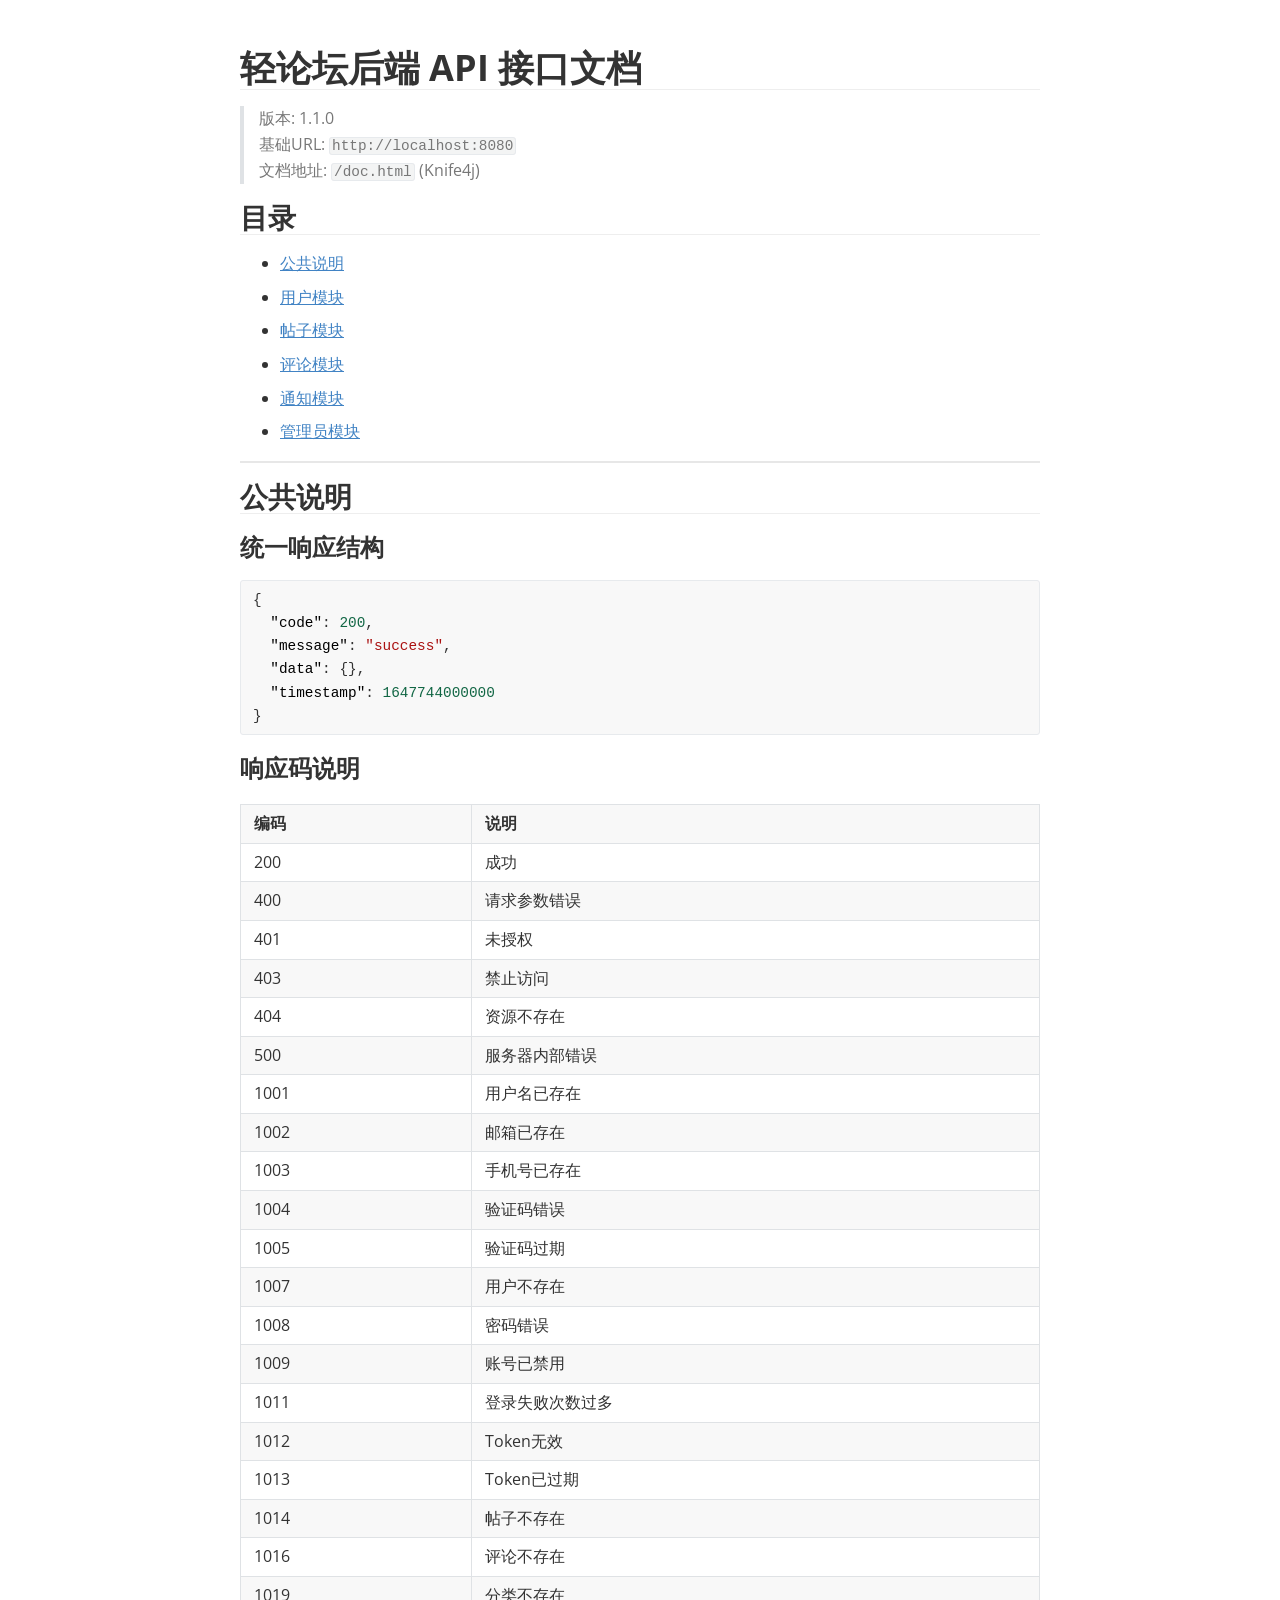
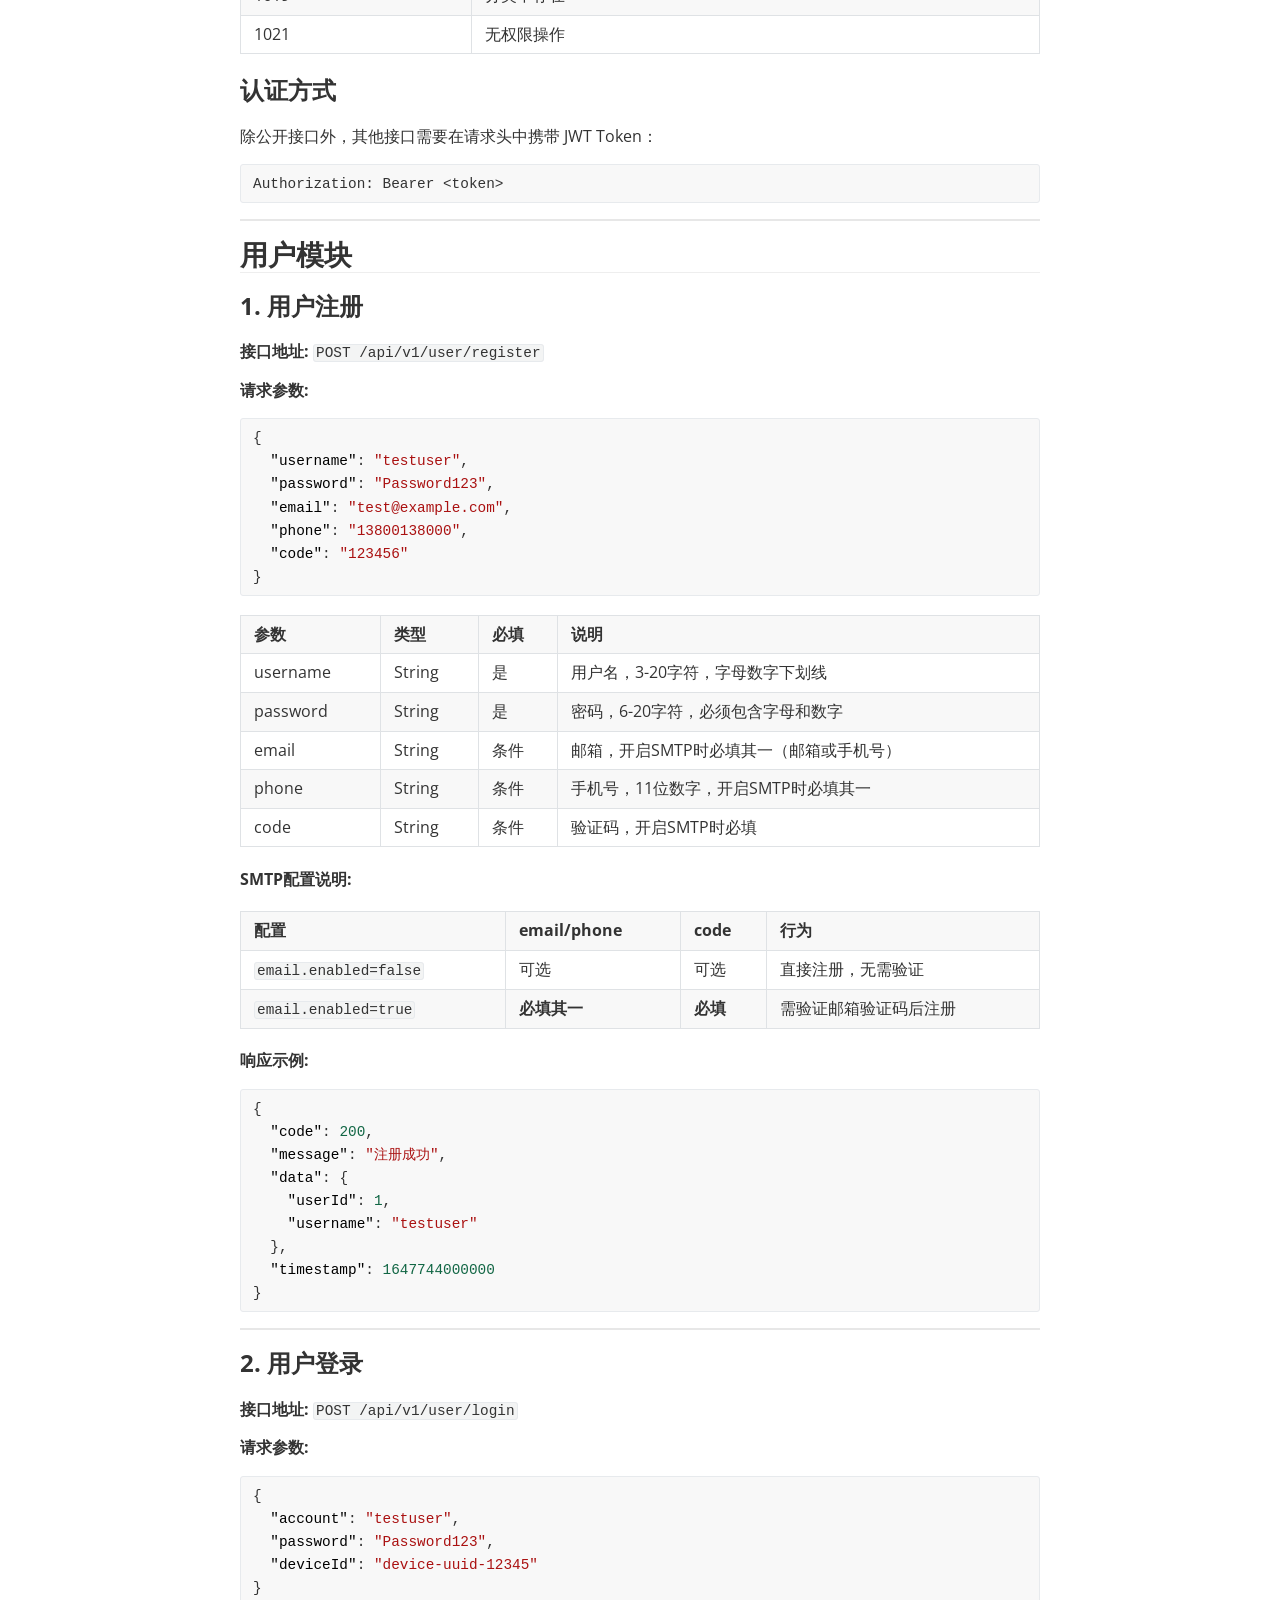
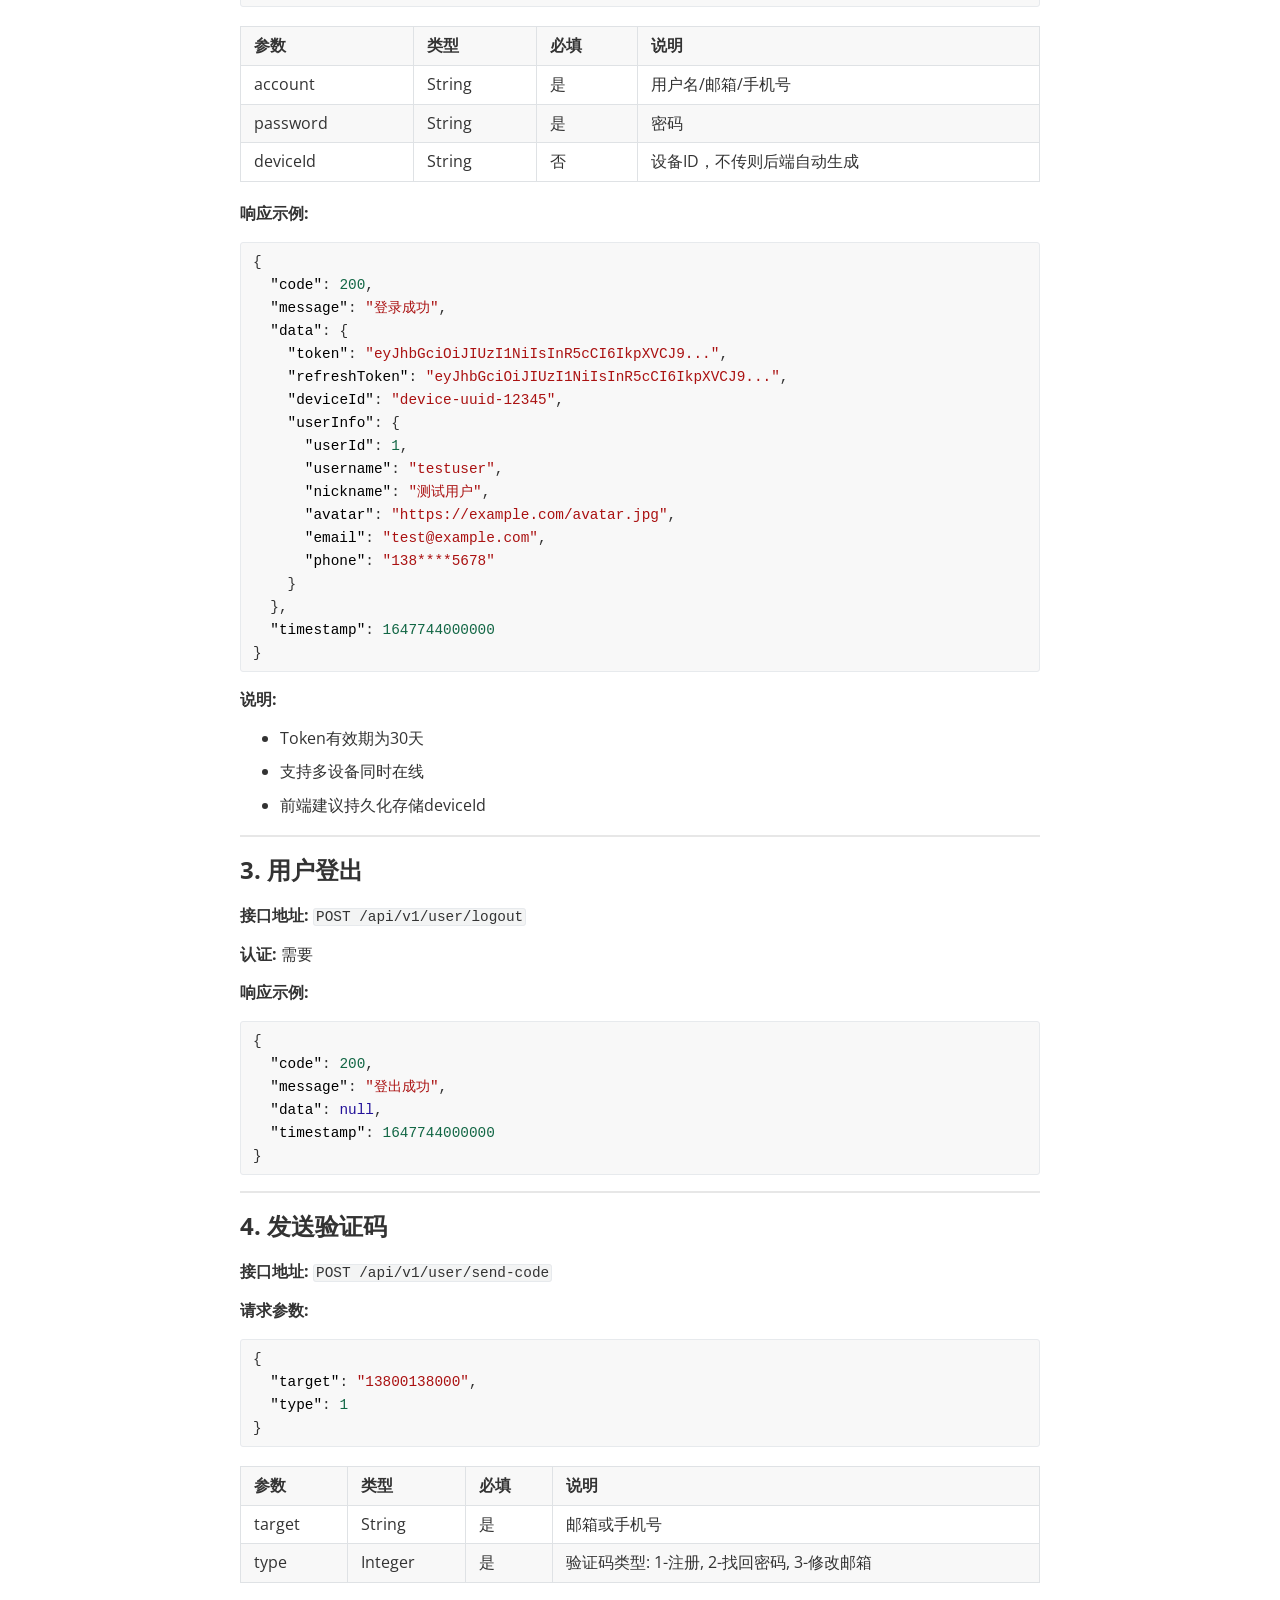
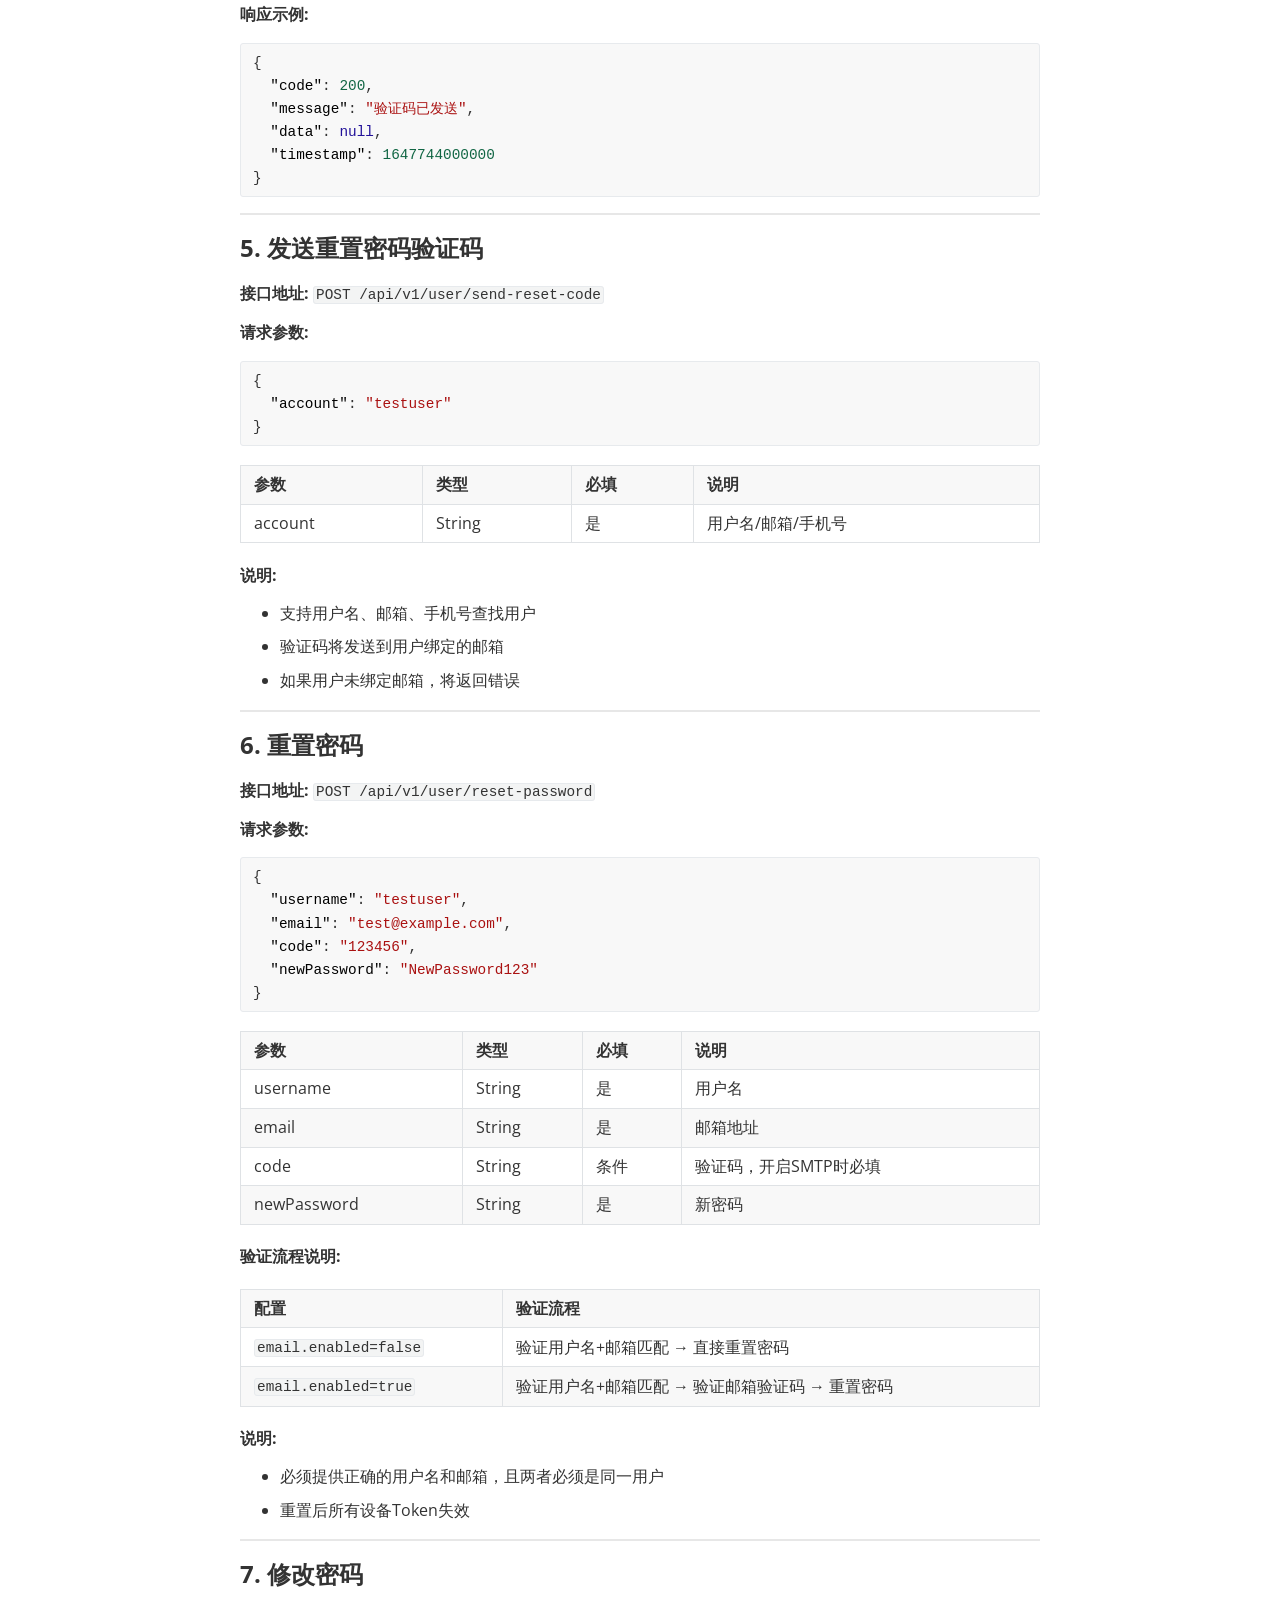
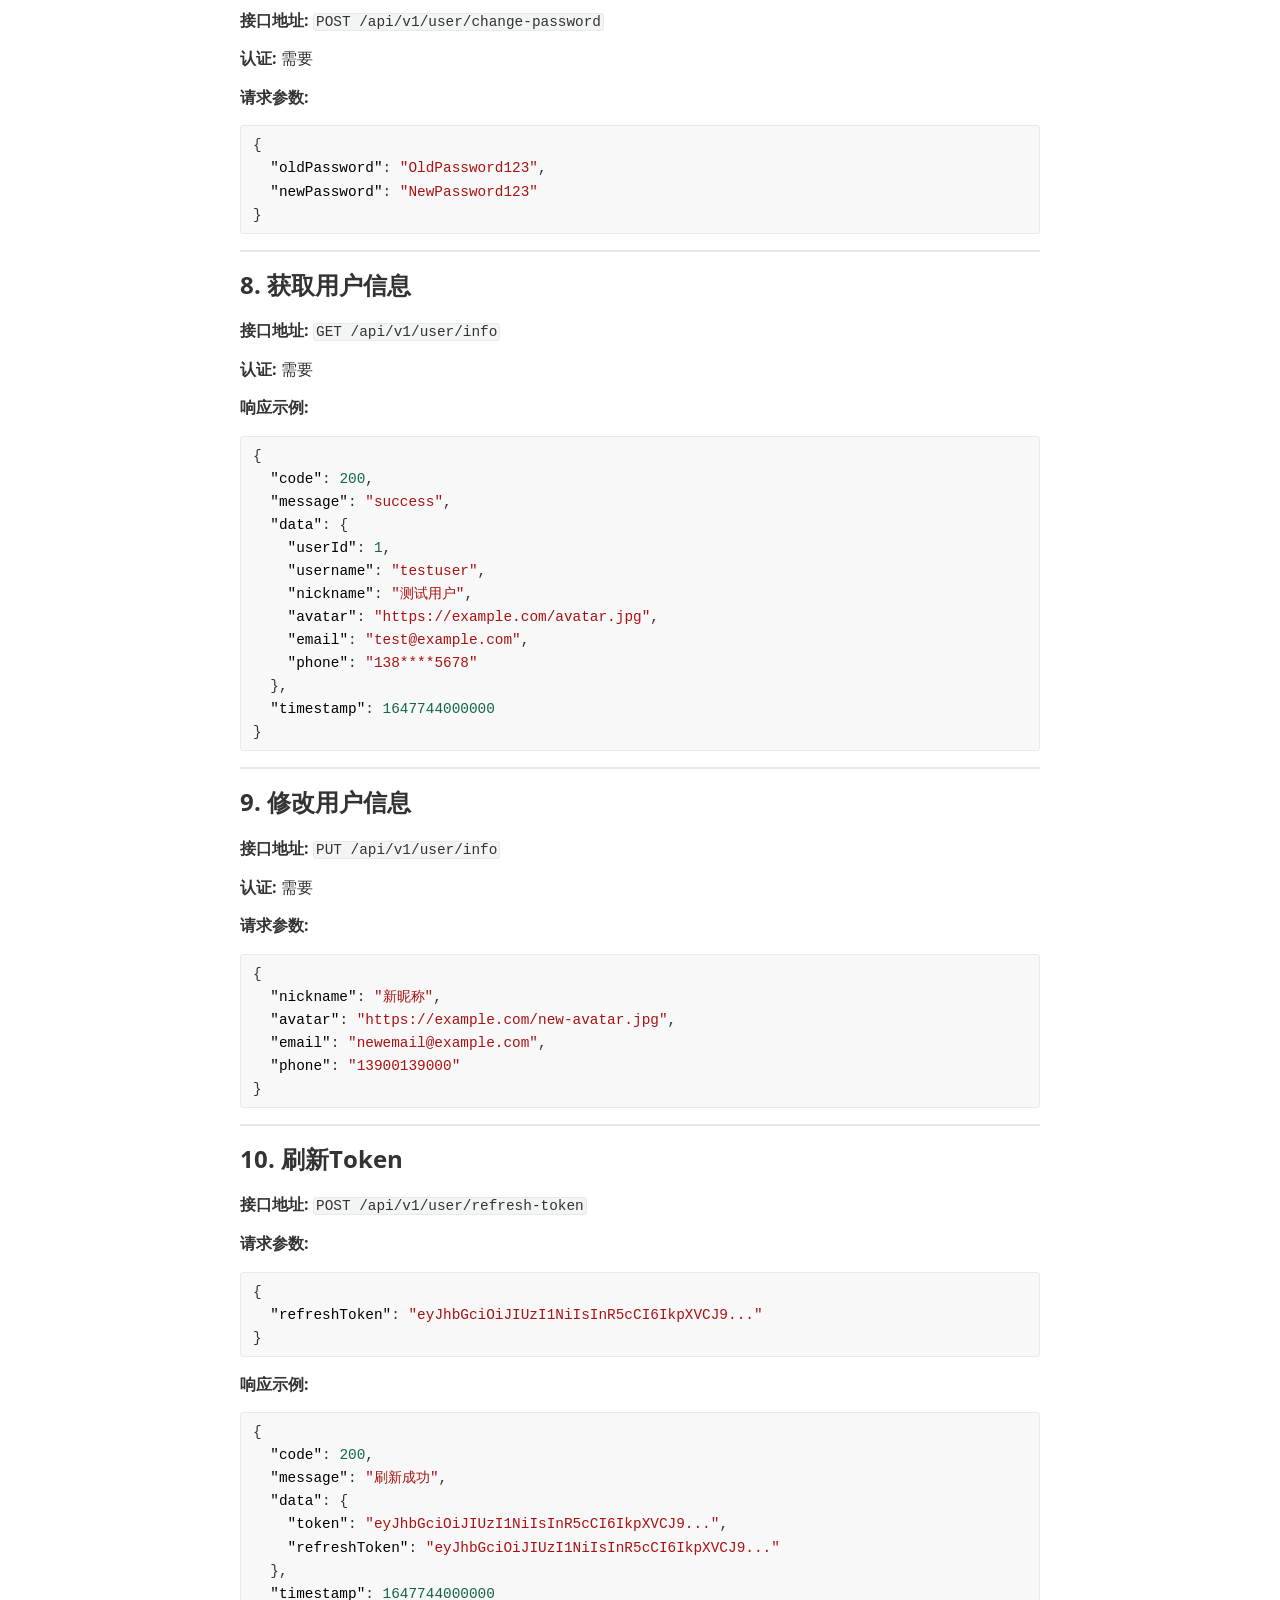
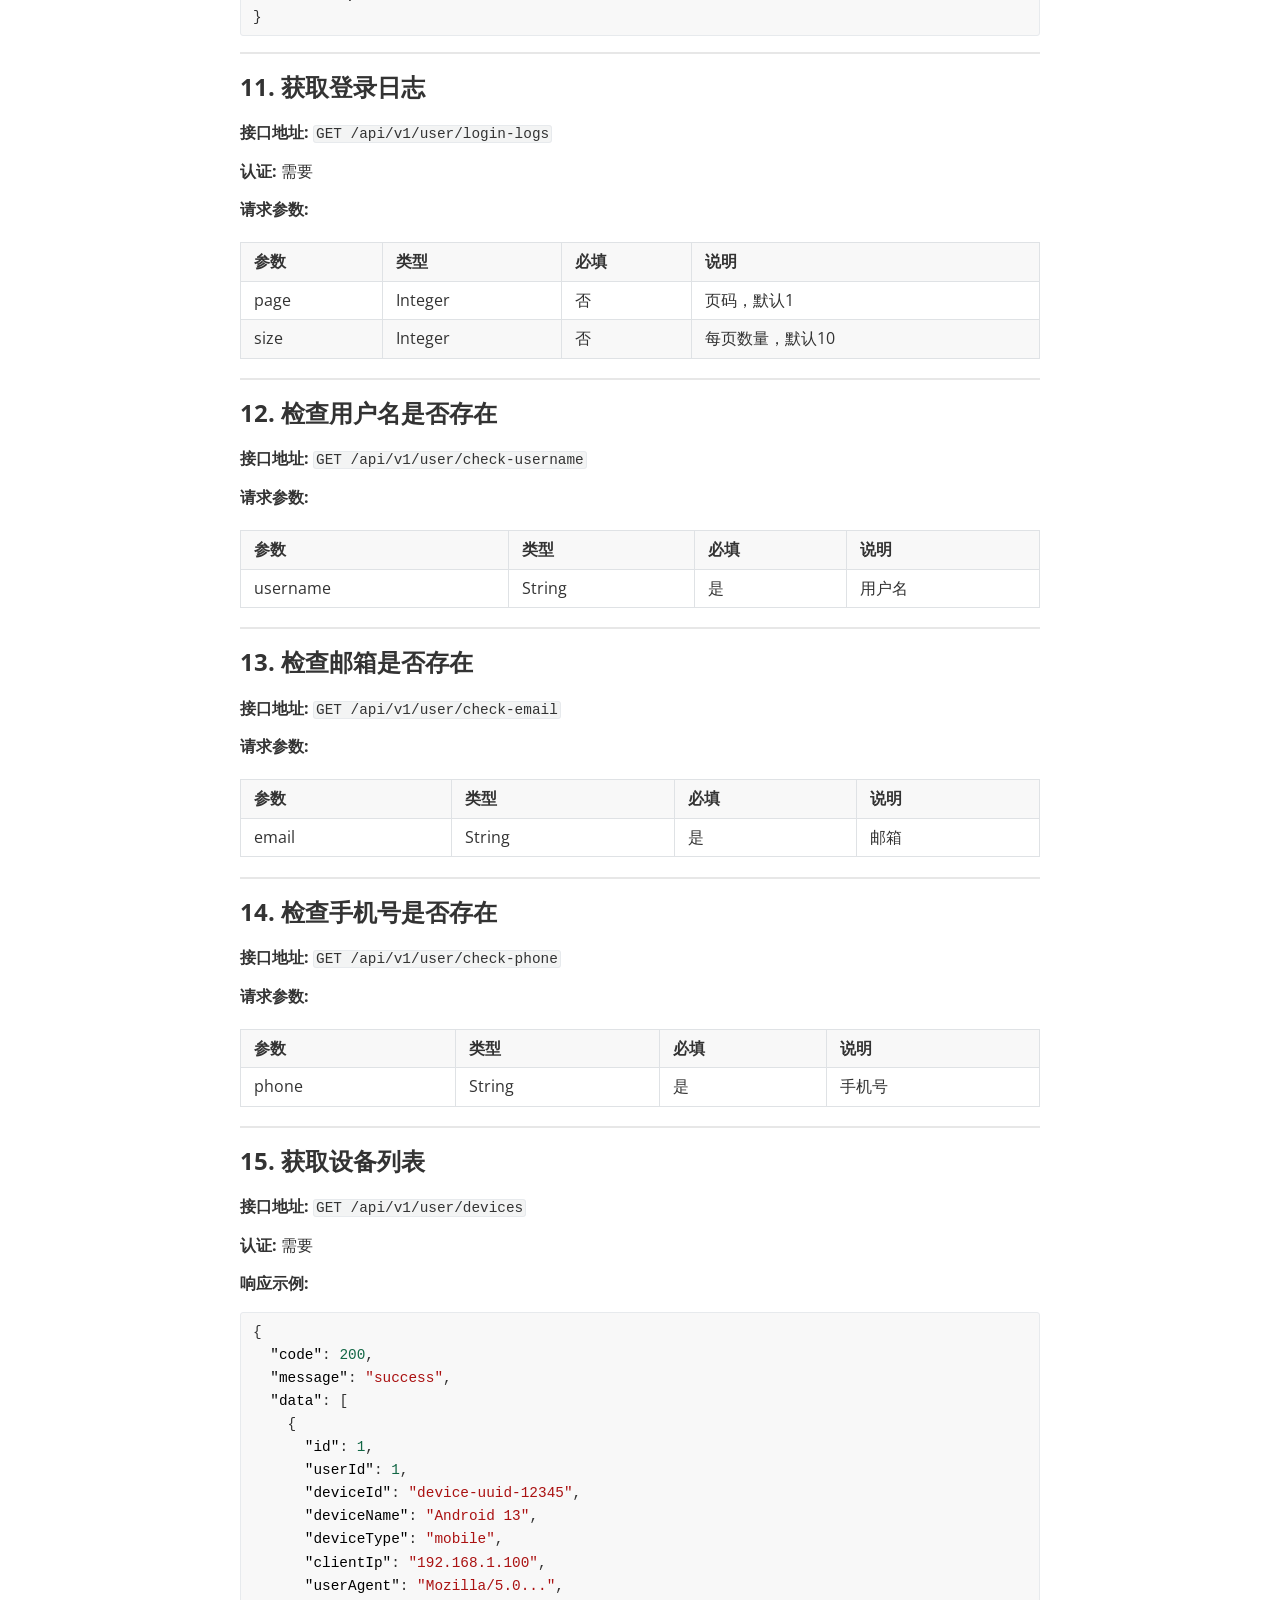
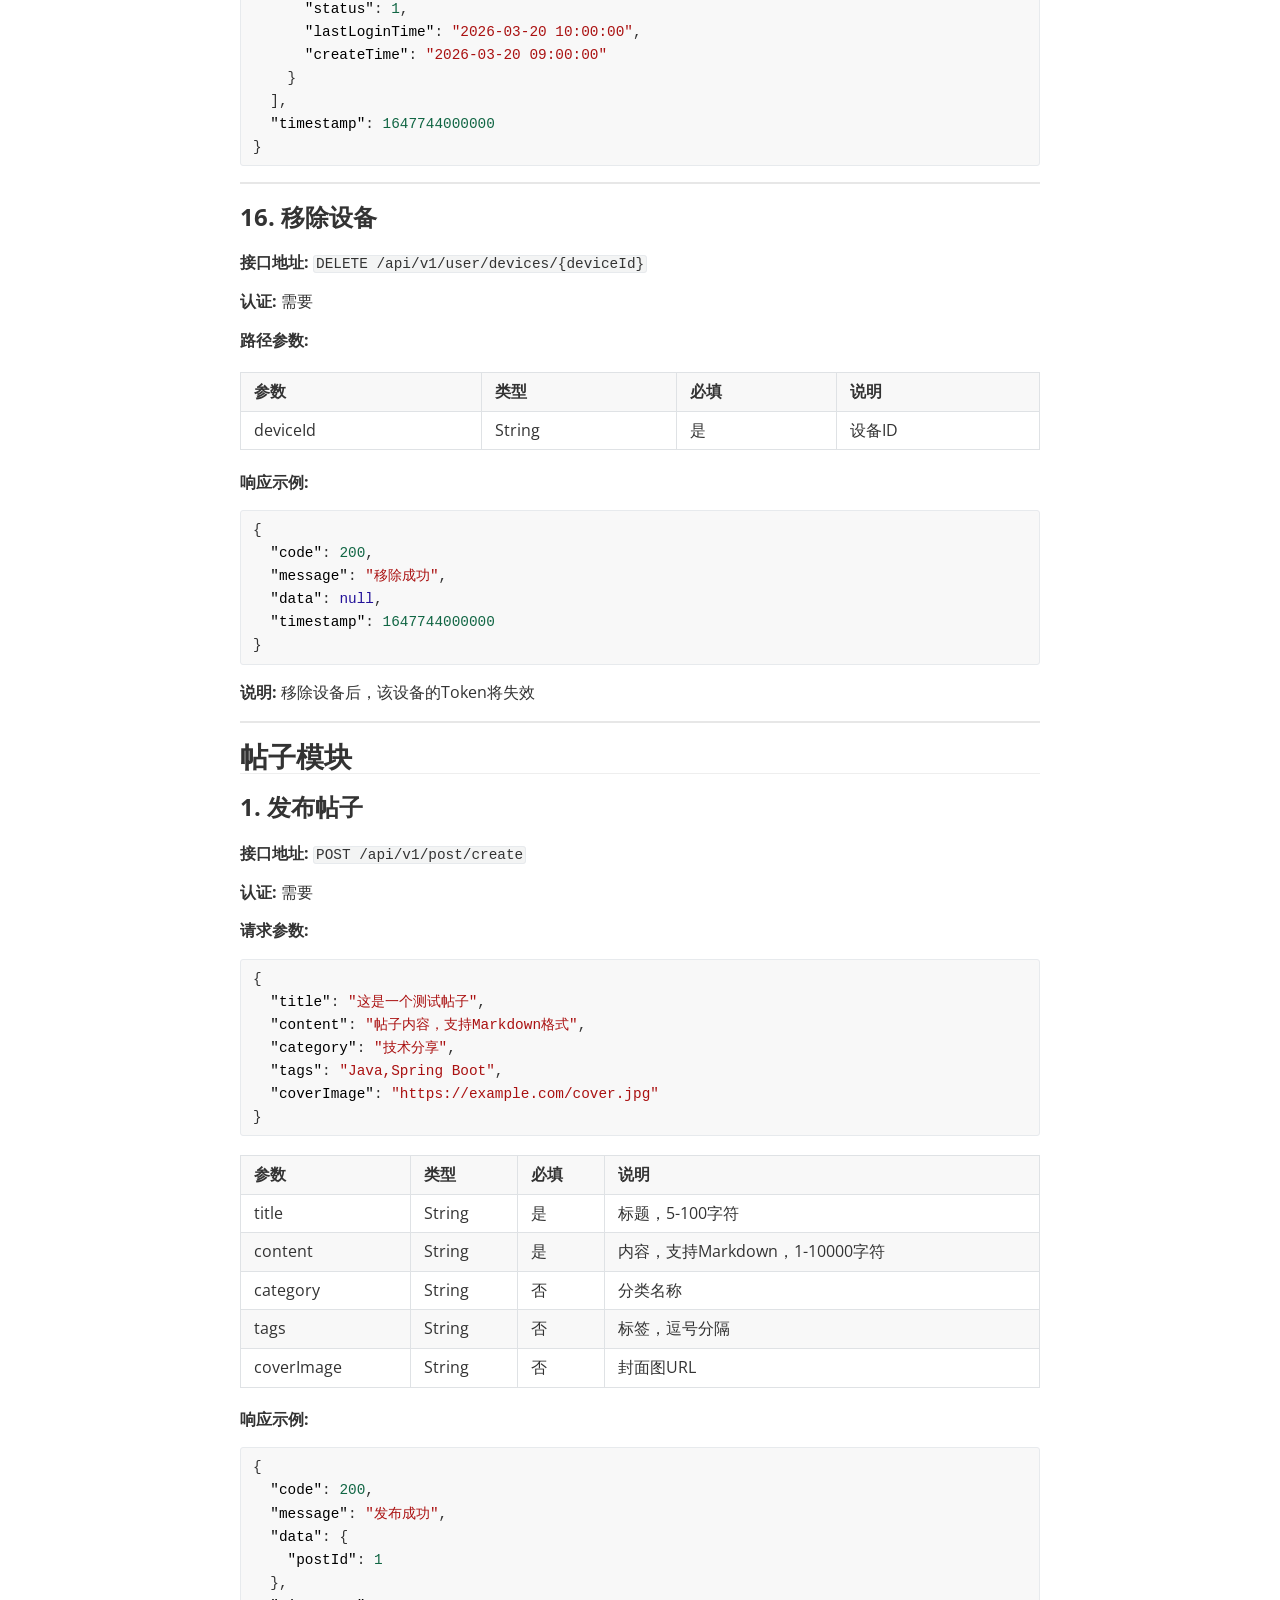
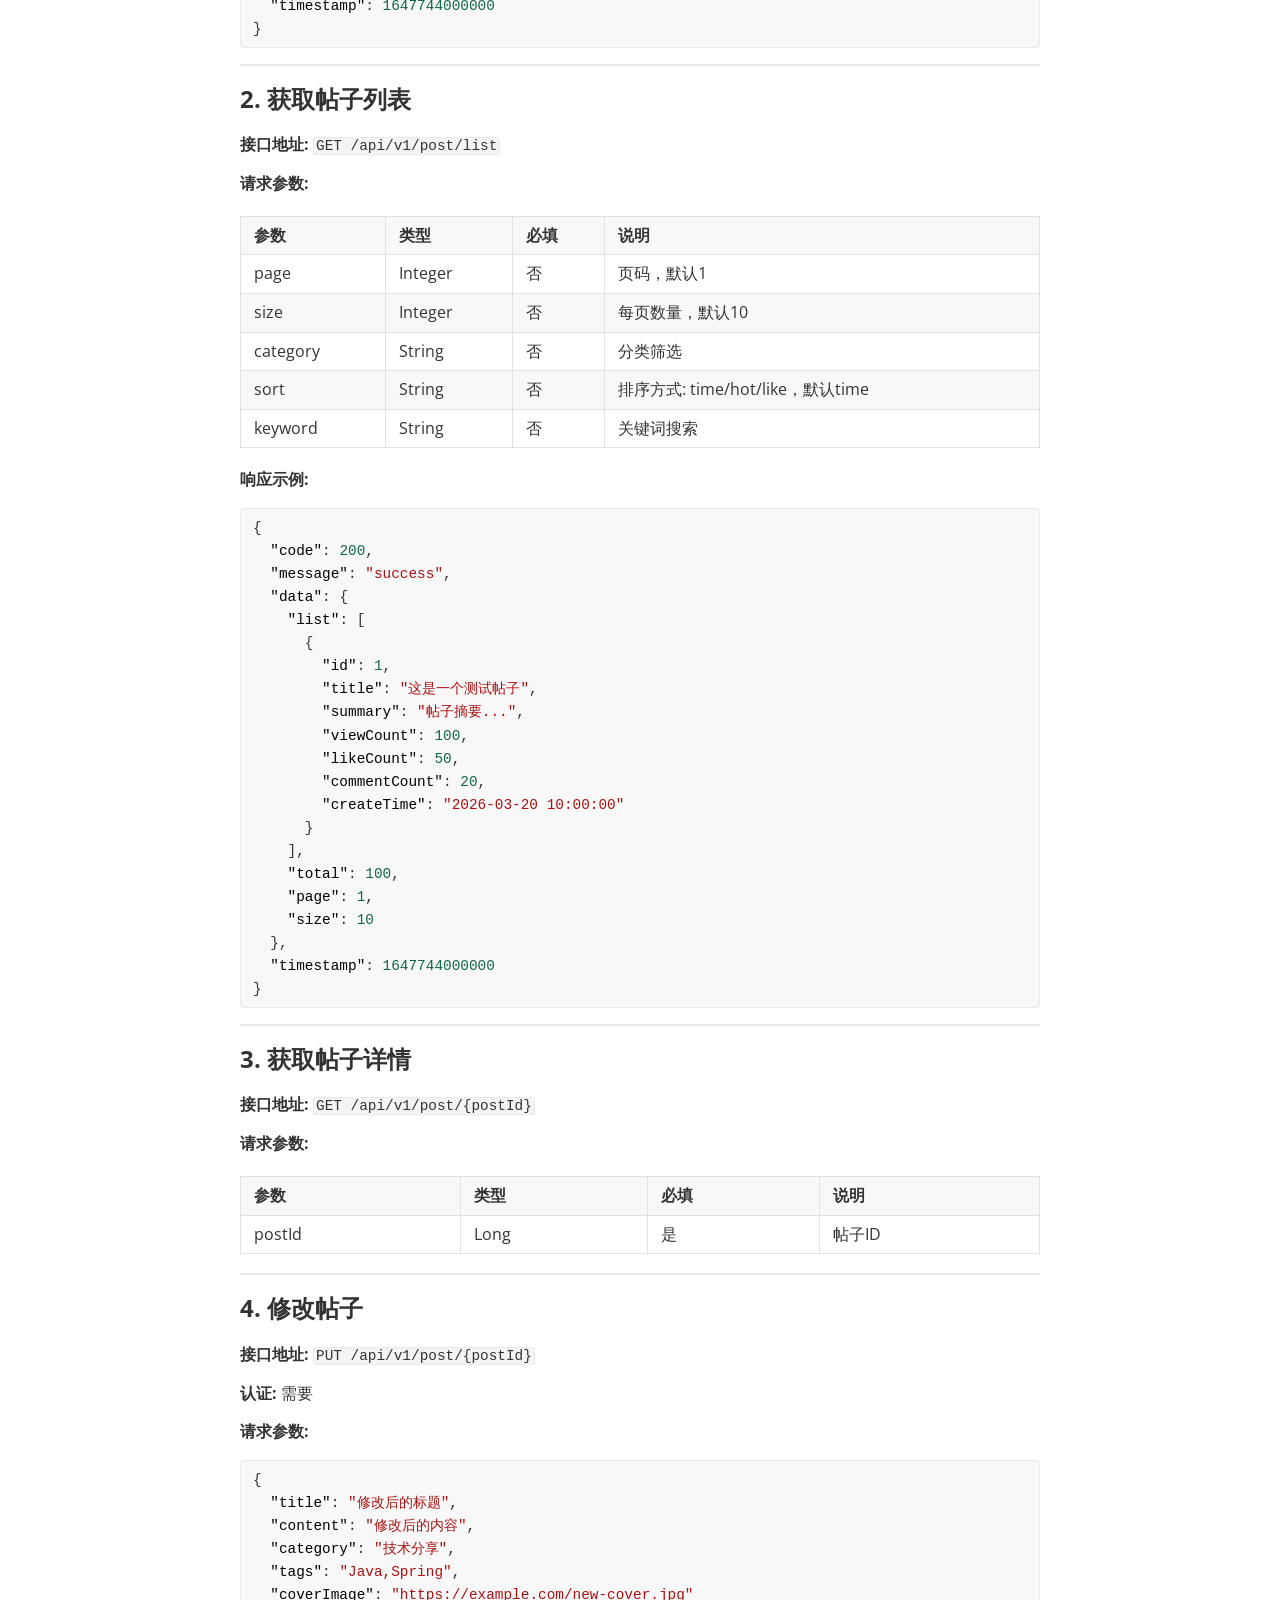
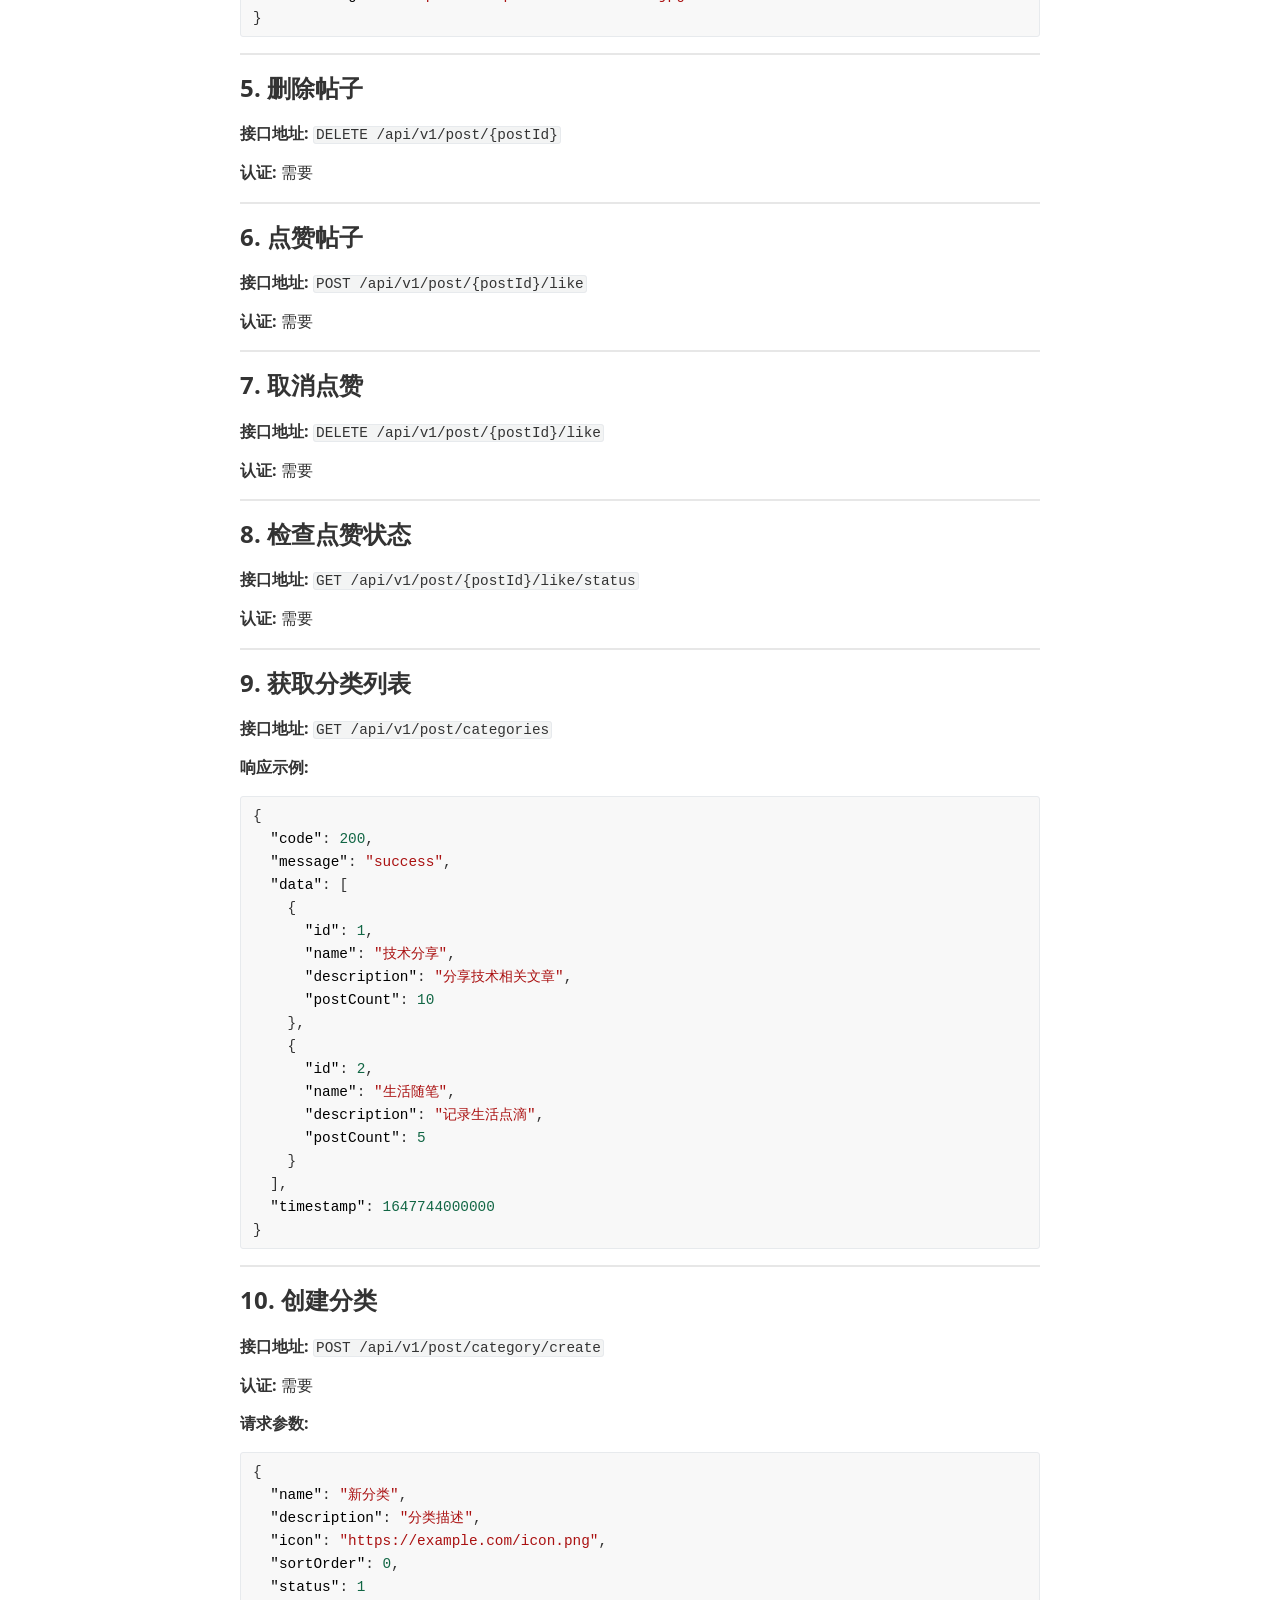
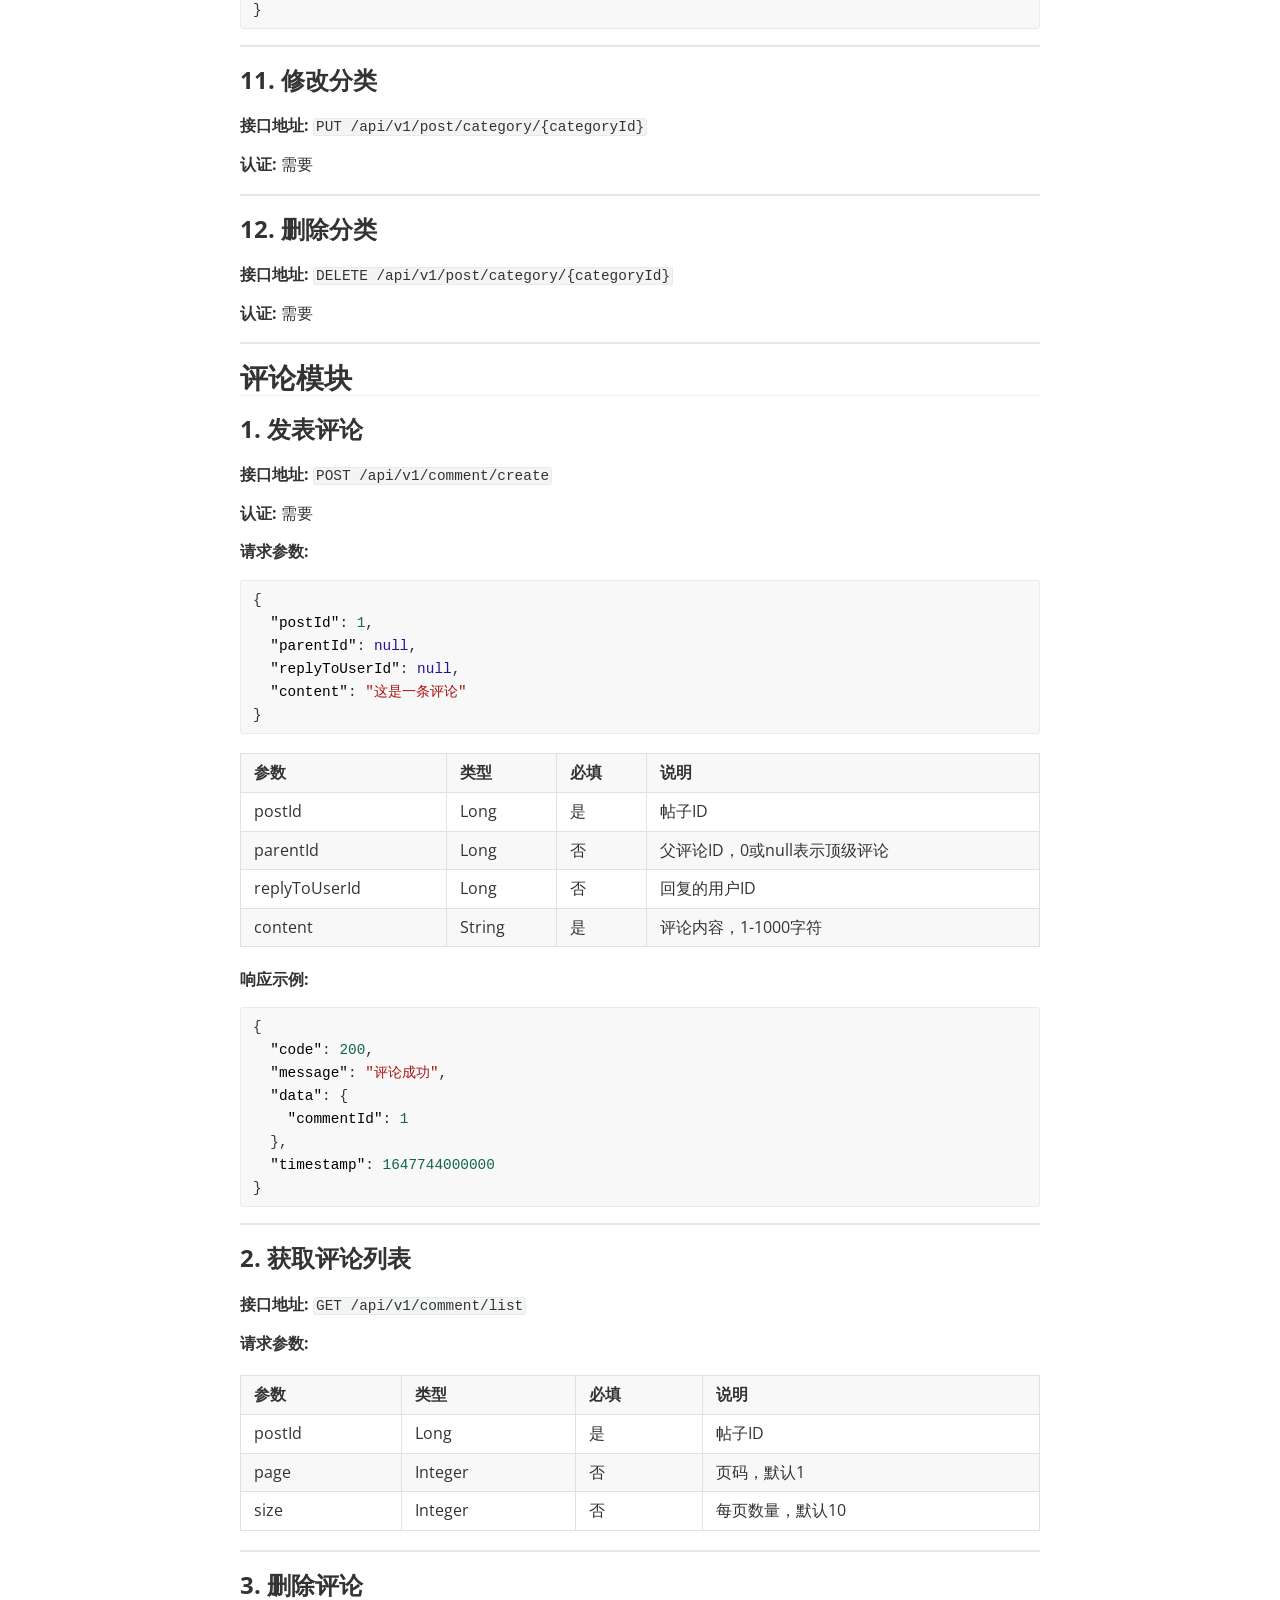
<file: api.html>
<!doctype html>
<html>
<head>
<meta charset='UTF-8'><meta name='viewport' content='width=device-width initial-scale=1'><style type='text/css'>html {overflow-x: initial !important;}</style>
<style type='text/css'  id="style-base">:root { --bg-color: #ffffff; --text-color: #333333; --select-text-bg-color: #B5D6FC; --select-text-font-color: auto; --monospace: "Lucida Console",Consolas,"Courier",monospace; --title-bar-height: 20px; }
.mac-os-11 { --title-bar-height: 28px; }
html { font-size: 14px; background-color: var(--bg-color); color: var(--text-color); font-family: "Helvetica Neue", Helvetica, Arial, "Segoe UI Emoji", "SF Pro", sans-serif; -webkit-font-smoothing: antialiased; }
h1, h2, h3, h4, h5 { white-space: pre-wrap; }
body { margin: 0px; padding: 0px; height: auto; inset: 0px; font-size: 1rem; line-height: 1.42857; overflow-x: hidden; background: inherit; }
iframe { margin: auto; }
a.url { word-break: break-all; }
a:active, a:hover { outline: 0px; }
.in-text-selection, ::selection { text-shadow: none; background: var(--select-text-bg-color); color: var(--select-text-font-color); }
#write { margin: 0px auto; height: auto; width: inherit; word-break: normal; overflow-wrap: break-word; position: relative; white-space: normal; overflow-x: visible; padding-top: 36px; }
#write.first-line-indent p { text-indent: 2em; }
#write.first-line-indent li p, #write.first-line-indent p *, #write.first-line-indent svg * { text-indent: 0px; }
#write.first-line-indent li { margin-left: 2em; }
.for-image #write { padding-left: 8px; padding-right: 8px; }
body.typora-export { padding-left: 30px; padding-right: 30px; }
.typora-export .footnote-line, .typora-export li, .typora-export p { white-space: pre-wrap; }
.typora-export .task-list-item input { pointer-events: none; }
@media screen and (max-width: 500px) {
  body.typora-export { padding-left: 0px; padding-right: 0px; }
  #write { padding-left: 20px; padding-right: 20px; }
}
#write li > figure:last-child { margin-bottom: 0.5rem; }
#write ol, #write ul { position: relative; }
img { max-width: 100%; vertical-align: middle; image-orientation: from-image; }
button, input, select, textarea { color: inherit; font: inherit; }
input[type="checkbox"], input[type="radio"] { line-height: normal; padding: 0px; }
*, ::after, ::before { box-sizing: border-box; }
#write h1, #write h2, #write h3, #write h4, #write h5, #write h6, #write p, #write pre { width: inherit; position: relative; }
#write svg h1, #write svg h2, #write svg h3, #write svg h4, #write svg h5, #write svg h6, #write svg p { position: static; }
.nodeLabel p { padding-right: 2px; padding-left: 2px; }
.typora-export .nodeLabel p { padding-right: 0px; padding-left: 0px; }
foreignobject { overflow: visible; }
p { line-height: inherit; }
h1, h2, h3, h4, h5, h6 { break-after: avoid-page; break-inside: avoid; orphans: 4; }
p { orphans: 4; }
li p { orphans: 1; }
h1 { font-size: 2rem; }
h2 { font-size: 1.8rem; }
h3 { font-size: 1.6rem; }
h4 { font-size: 1.4rem; }
h5 { font-size: 1.2rem; }
h6 { font-size: 1rem; }
.md-math-block, .md-rawblock, h1, h2, h3, h4, h5, h6, p { margin-top: 1rem; margin-bottom: 1rem; }
.hidden { display: none; }
.md-blockmeta { color: rgb(204, 204, 204); font-weight: 700; font-style: italic; }
a { cursor: pointer; }
sup.md-footnote { padding: 2px 4px; background-color: rgba(238, 238, 238, 0.7); color: rgb(85, 85, 85); border-radius: 4px; cursor: pointer; }
sup.md-footnote a, sup.md-footnote a:hover { color: inherit; text-transform: inherit; text-decoration: inherit; }
#write input[type="checkbox"] { cursor: pointer; width: inherit; height: inherit; }
figure { overflow-x: auto; margin: 1.2em 0px; max-width: calc(100% + 16px); padding: 0px; }
figure > table { margin: 0px; }
thead, tr { break-inside: avoid; break-after: auto; }
thead { display: table-header-group; }
table { border-collapse: collapse; border-spacing: 0px; width: 100%; overflow: auto; break-inside: auto; text-align: left; }
table.md-table td { min-width: 32px; }
.CodeMirror-gutters { border-right: 0px; background-color: inherit; }
.CodeMirror-linenumber { user-select: none; }
.CodeMirror { text-align: left; }
.CodeMirror-placeholder { opacity: 0.3; }
.CodeMirror pre { padding: 0px 4px; }
.CodeMirror-lines { padding: 0px; }
div.hr:focus { cursor: none; }
#write pre { white-space: pre-wrap; }
#write.fences-no-line-wrapping pre { white-space: pre; }
#write pre.ty-contain-cm { white-space: normal; }
.CodeMirror-gutters { margin-right: 4px; }
.md-fences { font-size: 0.9rem; display: block; break-inside: avoid; text-align: left; overflow: visible; white-space: pre; background: inherit; position: relative !important; }
.md-fences-adv-panel { width: 100%; margin-top: 10px; text-align: center; padding-top: 0px; padding-bottom: 8px; overflow-x: auto; }
#write .md-fences.mock-cm { white-space: pre-wrap; }
.md-fences.md-fences-with-lineno { padding-left: 0px; }
#write.fences-no-line-wrapping .md-fences.mock-cm { white-space: pre; overflow-x: auto; }
.md-fences.mock-cm.md-fences-with-lineno { padding-left: 8px; }
.CodeMirror-line, twitterwidget { break-inside: avoid; }
svg { break-inside: avoid; }
.footnotes { opacity: 0.8; font-size: 0.9rem; margin-top: 1em; margin-bottom: 1em; }
.footnotes + .footnotes { margin-top: 0px; }
.md-reset { margin: 0px; padding: 0px; border: 0px; outline: 0px; vertical-align: top; background: 0px 0px; text-decoration: none; text-shadow: none; float: none; position: static; width: auto; height: auto; white-space: nowrap; cursor: inherit; -webkit-tap-highlight-color: transparent; line-height: normal; font-weight: 400; text-align: left; box-sizing: content-box; direction: ltr; }
li div { padding-top: 0px; }
blockquote { margin: 1rem 0px; }
li .mathjax-block, li p { margin: 0.5rem 0px; }
li blockquote { margin: 1rem 0px; }
li { margin: 0px; position: relative; }
blockquote > :last-child { margin-bottom: 0px; }
blockquote > :first-child, li > :first-child { margin-top: 0px; }
.footnotes-area { color: rgb(136, 136, 136); margin-top: 0.714rem; padding-bottom: 0.143rem; white-space: normal; }
#write .footnote-line { white-space: pre-wrap; }
@media print {
  body, html { border: 1px solid transparent; height: 99%; break-after: avoid; break-before: avoid; font-variant-ligatures: no-common-ligatures; }
  #write { margin-top: 0px; border-color: transparent !important; padding-top: 0px !important; padding-bottom: 0px !important; }
  .typora-export * { -webkit-print-color-adjust: exact; }
  .typora-export #write { break-after: avoid; }
  .typora-export #write::after { height: 0px; }
  .is-mac table { break-inside: avoid; }
  #write > p:nth-child(1) { margin-top: 0px; }
  .typora-export-show-outline .typora-export-sidebar { display: none; }
  figure { overflow-x: visible; }
}
.footnote-line { margin-top: 0.714em; font-size: 0.7em; }
a img, img a { cursor: pointer; }
pre.md-meta-block { font-size: 0.8rem; min-height: 0.8rem; white-space: pre-wrap; background: rgb(204, 204, 204); display: block; overflow-x: hidden; }
p > .md-image:only-child:not(.md-img-error) img, p > img:only-child { display: block; margin: auto; }
#write.first-line-indent p > .md-image:only-child:not(.md-img-error) img { left: -2em; position: relative; }
p > .md-image:only-child { display: inline-block; width: 100%; }
#write .MathJax_Display { margin: 0.8em 0px 0px; }
.md-math-block { width: 100%; }
.md-math-block:not(:empty)::after { display: none; }
.MathJax_ref { fill: currentcolor; }
[contenteditable="true"]:active, [contenteditable="true"]:focus, [contenteditable="false"]:active, [contenteditable="false"]:focus { outline: 0px; box-shadow: none; }
.md-task-list-item { position: relative; list-style-type: none; }
.task-list-item.md-task-list-item { padding-left: 0px; }
.md-task-list-item > input { position: absolute; top: 0px; left: 0px; margin-left: -1.2em; margin-top: calc(1em - 10px); border: none; }
.math { font-size: 1rem; }
.md-toc { min-height: 3.58rem; position: relative; font-size: 0.9rem; border-radius: 10px; }
.md-toc-content { position: relative; margin-left: 0px; }
.md-toc-content::after, .md-toc::after { display: none; }
.md-toc-item { display: block; color: rgb(65, 131, 196); }
.md-toc-item a { text-decoration: none; }
.md-toc-inner:hover { text-decoration: underline; }
.md-toc-inner { display: inline-block; cursor: pointer; }
.md-toc-h1 .md-toc-inner { margin-left: 0px; font-weight: 700; }
.md-toc-h2 .md-toc-inner { margin-left: 2em; }
.md-toc-h3 .md-toc-inner { margin-left: 4em; }
.md-toc-h4 .md-toc-inner { margin-left: 6em; }
.md-toc-h5 .md-toc-inner { margin-left: 8em; }
.md-toc-h6 .md-toc-inner { margin-left: 10em; }
@media screen and (max-width: 48em) {
  .md-toc-h3 .md-toc-inner { margin-left: 3.5em; }
  .md-toc-h4 .md-toc-inner { margin-left: 5em; }
  .md-toc-h5 .md-toc-inner { margin-left: 6.5em; }
  .md-toc-h6 .md-toc-inner { margin-left: 8em; }
}
a.md-toc-inner { font-size: inherit; font-style: inherit; font-weight: inherit; line-height: inherit; }
.footnote-line a:not(.reversefootnote) { color: inherit; }
.reversefootnote { font-family: ui-monospace, sans-serif; }
.md-attr { display: none; }
.md-fn-count::after { content: "."; }
code, pre, samp, tt { font-family: var(--monospace); }
kbd { margin: 0px 0.1em; padding: 0.1em 0.6em; font-size: 0.8em; color: rgb(36, 39, 41); background: rgb(255, 255, 255); border: 1px solid rgb(173, 179, 185); border-radius: 3px; box-shadow: rgba(12, 13, 14, 0.2) 0px 1px 0px, rgb(255, 255, 255) 0px 0px 0px 2px inset; white-space: nowrap; vertical-align: middle; }
.md-comment { color: rgb(162, 127, 3); opacity: 0.6; font-family: var(--monospace); }
code { text-align: left; vertical-align: initial; }
a.md-print-anchor { white-space: pre !important; border-width: initial !important; border-style: none !important; border-color: initial !important; display: inline-block !important; position: absolute !important; width: 1px !important; right: 0px !important; outline: 0px !important; background: 0px 0px !important; text-decoration: initial !important; text-shadow: initial !important; }
.os-windows.monocolor-emoji .md-emoji { font-family: "Segoe UI Symbol", sans-serif; }
.md-diagram-panel > svg { max-width: 100%; }
[lang="flow"] svg, [lang="mermaid"] svg { max-width: 100%; height: auto; }
[lang="mermaid"] .node text { font-size: 1rem; }
table tr th { border-bottom: 0px; }
video { max-width: 100%; display: block; margin: 0px auto; }
iframe { max-width: 100%; width: 100%; border: none; }
.highlight td, .highlight tr { border: 0px; }
mark { background: rgb(255, 255, 0); color: rgb(0, 0, 0); }
.md-html-inline .md-plain, .md-html-inline strong, mark .md-inline-math, mark strong { color: inherit; }
.md-expand mark .md-meta { opacity: 0.3 !important; }
mark .md-meta { color: rgb(0, 0, 0); }
@media print {
  .typora-export h1, .typora-export h2, .typora-export h3, .typora-export h4, .typora-export h5, .typora-export h6 { break-inside: avoid; }
}
.md-diagram-panel .messageText { stroke: none !important; }
.md-diagram-panel .start-state { fill: var(--node-fill); }
.md-diagram-panel .edgeLabel rect { opacity: 1 !important; }
.md-fences.md-fences-math { font-size: 1em; }
.md-fences-advanced:not(.md-focus) { padding: 0px; white-space: nowrap; border: 0px; }
.md-fences-advanced:not(.md-focus) { background: inherit; }
.mermaid-svg { margin: auto; }
.typora-export-show-outline .typora-export-content { max-width: 1440px; margin: auto; display: flex; flex-direction: row; }
.typora-export-sidebar { width: 300px; font-size: 0.8rem; margin-top: 80px; margin-right: 18px; }
.typora-export-show-outline #write { --webkit-flex: 2; flex: 2 1 0%; }
.typora-export-sidebar .outline-content { position: fixed; top: 0px; max-height: 100%; overflow: hidden auto; padding-bottom: 30px; padding-top: 60px; width: 300px; }
@media screen and (max-width: 1024px) {
  .typora-export-sidebar, .typora-export-sidebar .outline-content { width: 240px; }
}
@media screen and (max-width: 800px) {
  .typora-export-sidebar { display: none; }
}
.outline-content li, .outline-content ul { margin-left: 0px; margin-right: 0px; padding-left: 0px; padding-right: 0px; list-style: none; overflow-wrap: anywhere; }
.outline-content ul { margin-top: 0px; margin-bottom: 0px; }
.outline-content strong { font-weight: 400; }
.outline-expander { width: 1rem; height: 1.42857rem; position: relative; display: table-cell; vertical-align: middle; cursor: pointer; padding-left: 4px; }
.outline-expander::before { content: ""; position: relative; font-family: Ionicons; display: inline-block; font-size: 8px; vertical-align: middle; }
.outline-item { padding-top: 3px; padding-bottom: 3px; cursor: pointer; }
.outline-expander:hover::before { content: ""; }
.outline-h1 > .outline-item { padding-left: 0px; }
.outline-h2 > .outline-item { padding-left: 1em; }
.outline-h3 > .outline-item { padding-left: 2em; }
.outline-h4 > .outline-item { padding-left: 3em; }
.outline-h5 > .outline-item { padding-left: 4em; }
.outline-h6 > .outline-item { padding-left: 5em; }
.outline-label { cursor: pointer; display: table-cell; vertical-align: middle; text-decoration: none; color: inherit; }
.outline-label:hover { text-decoration: underline; }
.outline-item:hover { border-color: rgb(245, 245, 245); background-color: var(--item-hover-bg-color); }
.outline-item:hover { margin-left: -28px; margin-right: -28px; border-left: 28px solid transparent; border-right: 28px solid transparent; }
.outline-item-single .outline-expander::before, .outline-item-single .outline-expander:hover::before { display: none; }
.outline-item-open > .outline-item > .outline-expander::before { content: ""; }
.outline-children { display: none; }
.info-panel-tab-wrapper { display: none; }
.outline-item-open > .outline-children { display: block; }
.typora-export .outline-item { padding-top: 1px; padding-bottom: 1px; }
.typora-export .outline-item:hover { margin-right: -8px; border-right: 8px solid transparent; }
.typora-export .outline-expander::before { content: "+"; font-family: inherit; top: -1px; }
.typora-export .outline-expander:hover::before, .typora-export .outline-item-open > .outline-item > .outline-expander::before { content: "−"; }
.typora-export-collapse-outline .outline-children { display: none; }
.typora-export-collapse-outline .outline-item-open > .outline-children, .typora-export-no-collapse-outline .outline-children { display: block; }
.typora-export-no-collapse-outline .outline-expander::before { content: "" !important; }
.typora-export-show-outline .outline-item-active > .outline-item .outline-label { font-weight: 700; }
.md-inline-math-container mjx-container { zoom: 0.95; }
mjx-container { break-inside: avoid; }
.md-alert.md-alert-note { border-left-color: rgb(9, 105, 218); }
.md-alert.md-alert-important { border-left-color: rgb(130, 80, 223); }
.md-alert.md-alert-warning { border-left-color: rgb(154, 103, 0); }
.md-alert.md-alert-tip { border-left-color: rgb(31, 136, 61); }
.md-alert.md-alert-caution { border-left-color: rgb(207, 34, 46); }
.md-alert { padding: 0px 1em; margin-bottom: 16px; color: inherit; border-left: 0.25em solid rgb(0, 0, 0); }
.md-alert-text-note { color: rgb(9, 105, 218); }
.md-alert-text-important { color: rgb(130, 80, 223); }
.md-alert-text-warning { color: rgb(154, 103, 0); }
.md-alert-text-tip { color: rgb(31, 136, 61); }
.md-alert-text-caution { color: rgb(207, 34, 46); }
.md-alert-text { font-size: 0.9rem; font-weight: 700; }
.md-alert-text svg { fill: currentcolor; position: relative; top: 0.125em; margin-right: 1ch; overflow: visible; }
.md-alert-text-container::after { content: attr(data-text); text-transform: capitalize; pointer-events: none; margin-right: 1ch; }

</style>
<style type='text/css'  id="style-codemirror">.CodeMirror { height: auto; }
.CodeMirror.cm-s-inner { background: inherit; }
.CodeMirror-scroll { overflow: auto hidden; z-index: 3; }
.CodeMirror-gutter-filler, .CodeMirror-scrollbar-filler { background-color: rgb(255, 255, 255); }
.CodeMirror-gutters { border-right: 1px solid rgb(221, 221, 221); background: inherit; white-space: nowrap; }
.CodeMirror-linenumber { padding: 0px 3px 0px 5px; text-align: right; color: rgb(153, 153, 153); }
.cm-s-inner .cm-keyword { color: rgb(119, 0, 136); }
.cm-s-inner .cm-atom, .cm-s-inner.cm-atom { color: rgb(34, 17, 153); }
.cm-s-inner .cm-number { color: rgb(17, 102, 68); }
.cm-s-inner .cm-def { color: rgb(0, 0, 255); }
.cm-s-inner .cm-variable { color: rgb(0, 0, 0); }
.cm-s-inner .cm-variable-2 { color: rgb(0, 85, 170); }
.cm-s-inner .cm-variable-3 { color: rgb(0, 136, 85); }
.cm-s-inner .cm-string { color: rgb(170, 17, 17); }
.cm-s-inner .cm-property { color: rgb(0, 0, 0); }
.cm-s-inner .cm-operator { color: rgb(152, 26, 26); }
.cm-s-inner .cm-comment, .cm-s-inner.cm-comment { color: rgb(170, 85, 0); }
.cm-s-inner .cm-string-2 { color: rgb(255, 85, 0); }
.cm-s-inner .cm-meta { color: rgb(85, 85, 85); }
.cm-s-inner .cm-qualifier { color: rgb(85, 85, 85); }
.cm-s-inner .cm-builtin { color: rgb(51, 0, 170); }
.cm-s-inner .cm-bracket { color: rgb(153, 153, 119); }
.cm-s-inner .cm-tag { color: rgb(17, 119, 0); }
.cm-s-inner .cm-attribute { color: rgb(0, 0, 204); }
.cm-s-inner .cm-header, .cm-s-inner.cm-header { color: rgb(0, 0, 255); }
.cm-s-inner .cm-quote, .cm-s-inner.cm-quote { color: rgb(0, 153, 0); }
.cm-s-inner .cm-hr, .cm-s-inner.cm-hr { color: rgb(153, 153, 153); }
.cm-s-inner .cm-link, .cm-s-inner.cm-link { color: rgb(0, 0, 204); }
.cm-negative { color: rgb(221, 68, 68); }
.cm-positive { color: rgb(34, 153, 34); }
.cm-header, .cm-strong { font-weight: 700; }
.cm-del { text-decoration: line-through; }
.cm-em { font-style: italic; }
.cm-link { text-decoration: underline; }
.cm-error { color: red; }
.cm-invalidchar { color: red; }
.cm-constant { color: rgb(38, 139, 210); }
.cm-defined { color: rgb(181, 137, 0); }
div.CodeMirror span.CodeMirror-matchingbracket { color: rgb(0, 255, 0); }
div.CodeMirror span.CodeMirror-nonmatchingbracket { color: rgb(255, 34, 34); }
.cm-s-inner .CodeMirror-activeline-background { background: inherit; }
.CodeMirror { position: relative; overflow: hidden; }
.CodeMirror-scroll { height: 100%; outline: 0px; position: relative; box-sizing: content-box; background: inherit; }
.CodeMirror-sizer { position: relative; }
.CodeMirror-gutter-filler, .CodeMirror-hscrollbar, .CodeMirror-scrollbar-filler, .CodeMirror-vscrollbar { position: absolute; z-index: 6; display: none; outline: 0px; }
.CodeMirror-vscrollbar { right: 0px; top: 0px; overflow: hidden; }
.CodeMirror-hscrollbar { bottom: 0px; left: 0px; overflow: auto hidden; }
.CodeMirror-scrollbar-filler { right: 0px; bottom: 0px; }
.CodeMirror-gutter-filler { left: 0px; bottom: 0px; }
.CodeMirror-gutters { position: absolute; left: 0px; top: 0px; padding-bottom: 10px; z-index: 3; overflow-y: hidden; }
.CodeMirror-gutter { white-space: normal; height: 100%; box-sizing: content-box; padding-bottom: 30px; margin-bottom: -32px; display: inline-block; }
.CodeMirror-gutter-wrapper { position: absolute; z-index: 4; background: 0px 0px !important; border: none !important; }
.CodeMirror-gutter-background { position: absolute; top: 0px; bottom: 0px; z-index: 4; }
.CodeMirror-gutter-elt { position: absolute; cursor: default; z-index: 4; }
.CodeMirror-lines { cursor: text; }
.CodeMirror pre { border-radius: 0px; border-width: 0px; background: 0px 0px; font-family: inherit; font-size: inherit; margin: 0px; white-space: pre; overflow-wrap: normal; color: inherit; z-index: 2; position: relative; overflow: visible; }
.CodeMirror-wrap pre { overflow-wrap: break-word; white-space: pre-wrap; word-break: normal; }
.CodeMirror-code pre { border-right: 30px solid transparent; width: fit-content; }
.CodeMirror-wrap .CodeMirror-code pre { border-right: none; width: auto; }
.CodeMirror-linebackground { position: absolute; inset: 0px; z-index: 0; }
.CodeMirror-linewidget { position: relative; z-index: 2; overflow: auto; }
.CodeMirror-wrap .CodeMirror-scroll { overflow-x: hidden; }
.CodeMirror-measure { position: absolute; width: 100%; height: 0px; overflow: hidden; visibility: hidden; }
.CodeMirror-measure pre { position: static; }
.CodeMirror div.CodeMirror-cursor { position: absolute; visibility: hidden; border-right: none; width: 0px; }
.CodeMirror div.CodeMirror-cursor { visibility: hidden; }
.CodeMirror-focused div.CodeMirror-cursor { visibility: inherit; }
.cm-searching { background: rgba(255, 255, 0, 0.4); }
span.cm-underlined { text-decoration: underline; }
span.cm-strikethrough { text-decoration: line-through; }
.cm-tw-syntaxerror { color: rgb(255, 255, 255); background-color: rgb(153, 0, 0); }
.cm-tw-deleted { text-decoration: line-through; }
.cm-tw-header5 { font-weight: 700; }
.cm-tw-listitem:first-child { padding-left: 10px; }
.cm-tw-box { border-style: solid; border-right-width: 1px; border-bottom-width: 1px; border-left-width: 1px; border-color: inherit; border-top-width: 0px !important; }
.cm-tw-underline { text-decoration: underline; }
@media print {
  .CodeMirror div.CodeMirror-cursor { visibility: hidden; }
}

</style>
<link rel='stylesheet' href='https://fonts.googleapis.com/css?family=Open+Sans:400italic,700italic,700,400&amp;subset=latin,latin-ext' type='text/css' />
<style type='text/css'  id="style-theme_css">:root {
    --side-bar-bg-color: #fafafa;
    --control-text-color: #777;
}

@include-when-export url(https://fonts.googleapis.com/css?family=Open+Sans:400italic,700italic,700,400&subset=latin,latin-ext);

/* open-sans-regular - latin-ext_latin */
  /* open-sans-italic - latin-ext_latin */
    /* open-sans-700 - latin-ext_latin */
    /* open-sans-700italic - latin-ext_latin */
  html {
    font-size: 16px;
    -webkit-font-smoothing: antialiased;
}

body {
    font-family: "Open Sans","Clear Sans", "Helvetica Neue", Helvetica, Arial, 'Segoe UI Emoji', 'SF Pro', sans-serif;
    color: rgb(51, 51, 51);
    line-height: 1.6;
}

#write {
    max-width: 860px;
  	margin: 0 auto;
  	padding: 30px;
    padding-bottom: 100px;
}

@media only screen and (min-width: 1400px) {
	#write {
		max-width: 1024px;
	}
}

@media only screen and (min-width: 1800px) {
	#write {
		max-width: 1200px;
	}
}

#write > ul:first-child,
#write > ol:first-child{
    margin-top: 30px;
}

a {
    color: #4183C4;
}
h1,
h2,
h3,
h4,
h5,
h6 {
    position: relative;
    margin-top: 1rem;
    margin-bottom: 1rem;
    font-weight: bold;
    line-height: 1.4;
    cursor: text;
}
h1:hover a.anchor,
h2:hover a.anchor,
h3:hover a.anchor,
h4:hover a.anchor,
h5:hover a.anchor,
h6:hover a.anchor {
    text-decoration: none;
}
h1 tt,
h1 code {
    font-size: inherit;
}
h2 tt,
h2 code {
    font-size: inherit;
}
h3 tt,
h3 code {
    font-size: inherit;
}
h4 tt,
h4 code {
    font-size: inherit;
}
h5 tt,
h5 code {
    font-size: inherit;
}
h6 tt,
h6 code {
    font-size: inherit;
}
h1 {
    font-size: 2.25em;
    line-height: 1.2;
    border-bottom: 1px solid #eee;
}
h2 {
    font-size: 1.75em;
    line-height: 1.225;
    border-bottom: 1px solid #eee;
}

/*@media print {
    .typora-export h1,
    .typora-export h2 {
        border-bottom: none;
        padding-bottom: initial;
    }

    .typora-export h1::after,
    .typora-export h2::after {
        content: "";
        display: block;
        height: 100px;
        margin-top: -96px;
        border-top: 1px solid #eee;
    }
}*/

h3 {
    font-size: 1.5em;
    line-height: 1.43;
}
h4 {
    font-size: 1.25em;
}
h5 {
    font-size: 1em;
}
h6 {
   font-size: 1em;
    color: #777;
}
p,
blockquote,
ul,
ol,
dl,
table{
    margin: 0.8em 0;
}
li>ol,
li>ul {
    margin: 0 0;
}
hr {
    height: 2px;
    padding: 0;
    margin: 16px 0;
    background-color: #e7e7e7;
    border: 0 none;
    overflow: hidden;
    box-sizing: content-box;
}

li p.first {
    display: inline-block;
}
ul,
ol {
    padding-left: 30px;
}
ul:first-child,
ol:first-child {
    margin-top: 0;
}
ul:last-child,
ol:last-child {
    margin-bottom: 0;
}
blockquote {
    border-left: 4px solid #dfe2e5;
    padding: 0 15px;
    color: #777777;
}
blockquote blockquote {
    padding-right: 0;
}
table {
    padding: 0;
    word-break: initial;
}
table tr {
    border: 1px solid #dfe2e5;
    margin: 0;
    padding: 0;
}
table tr:nth-child(2n),
thead {
    background-color: #f8f8f8;
}
table th {
    font-weight: bold;
    border: 1px solid #dfe2e5;
    border-bottom: 0;
    margin: 0;
    padding: 6px 13px;
}
table td {
    border: 1px solid #dfe2e5;
    margin: 0;
    padding: 6px 13px;
}
table th:first-child,
table td:first-child {
    margin-top: 0;
}
table th:last-child,
table td:last-child {
    margin-bottom: 0;
}

.CodeMirror-lines {
    padding-left: 4px;
}

.code-tooltip {
    box-shadow: 0 1px 1px 0 rgba(0,28,36,.3);
    border-top: 1px solid #eef2f2;
}

.md-fences,
code,
tt {
    border: 1px solid #e7eaed;
    background-color: #f8f8f8;
    border-radius: 3px;
    padding: 0;
    padding: 2px 4px 0px 4px;
    font-size: 0.9em;
}

code {
    background-color: #f3f4f4;
    padding: 0 2px 0 2px;
}

.md-fences {
    margin-bottom: 15px;
    margin-top: 15px;
    padding-top: 8px;
    padding-bottom: 6px;
}


.md-task-list-item > input {
  margin-left: -1.3em;
}

@media print {
    html {
        font-size: 13px;
    }
    pre {
        page-break-inside: avoid;
        word-wrap: break-word;
    }
}

.md-fences {
	background-color: #f8f8f8;
}
#write pre.md-meta-block {
	padding: 1rem;
    font-size: 85%;
    line-height: 1.45;
    background-color: #f7f7f7;
    border: 0;
    border-radius: 3px;
    color: #777777;
    margin-top: 0 !important;
}

.mathjax-block>.code-tooltip {
	bottom: .375rem;
}

.md-mathjax-midline {
    background: #fafafa;
}

#write>h3.md-focus:before{
	left: -1.5625rem;
	top: .375rem;
}
#write>h4.md-focus:before{
	left: -1.5625rem;
	top: .285714286rem;
}
#write>h5.md-focus:before{
	left: -1.5625rem;
	top: .285714286rem;
}
#write>h6.md-focus:before{
	left: -1.5625rem;
	top: .285714286rem;
}
.md-image>.md-meta {
    /*border: 1px solid #ddd;*/
    border-radius: 3px;
    padding: 2px 0px 0px 4px;
    font-size: 0.9em;
    color: inherit;
}

.md-tag {
    color: #a7a7a7;
    opacity: 1;
}

.md-toc { 
    margin-top:20px;
    padding-bottom:20px;
}

.sidebar-tabs {
    border-bottom: none;
}

#typora-quick-open {
    border: 1px solid #ddd;
    background-color: #f8f8f8;
}

#typora-quick-open-item {
    background-color: #FAFAFA;
    border-color: #FEFEFE #e5e5e5 #e5e5e5 #eee;
    border-style: solid;
    border-width: 1px;
}

/** focus mode */
.on-focus-mode blockquote {
    border-left-color: rgba(85, 85, 85, 0.12);
}

header, .context-menu, .megamenu-content, footer{
    font-family: "Segoe UI", "Arial", sans-serif;
}

.file-node-content:hover .file-node-icon,
.file-node-content:hover .file-node-open-state{
    visibility: visible;
}

.mac-seamless-mode #typora-sidebar {
    background-color: #fafafa;
    background-color: var(--side-bar-bg-color);
}

.mac-os #write{
    caret-color: AccentColor;
}

.md-lang {
    color: #b4654d;
}

/*.html-for-mac {
    --item-hover-bg-color: #E6F0FE;
}*/

#md-notification .btn {
    border: 0;
}

.dropdown-menu .divider {
    border-color: #e5e5e5;
    opacity: 0.4;
}

.ty-preferences .window-content {
    background-color: #fafafa;
}

.ty-preferences .nav-group-item.active {
    color: white;
    background: #999;
}

.menu-item-container a.menu-style-btn {
    background-color: #f5f8fa;
    background-image: linear-gradient( 180deg , hsla(0, 0%, 100%, 0.8), hsla(0, 0%, 100%, 0)); 
}
</style>
<style type='text/css'  id="style-lp">ol, ul {padding-left: 40px}</style>

<title>API接口文档</title>
</head>
<body class='typora-export os-windows'><div class='typora-export-content'>
<div id='write'  class=''><h1 id='轻论坛后端-api-接口文档'><span>轻论坛后端 API 接口文档</span></h1><blockquote><p><span>版本: 1.1.0</span>
<span>基础URL: </span><code>http://localhost:8080</code>
<span>文档地址: </span><code>/doc.html</code><span> (Knife4j)</span></p></blockquote><h2 id='目录'><span>目录</span></h2><ul><li><p><a href='#公共说明'><span>公共说明</span></a></p></li><li><p><a href='#用户模块'><span>用户模块</span></a></p></li><li><p><a href='#帖子模块'><span>帖子模块</span></a></p></li><li><p><a href='#评论模块'><span>评论模块</span></a></p></li><li><p><a href='#通知模块'><span>通知模块</span></a></p></li><li><p><a href='#管理员模块'><span>管理员模块</span></a></p></li></ul><hr /><h2 id='公共说明'><span>公共说明</span></h2><h3 id='统一响应结构'><span>统一响应结构</span></h3><pre class="md-fences md-end-block ty-contain-cm modeLoaded" spellcheck="false" lang="json"><div class="CodeMirror cm-s-inner cm-s-null-scroll CodeMirror-wrap" lang="json"><div style="overflow: hidden; position: relative; width: 3px; height: 0px; top: 9.52344px; left: 8px;"><textarea autocorrect="off" autocapitalize="off" spellcheck="false" tabindex="0" style="position: absolute; bottom: -1em; padding: 0px; width: 1000px; height: 1em; outline: none;"></textarea></div><div class="CodeMirror-scrollbar-filler" cm-not-content="true"></div><div class="CodeMirror-gutter-filler" cm-not-content="true"></div><div class="CodeMirror-scroll" tabindex="-1"><div class="CodeMirror-sizer" style="margin-left: 0px; margin-bottom: 0px; border-right-width: 0px; padding-right: 0px; padding-bottom: 0px;"><div style="position: relative; top: 0px;"><div class="CodeMirror-lines" role="presentation"><div role="presentation" style="position: relative; outline: none;"><div class="CodeMirror-measure"><pre><span>xxxxxxxxxx</span></pre></div><div class="CodeMirror-measure"></div><div style="position: relative; z-index: 1;"></div><div class="CodeMirror-code" role="presentation" style=""><div class="CodeMirror-activeline" style="position: relative;"><div class="CodeMirror-activeline-background CodeMirror-linebackground"></div><div class="CodeMirror-gutter-background CodeMirror-activeline-gutter" style="left: 0px; width: 0px;"></div><pre class=" CodeMirror-line " role="presentation"><span role="presentation" style="padding-right: 0.1px;">{</span></pre></div><pre class=" CodeMirror-line " role="presentation"><span role="presentation" style="padding-right: 0.1px;"> &nbsp;<span class="cm-string cm-property">"code"</span>: <span class="cm-number">200</span>,</span></pre><pre class=" CodeMirror-line " role="presentation"><span role="presentation" style="padding-right: 0.1px;"> &nbsp;<span class="cm-string cm-property">"message"</span>: <span class="cm-string">"success"</span>,</span></pre><pre class=" CodeMirror-line " role="presentation"><span role="presentation" style="padding-right: 0.1px;"> &nbsp;<span class="cm-string cm-property">"data"</span>: {},</span></pre><pre class=" CodeMirror-line " role="presentation"><span role="presentation" style="padding-right: 0.1px;"> &nbsp;<span class="cm-string cm-property">"timestamp"</span>: <span class="cm-number">1647744000000</span></span></pre><pre class=" CodeMirror-line " role="presentation"><span role="presentation" style="padding-right: 0.1px;">}</span></pre></div></div></div></div></div><div style="position: absolute; height: 0px; width: 1px; border-bottom: 0px solid transparent; top: 138px;"></div><div class="CodeMirror-gutters" style="display: none; height: 138px;"></div></div></div></pre><h3 id='响应码说明'><span>响应码说明</span></h3><figure class='table-figure'><table><thead><tr><th><span>编码</span></th><th><span>说明</span></th></tr></thead><tbody><tr><td><span>200</span></td><td><span>成功</span></td></tr><tr><td><span>400</span></td><td><span>请求参数错误</span></td></tr><tr><td><span>401</span></td><td><span>未授权</span></td></tr><tr><td><span>403</span></td><td><span>禁止访问</span></td></tr><tr><td><span>404</span></td><td><span>资源不存在</span></td></tr><tr><td><span>500</span></td><td><span>服务器内部错误</span></td></tr><tr><td><span>1001</span></td><td><span>用户名已存在</span></td></tr><tr><td><span>1002</span></td><td><span>邮箱已存在</span></td></tr><tr><td><span>1003</span></td><td><span>手机号已存在</span></td></tr><tr><td><span>1004</span></td><td><span>验证码错误</span></td></tr><tr><td><span>1005</span></td><td><span>验证码过期</span></td></tr><tr><td><span>1007</span></td><td><span>用户不存在</span></td></tr><tr><td><span>1008</span></td><td><span>密码错误</span></td></tr><tr><td><span>1009</span></td><td><span>账号已禁用</span></td></tr><tr><td><span>1011</span></td><td><span>登录失败次数过多</span></td></tr><tr><td><span>1012</span></td><td><span>Token无效</span></td></tr><tr><td><span>1013</span></td><td><span>Token已过期</span></td></tr><tr><td><span>1014</span></td><td><span>帖子不存在</span></td></tr><tr><td><span>1016</span></td><td><span>评论不存在</span></td></tr><tr><td><span>1019</span></td><td><span>分类不存在</span></td></tr><tr><td><span>1021</span></td><td><span>无权限操作</span></td></tr></tbody></table></figure><h3 id='认证方式'><span>认证方式</span></h3><p><span>除公开接口外，其他接口需要在请求头中携带 JWT Token：</span></p><pre class="md-fences md-end-block ty-contain-cm modeLoaded" spellcheck="false" lang=""><div class="CodeMirror cm-s-inner cm-s-null-scroll CodeMirror-wrap" lang=""><div style="overflow: hidden; position: relative; width: 3px; height: 0px; top: 9.52344px; left: 8px;"><textarea autocorrect="off" autocapitalize="off" spellcheck="false" tabindex="0" style="position: absolute; bottom: -1em; padding: 0px; width: 1000px; height: 1em; outline: none;"></textarea></div><div class="CodeMirror-scrollbar-filler" cm-not-content="true"></div><div class="CodeMirror-gutter-filler" cm-not-content="true"></div><div class="CodeMirror-scroll" tabindex="-1"><div class="CodeMirror-sizer" style="margin-left: 0px; margin-bottom: 0px; border-right-width: 0px; padding-right: 0px; padding-bottom: 0px;"><div style="position: relative; top: 0px;"><div class="CodeMirror-lines" role="presentation"><div role="presentation" style="position: relative; outline: none;"><div class="CodeMirror-measure"><pre><span>xxxxxxxxxx</span></pre></div><div class="CodeMirror-measure"></div><div style="position: relative; z-index: 1;"></div><div class="CodeMirror-code" role="presentation"><div class="CodeMirror-activeline" style="position: relative;"><div class="CodeMirror-activeline-background CodeMirror-linebackground"></div><div class="CodeMirror-gutter-background CodeMirror-activeline-gutter" style="left: 0px; width: 0px;"></div><pre class=" CodeMirror-line " role="presentation"><span role="presentation" style="padding-right: 0.1px;">Authorization: Bearer &lt;token&gt;</span></pre></div></div></div></div></div></div><div style="position: absolute; height: 0px; width: 1px; border-bottom: 0px solid transparent; top: 23px;"></div><div class="CodeMirror-gutters" style="display: none; height: 23px;"></div></div></div></pre><hr /><h2 id='用户模块'><span>用户模块</span></h2><h3 id='1-用户注册'><span>1. 用户注册</span></h3><p><strong><span>接口地址:</span></strong><span> </span><code>POST /api/v1/user/register</code></p><p><strong><span>请求参数:</span></strong></p><pre class="md-fences md-end-block ty-contain-cm modeLoaded" spellcheck="false" lang="json"><div class="CodeMirror cm-s-inner cm-s-null-scroll CodeMirror-wrap" lang="json"><div style="overflow: hidden; position: relative; width: 3px; height: 0px; top: 9.52344px; left: 8px;"><textarea autocorrect="off" autocapitalize="off" spellcheck="false" tabindex="0" style="position: absolute; bottom: -1em; padding: 0px; width: 1000px; height: 1em; outline: none;"></textarea></div><div class="CodeMirror-scrollbar-filler" cm-not-content="true"></div><div class="CodeMirror-gutter-filler" cm-not-content="true"></div><div class="CodeMirror-scroll" tabindex="-1"><div class="CodeMirror-sizer" style="margin-left: 0px; margin-bottom: 0px; border-right-width: 0px; padding-right: 0px; padding-bottom: 0px;"><div style="position: relative; top: 0px;"><div class="CodeMirror-lines" role="presentation"><div role="presentation" style="position: relative; outline: none;"><div class="CodeMirror-measure"><pre><span>xxxxxxxxxx</span></pre></div><div class="CodeMirror-measure"></div><div style="position: relative; z-index: 1;"></div><div class="CodeMirror-code" role="presentation" style=""><div class="CodeMirror-activeline" style="position: relative;"><div class="CodeMirror-activeline-background CodeMirror-linebackground"></div><div class="CodeMirror-gutter-background CodeMirror-activeline-gutter" style="left: 0px; width: 0px;"></div><pre class=" CodeMirror-line " role="presentation"><span role="presentation" style="padding-right: 0.1px;">{</span></pre></div><pre class=" CodeMirror-line " role="presentation"><span role="presentation" style="padding-right: 0.1px;"> &nbsp;<span class="cm-string cm-property">"username"</span>: <span class="cm-string">"testuser"</span>,</span></pre><pre class=" CodeMirror-line " role="presentation"><span role="presentation" style="padding-right: 0.1px;"> &nbsp;<span class="cm-string cm-property">"password"</span>: <span class="cm-string">"Password123"</span>,</span></pre><pre class=" CodeMirror-line " role="presentation"><span role="presentation" style="padding-right: 0.1px;"> &nbsp;<span class="cm-string cm-property">"email"</span>: <span class="cm-string">"test@example.com"</span>,</span></pre><pre class=" CodeMirror-line " role="presentation"><span role="presentation" style="padding-right: 0.1px;"> &nbsp;<span class="cm-string cm-property">"phone"</span>: <span class="cm-string">"13800138000"</span>,</span></pre><pre class=" CodeMirror-line " role="presentation"><span role="presentation" style="padding-right: 0.1px;"> &nbsp;<span class="cm-string cm-property">"code"</span>: <span class="cm-string">"123456"</span></span></pre><pre class=" CodeMirror-line " role="presentation"><span role="presentation" style="padding-right: 0.1px;">}</span></pre></div></div></div></div></div><div style="position: absolute; height: 0px; width: 1px; border-bottom: 0px solid transparent; top: 161px;"></div><div class="CodeMirror-gutters" style="display: none; height: 161px;"></div></div></div></pre><figure class='table-figure'><table><thead><tr><th><span>参数</span></th><th><span>类型</span></th><th><span>必填</span></th><th><span>说明</span></th></tr></thead><tbody><tr><td><span>username</span></td><td><span>String</span></td><td><span>是</span></td><td><span>用户名，3-20字符，字母数字下划线</span></td></tr><tr><td><span>password</span></td><td><span>String</span></td><td><span>是</span></td><td><span>密码，6-20字符，必须包含字母和数字</span></td></tr><tr><td><span>email</span></td><td><span>String</span></td><td><span>条件</span></td><td><span>邮箱，开启SMTP时必填其一（邮箱或手机号）</span></td></tr><tr><td><span>phone</span></td><td><span>String</span></td><td><span>条件</span></td><td><span>手机号，11位数字，开启SMTP时必填其一</span></td></tr><tr><td><span>code</span></td><td><span>String</span></td><td><span>条件</span></td><td><span>验证码，开启SMTP时必填</span></td></tr></tbody></table></figure><p><strong><span>SMTP配置说明:</span></strong></p><figure class='table-figure'><table><thead><tr><th><span>配置</span></th><th><span>email/phone</span></th><th><span>code</span></th><th><span>行为</span></th></tr></thead><tbody><tr><td><code>email.enabled=false</code></td><td><span>可选</span></td><td><span>可选</span></td><td><span>直接注册，无需验证</span></td></tr><tr><td><code>email.enabled=true</code></td><td><strong><span>必填其一</span></strong></td><td><strong><span>必填</span></strong></td><td><span>需验证邮箱验证码后注册</span></td></tr></tbody></table></figure><p><strong><span>响应示例:</span></strong></p><pre class="md-fences md-end-block ty-contain-cm modeLoaded" spellcheck="false" lang="json"><div class="CodeMirror cm-s-inner cm-s-null-scroll CodeMirror-wrap" lang="json"><div style="overflow: hidden; position: relative; width: 3px; height: 0px; top: 9.52344px; left: 8px;"><textarea autocorrect="off" autocapitalize="off" spellcheck="false" tabindex="0" style="position: absolute; bottom: -1em; padding: 0px; width: 1000px; height: 1em; outline: none;"></textarea></div><div class="CodeMirror-scrollbar-filler" cm-not-content="true"></div><div class="CodeMirror-gutter-filler" cm-not-content="true"></div><div class="CodeMirror-scroll" tabindex="-1"><div class="CodeMirror-sizer" style="margin-left: 0px; margin-bottom: 0px; border-right-width: 0px; padding-right: 0px; padding-bottom: 0px;"><div style="position: relative; top: 0px;"><div class="CodeMirror-lines" role="presentation"><div role="presentation" style="position: relative; outline: none;"><div class="CodeMirror-measure"><pre><span>xxxxxxxxxx</span></pre></div><div class="CodeMirror-measure"></div><div style="position: relative; z-index: 1;"></div><div class="CodeMirror-code" role="presentation" style=""><div class="CodeMirror-activeline" style="position: relative;"><div class="CodeMirror-activeline-background CodeMirror-linebackground"></div><div class="CodeMirror-gutter-background CodeMirror-activeline-gutter" style="left: 0px; width: 0px;"></div><pre class=" CodeMirror-line " role="presentation"><span role="presentation" style="padding-right: 0.1px;">{</span></pre></div><pre class=" CodeMirror-line " role="presentation"><span role="presentation" style="padding-right: 0.1px;"> &nbsp;<span class="cm-string cm-property">"code"</span>: <span class="cm-number">200</span>,</span></pre><pre class=" CodeMirror-line " role="presentation"><span role="presentation" style="padding-right: 0.1px;"> &nbsp;<span class="cm-string cm-property">"message"</span>: <span class="cm-string">"注册成功"</span>,</span></pre><pre class=" CodeMirror-line " role="presentation"><span role="presentation" style="padding-right: 0.1px;"> &nbsp;<span class="cm-string cm-property">"data"</span>: {</span></pre><pre class=" CodeMirror-line " role="presentation"><span role="presentation" style="padding-right: 0.1px;"> &nbsp; &nbsp;<span class="cm-string cm-property">"userId"</span>: <span class="cm-number">1</span>,</span></pre><pre class=" CodeMirror-line " role="presentation"><span role="presentation" style="padding-right: 0.1px;"> &nbsp; &nbsp;<span class="cm-string cm-property">"username"</span>: <span class="cm-string">"testuser"</span></span></pre><pre class=" CodeMirror-line " role="presentation"><span role="presentation" style="padding-right: 0.1px;">  },</span></pre><pre class=" CodeMirror-line " role="presentation"><span role="presentation" style="padding-right: 0.1px;"> &nbsp;<span class="cm-string cm-property">"timestamp"</span>: <span class="cm-number">1647744000000</span></span></pre><pre class=" CodeMirror-line " role="presentation"><span role="presentation" style="padding-right: 0.1px;">}</span></pre></div></div></div></div></div><div style="position: absolute; height: 0px; width: 1px; border-bottom: 0px solid transparent; top: 207px;"></div><div class="CodeMirror-gutters" style="display: none; height: 207px;"></div></div></div></pre><hr /><h3 id='2-用户登录'><span>2. 用户登录</span></h3><p><strong><span>接口地址:</span></strong><span> </span><code>POST /api/v1/user/login</code></p><p><strong><span>请求参数:</span></strong></p><pre class="md-fences md-end-block ty-contain-cm modeLoaded" spellcheck="false" lang="json"><div class="CodeMirror cm-s-inner cm-s-null-scroll CodeMirror-wrap" lang="json"><div style="overflow: hidden; position: relative; width: 3px; height: 0px; top: 9.52344px; left: 8px;"><textarea autocorrect="off" autocapitalize="off" spellcheck="false" tabindex="0" style="position: absolute; bottom: -1em; padding: 0px; width: 1000px; height: 1em; outline: none;"></textarea></div><div class="CodeMirror-scrollbar-filler" cm-not-content="true"></div><div class="CodeMirror-gutter-filler" cm-not-content="true"></div><div class="CodeMirror-scroll" tabindex="-1"><div class="CodeMirror-sizer" style="margin-left: 0px; margin-bottom: 0px; border-right-width: 0px; padding-right: 0px; padding-bottom: 0px;"><div style="position: relative; top: 0px;"><div class="CodeMirror-lines" role="presentation"><div role="presentation" style="position: relative; outline: none;"><div class="CodeMirror-measure"><pre><span>xxxxxxxxxx</span></pre></div><div class="CodeMirror-measure"></div><div style="position: relative; z-index: 1;"></div><div class="CodeMirror-code" role="presentation" style=""><div class="CodeMirror-activeline" style="position: relative;"><div class="CodeMirror-activeline-background CodeMirror-linebackground"></div><div class="CodeMirror-gutter-background CodeMirror-activeline-gutter" style="left: 0px; width: 0px;"></div><pre class=" CodeMirror-line " role="presentation"><span role="presentation" style="padding-right: 0.1px;">{</span></pre></div><pre class=" CodeMirror-line " role="presentation"><span role="presentation" style="padding-right: 0.1px;"> &nbsp;<span class="cm-string cm-property">"account"</span>: <span class="cm-string">"testuser"</span>,</span></pre><pre class=" CodeMirror-line " role="presentation"><span role="presentation" style="padding-right: 0.1px;"> &nbsp;<span class="cm-string cm-property">"password"</span>: <span class="cm-string">"Password123"</span>,</span></pre><pre class=" CodeMirror-line " role="presentation"><span role="presentation" style="padding-right: 0.1px;"> &nbsp;<span class="cm-string cm-property">"deviceId"</span>: <span class="cm-string">"device-uuid-12345"</span></span></pre><pre class=" CodeMirror-line " role="presentation"><span role="presentation" style="padding-right: 0.1px;">}</span></pre></div></div></div></div></div><div style="position: absolute; height: 0px; width: 1px; border-bottom: 0px solid transparent; top: 115px;"></div><div class="CodeMirror-gutters" style="display: none; height: 115px;"></div></div></div></pre><figure class='table-figure'><table><thead><tr><th><span>参数</span></th><th><span>类型</span></th><th><span>必填</span></th><th><span>说明</span></th></tr></thead><tbody><tr><td><span>account</span></td><td><span>String</span></td><td><span>是</span></td><td><span>用户名/邮箱/手机号</span></td></tr><tr><td><span>password</span></td><td><span>String</span></td><td><span>是</span></td><td><span>密码</span></td></tr><tr><td><span>deviceId</span></td><td><span>String</span></td><td><span>否</span></td><td><span>设备ID，不传则后端自动生成</span></td></tr></tbody></table></figure><p><strong><span>响应示例:</span></strong></p><pre class="md-fences md-end-block ty-contain-cm modeLoaded" spellcheck="false" lang="json" style="break-inside: unset;"><div class="CodeMirror cm-s-inner cm-s-null-scroll CodeMirror-wrap" lang="json"><div style="overflow: hidden; position: relative; width: 3px; height: 0px; top: 9.52344px; left: 8px;"><textarea autocorrect="off" autocapitalize="off" spellcheck="false" tabindex="0" style="position: absolute; bottom: -1em; padding: 0px; width: 1000px; height: 1em; outline: none;"></textarea></div><div class="CodeMirror-scrollbar-filler" cm-not-content="true"></div><div class="CodeMirror-gutter-filler" cm-not-content="true"></div><div class="CodeMirror-scroll" tabindex="-1"><div class="CodeMirror-sizer" style="margin-left: 0px; margin-bottom: 0px; border-right-width: 0px; padding-right: 0px; padding-bottom: 0px;"><div style="position: relative; top: 0px;"><div class="CodeMirror-lines" role="presentation"><div role="presentation" style="position: relative; outline: none;"><div class="CodeMirror-measure"><pre><span>xxxxxxxxxx</span></pre></div><div class="CodeMirror-measure"></div><div style="position: relative; z-index: 1;"></div><div class="CodeMirror-code" role="presentation" style=""><div class="CodeMirror-activeline" style="position: relative;"><div class="CodeMirror-activeline-background CodeMirror-linebackground"></div><div class="CodeMirror-gutter-background CodeMirror-activeline-gutter" style="left: 0px; width: 0px;"></div><pre class=" CodeMirror-line " role="presentation"><span role="presentation" style="padding-right: 0.1px;">{</span></pre></div><pre class=" CodeMirror-line " role="presentation"><span role="presentation" style="padding-right: 0.1px;"> &nbsp;<span class="cm-string cm-property">"code"</span>: <span class="cm-number">200</span>,</span></pre><pre class=" CodeMirror-line " role="presentation"><span role="presentation" style="padding-right: 0.1px;"> &nbsp;<span class="cm-string cm-property">"message"</span>: <span class="cm-string">"登录成功"</span>,</span></pre><pre class=" CodeMirror-line " role="presentation"><span role="presentation" style="padding-right: 0.1px;"> &nbsp;<span class="cm-string cm-property">"data"</span>: {</span></pre><pre class=" CodeMirror-line " role="presentation"><span role="presentation" style="padding-right: 0.1px;"> &nbsp; &nbsp;<span class="cm-string cm-property">"token"</span>: <span class="cm-string">"eyJhbGciOiJIUzI1NiIsInR5cCI6IkpXVCJ9..."</span>,</span></pre><pre class=" CodeMirror-line " role="presentation"><span role="presentation" style="padding-right: 0.1px;"> &nbsp; &nbsp;<span class="cm-string cm-property">"refreshToken"</span>: <span class="cm-string">"eyJhbGciOiJIUzI1NiIsInR5cCI6IkpXVCJ9..."</span>,</span></pre><pre class=" CodeMirror-line " role="presentation"><span role="presentation" style="padding-right: 0.1px;"> &nbsp; &nbsp;<span class="cm-string cm-property">"deviceId"</span>: <span class="cm-string">"device-uuid-12345"</span>,</span></pre><pre class=" CodeMirror-line " role="presentation"><span role="presentation" style="padding-right: 0.1px;"> &nbsp; &nbsp;<span class="cm-string cm-property">"userInfo"</span>: {</span></pre><pre class=" CodeMirror-line " role="presentation"><span role="presentation" style="padding-right: 0.1px;"> &nbsp; &nbsp; &nbsp;<span class="cm-string cm-property">"userId"</span>: <span class="cm-number">1</span>,</span></pre><pre class=" CodeMirror-line " role="presentation"><span role="presentation" style="padding-right: 0.1px;"> &nbsp; &nbsp; &nbsp;<span class="cm-string cm-property">"username"</span>: <span class="cm-string">"testuser"</span>,</span></pre><pre class=" CodeMirror-line " role="presentation"><span role="presentation" style="padding-right: 0.1px;"> &nbsp; &nbsp; &nbsp;<span class="cm-string cm-property">"nickname"</span>: <span class="cm-string">"测试用户"</span>,</span></pre><pre class=" CodeMirror-line " role="presentation"><span role="presentation" style="padding-right: 0.1px;"> &nbsp; &nbsp; &nbsp;<span class="cm-string cm-property">"avatar"</span>: <span class="cm-string">"https://example.com/avatar.jpg"</span>,</span></pre><pre class=" CodeMirror-line " role="presentation"><span role="presentation" style="padding-right: 0.1px;"> &nbsp; &nbsp; &nbsp;<span class="cm-string cm-property">"email"</span>: <span class="cm-string">"test@example.com"</span>,</span></pre><pre class=" CodeMirror-line " role="presentation"><span role="presentation" style="padding-right: 0.1px;"> &nbsp; &nbsp; &nbsp;<span class="cm-string cm-property">"phone"</span>: <span class="cm-string">"138****5678"</span></span></pre><pre class=" CodeMirror-line " role="presentation"><span role="presentation" style="padding-right: 0.1px;"> &nbsp;  }</span></pre><pre class=" CodeMirror-line " role="presentation"><span role="presentation" style="padding-right: 0.1px;">  },</span></pre><pre class=" CodeMirror-line " role="presentation"><span role="presentation" style="padding-right: 0.1px;"> &nbsp;<span class="cm-string cm-property">"timestamp"</span>: <span class="cm-number">1647744000000</span></span></pre><pre class=" CodeMirror-line " role="presentation"><span role="presentation" style="padding-right: 0.1px;">}</span></pre></div></div></div></div></div><div style="position: absolute; height: 0px; width: 1px; border-bottom: 0px solid transparent; top: 415px;"></div><div class="CodeMirror-gutters" style="display: none; height: 415px;"></div></div></div></pre><p><strong><span>说明:</span></strong></p><ul><li><p><span>Token有效期为30天</span></p></li><li><p><span>支持多设备同时在线</span></p></li><li><p><span>前端建议持久化存储deviceId</span></p></li></ul><hr /><h3 id='3-用户登出'><span>3. 用户登出</span></h3><p><strong><span>接口地址:</span></strong><span> </span><code>POST /api/v1/user/logout</code></p><p><strong><span>认证:</span></strong><span> 需要</span></p><p><strong><span>响应示例:</span></strong></p><pre class="md-fences md-end-block ty-contain-cm modeLoaded" spellcheck="false" lang="json"><div class="CodeMirror cm-s-inner cm-s-null-scroll CodeMirror-wrap" lang="json"><div style="overflow: hidden; position: relative; width: 3px; height: 0px; top: 9.52344px; left: 8px;"><textarea autocorrect="off" autocapitalize="off" spellcheck="false" tabindex="0" style="position: absolute; bottom: -1em; padding: 0px; width: 1000px; height: 1em; outline: none;"></textarea></div><div class="CodeMirror-scrollbar-filler" cm-not-content="true"></div><div class="CodeMirror-gutter-filler" cm-not-content="true"></div><div class="CodeMirror-scroll" tabindex="-1"><div class="CodeMirror-sizer" style="margin-left: 0px; margin-bottom: 0px; border-right-width: 0px; padding-right: 0px; padding-bottom: 0px;"><div style="position: relative; top: 0px;"><div class="CodeMirror-lines" role="presentation"><div role="presentation" style="position: relative; outline: none;"><div class="CodeMirror-measure"><pre><span>xxxxxxxxxx</span></pre></div><div class="CodeMirror-measure"></div><div style="position: relative; z-index: 1;"></div><div class="CodeMirror-code" role="presentation" style=""><div class="CodeMirror-activeline" style="position: relative;"><div class="CodeMirror-activeline-background CodeMirror-linebackground"></div><div class="CodeMirror-gutter-background CodeMirror-activeline-gutter" style="left: 0px; width: 0px;"></div><pre class=" CodeMirror-line " role="presentation"><span role="presentation" style="padding-right: 0.1px;">{</span></pre></div><pre class=" CodeMirror-line " role="presentation"><span role="presentation" style="padding-right: 0.1px;"> &nbsp;<span class="cm-string cm-property">"code"</span>: <span class="cm-number">200</span>,</span></pre><pre class=" CodeMirror-line " role="presentation"><span role="presentation" style="padding-right: 0.1px;"> &nbsp;<span class="cm-string cm-property">"message"</span>: <span class="cm-string">"登出成功"</span>,</span></pre><pre class=" CodeMirror-line " role="presentation"><span role="presentation" style="padding-right: 0.1px;"> &nbsp;<span class="cm-string cm-property">"data"</span>: <span class="cm-atom">null</span>,</span></pre><pre class=" CodeMirror-line " role="presentation"><span role="presentation" style="padding-right: 0.1px;"> &nbsp;<span class="cm-string cm-property">"timestamp"</span>: <span class="cm-number">1647744000000</span></span></pre><pre class=" CodeMirror-line " role="presentation"><span role="presentation" style="padding-right: 0.1px;">}</span></pre></div></div></div></div></div><div style="position: absolute; height: 0px; width: 1px; border-bottom: 0px solid transparent; top: 138px;"></div><div class="CodeMirror-gutters" style="display: none; height: 138px;"></div></div></div></pre><hr /><h3 id='4-发送验证码'><span>4. 发送验证码</span></h3><p><strong><span>接口地址:</span></strong><span> </span><code>POST /api/v1/user/send-code</code></p><p><strong><span>请求参数:</span></strong></p><pre class="md-fences md-end-block ty-contain-cm modeLoaded" spellcheck="false" lang="json"><div class="CodeMirror cm-s-inner cm-s-null-scroll CodeMirror-wrap" lang="json"><div style="overflow: hidden; position: relative; width: 3px; height: 0px; top: 9.52344px; left: 8px;"><textarea autocorrect="off" autocapitalize="off" spellcheck="false" tabindex="0" style="position: absolute; bottom: -1em; padding: 0px; width: 1000px; height: 1em; outline: none;"></textarea></div><div class="CodeMirror-scrollbar-filler" cm-not-content="true"></div><div class="CodeMirror-gutter-filler" cm-not-content="true"></div><div class="CodeMirror-scroll" tabindex="-1"><div class="CodeMirror-sizer" style="margin-left: 0px; margin-bottom: 0px; border-right-width: 0px; padding-right: 0px; padding-bottom: 0px;"><div style="position: relative; top: 0px;"><div class="CodeMirror-lines" role="presentation"><div role="presentation" style="position: relative; outline: none;"><div class="CodeMirror-measure"><pre><span>xxxxxxxxxx</span></pre></div><div class="CodeMirror-measure"></div><div style="position: relative; z-index: 1;"></div><div class="CodeMirror-code" role="presentation"><div class="CodeMirror-activeline" style="position: relative;"><div class="CodeMirror-activeline-background CodeMirror-linebackground"></div><div class="CodeMirror-gutter-background CodeMirror-activeline-gutter" style="left: 0px; width: 0px;"></div><pre class=" CodeMirror-line " role="presentation"><span role="presentation" style="padding-right: 0.1px;">{</span></pre></div><pre class=" CodeMirror-line " role="presentation"><span role="presentation" style="padding-right: 0.1px;"> &nbsp;<span class="cm-string cm-property">"target"</span>: <span class="cm-string">"13800138000"</span>,</span></pre><pre class=" CodeMirror-line " role="presentation"><span role="presentation" style="padding-right: 0.1px;"> &nbsp;<span class="cm-string cm-property">"type"</span>: <span class="cm-number">1</span></span></pre><pre class=" CodeMirror-line " role="presentation"><span role="presentation" style="padding-right: 0.1px;">}</span></pre></div></div></div></div></div><div style="position: absolute; height: 0px; width: 1px; border-bottom: 0px solid transparent; top: 92px;"></div><div class="CodeMirror-gutters" style="display: none; height: 92px;"></div></div></div></pre><figure class='table-figure'><table><thead><tr><th><span>参数</span></th><th><span>类型</span></th><th><span>必填</span></th><th><span>说明</span></th></tr></thead><tbody><tr><td><span>target</span></td><td><span>String</span></td><td><span>是</span></td><td><span>邮箱或手机号</span></td></tr><tr><td><span>type</span></td><td><span>Integer</span></td><td><span>是</span></td><td><span>验证码类型: 1-注册, 2-找回密码, 3-修改邮箱</span></td></tr></tbody></table></figure><p><strong><span>响应示例:</span></strong></p><pre class="md-fences md-end-block ty-contain-cm modeLoaded" spellcheck="false" lang="json"><div class="CodeMirror cm-s-inner cm-s-null-scroll CodeMirror-wrap" lang="json"><div style="overflow: hidden; position: relative; width: 3px; height: 0px; top: 9.52344px; left: 8px;"><textarea autocorrect="off" autocapitalize="off" spellcheck="false" tabindex="0" style="position: absolute; bottom: -1em; padding: 0px; width: 1000px; height: 1em; outline: none;"></textarea></div><div class="CodeMirror-scrollbar-filler" cm-not-content="true"></div><div class="CodeMirror-gutter-filler" cm-not-content="true"></div><div class="CodeMirror-scroll" tabindex="-1"><div class="CodeMirror-sizer" style="margin-left: 0px; margin-bottom: 0px; border-right-width: 0px; padding-right: 0px; padding-bottom: 0px;"><div style="position: relative; top: 0px;"><div class="CodeMirror-lines" role="presentation"><div role="presentation" style="position: relative; outline: none;"><div class="CodeMirror-measure"><pre><span>xxxxxxxxxx</span></pre></div><div class="CodeMirror-measure"></div><div style="position: relative; z-index: 1;"></div><div class="CodeMirror-code" role="presentation" style=""><div class="CodeMirror-activeline" style="position: relative;"><div class="CodeMirror-activeline-background CodeMirror-linebackground"></div><div class="CodeMirror-gutter-background CodeMirror-activeline-gutter" style="left: 0px; width: 0px;"></div><pre class=" CodeMirror-line " role="presentation"><span role="presentation" style="padding-right: 0.1px;">{</span></pre></div><pre class=" CodeMirror-line " role="presentation"><span role="presentation" style="padding-right: 0.1px;"> &nbsp;<span class="cm-string cm-property">"code"</span>: <span class="cm-number">200</span>,</span></pre><pre class=" CodeMirror-line " role="presentation"><span role="presentation" style="padding-right: 0.1px;"> &nbsp;<span class="cm-string cm-property">"message"</span>: <span class="cm-string">"验证码已发送"</span>,</span></pre><pre class=" CodeMirror-line " role="presentation"><span role="presentation" style="padding-right: 0.1px;"> &nbsp;<span class="cm-string cm-property">"data"</span>: <span class="cm-atom">null</span>,</span></pre><pre class=" CodeMirror-line " role="presentation"><span role="presentation" style="padding-right: 0.1px;"> &nbsp;<span class="cm-string cm-property">"timestamp"</span>: <span class="cm-number">1647744000000</span></span></pre><pre class=" CodeMirror-line " role="presentation"><span role="presentation" style="padding-right: 0.1px;">}</span></pre></div></div></div></div></div><div style="position: absolute; height: 0px; width: 1px; border-bottom: 0px solid transparent; top: 138px;"></div><div class="CodeMirror-gutters" style="display: none; height: 138px;"></div></div></div></pre><hr /><h3 id='5-发送重置密码验证码'><span>5. 发送重置密码验证码</span></h3><p><strong><span>接口地址:</span></strong><span> </span><code>POST /api/v1/user/send-reset-code</code></p><p><strong><span>请求参数:</span></strong></p><pre class="md-fences md-end-block ty-contain-cm modeLoaded" spellcheck="false" lang="json"><div class="CodeMirror cm-s-inner cm-s-null-scroll CodeMirror-wrap" lang="json"><div style="overflow: hidden; position: relative; width: 3px; height: 0px; top: 9.52344px; left: 8px;"><textarea autocorrect="off" autocapitalize="off" spellcheck="false" tabindex="0" style="position: absolute; bottom: -1em; padding: 0px; width: 1000px; height: 1em; outline: none;"></textarea></div><div class="CodeMirror-scrollbar-filler" cm-not-content="true"></div><div class="CodeMirror-gutter-filler" cm-not-content="true"></div><div class="CodeMirror-scroll" tabindex="-1"><div class="CodeMirror-sizer" style="margin-left: 0px; margin-bottom: 0px; border-right-width: 0px; padding-right: 0px; padding-bottom: 0px;"><div style="position: relative; top: 0px;"><div class="CodeMirror-lines" role="presentation"><div role="presentation" style="position: relative; outline: none;"><div class="CodeMirror-measure"><pre><span>xxxxxxxxxx</span></pre></div><div class="CodeMirror-measure"></div><div style="position: relative; z-index: 1;"></div><div class="CodeMirror-code" role="presentation"><div class="CodeMirror-activeline" style="position: relative;"><div class="CodeMirror-activeline-background CodeMirror-linebackground"></div><div class="CodeMirror-gutter-background CodeMirror-activeline-gutter" style="left: 0px; width: 0px;"></div><pre class=" CodeMirror-line " role="presentation"><span role="presentation" style="padding-right: 0.1px;">{</span></pre></div><pre class=" CodeMirror-line " role="presentation"><span role="presentation" style="padding-right: 0.1px;"> &nbsp;<span class="cm-string cm-property">"account"</span>: <span class="cm-string">"testuser"</span></span></pre><pre class=" CodeMirror-line " role="presentation"><span role="presentation" style="padding-right: 0.1px;">}</span></pre></div></div></div></div></div><div style="position: absolute; height: 0px; width: 1px; border-bottom: 0px solid transparent; top: 69px;"></div><div class="CodeMirror-gutters" style="display: none; height: 69px;"></div></div></div></pre><figure class='table-figure'><table><thead><tr><th><span>参数</span></th><th><span>类型</span></th><th><span>必填</span></th><th><span>说明</span></th></tr></thead><tbody><tr><td><span>account</span></td><td><span>String</span></td><td><span>是</span></td><td><span>用户名/邮箱/手机号</span></td></tr></tbody></table></figure><p><strong><span>说明:</span></strong><span> </span></p><ul><li><p><span>支持用户名、邮箱、手机号查找用户</span></p></li><li><p><span>验证码将发送到用户绑定的邮箱</span></p></li><li><p><span>如果用户未绑定邮箱，将返回错误</span></p></li></ul><hr /><h3 id='6-重置密码'><span>6. 重置密码</span></h3><p><strong><span>接口地址:</span></strong><span> </span><code>POST /api/v1/user/reset-password</code></p><p><strong><span>请求参数:</span></strong></p><pre class="md-fences md-end-block ty-contain-cm modeLoaded" spellcheck="false" lang="json"><div class="CodeMirror cm-s-inner cm-s-null-scroll CodeMirror-wrap" lang="json"><div style="overflow: hidden; position: relative; width: 3px; height: 0px; top: 9.52344px; left: 8px;"><textarea autocorrect="off" autocapitalize="off" spellcheck="false" tabindex="0" style="position: absolute; bottom: -1em; padding: 0px; width: 1000px; height: 1em; outline: none;"></textarea></div><div class="CodeMirror-scrollbar-filler" cm-not-content="true"></div><div class="CodeMirror-gutter-filler" cm-not-content="true"></div><div class="CodeMirror-scroll" tabindex="-1"><div class="CodeMirror-sizer" style="margin-left: 0px; margin-bottom: 0px; border-right-width: 0px; padding-right: 0px; padding-bottom: 0px;"><div style="position: relative; top: 0px;"><div class="CodeMirror-lines" role="presentation"><div role="presentation" style="position: relative; outline: none;"><div class="CodeMirror-measure"><pre><span>xxxxxxxxxx</span></pre></div><div class="CodeMirror-measure"></div><div style="position: relative; z-index: 1;"></div><div class="CodeMirror-code" role="presentation" style=""><div class="CodeMirror-activeline" style="position: relative;"><div class="CodeMirror-activeline-background CodeMirror-linebackground"></div><div class="CodeMirror-gutter-background CodeMirror-activeline-gutter" style="left: 0px; width: 0px;"></div><pre class=" CodeMirror-line " role="presentation"><span role="presentation" style="padding-right: 0.1px;">{</span></pre></div><pre class=" CodeMirror-line " role="presentation"><span role="presentation" style="padding-right: 0.1px;"> &nbsp;<span class="cm-string cm-property">"username"</span>: <span class="cm-string">"testuser"</span>,</span></pre><pre class=" CodeMirror-line " role="presentation"><span role="presentation" style="padding-right: 0.1px;"> &nbsp;<span class="cm-string cm-property">"email"</span>: <span class="cm-string">"test@example.com"</span>,</span></pre><pre class=" CodeMirror-line " role="presentation"><span role="presentation" style="padding-right: 0.1px;"> &nbsp;<span class="cm-string cm-property">"code"</span>: <span class="cm-string">"123456"</span>,</span></pre><pre class=" CodeMirror-line " role="presentation"><span role="presentation" style="padding-right: 0.1px;"> &nbsp;<span class="cm-string cm-property">"newPassword"</span>: <span class="cm-string">"NewPassword123"</span></span></pre><pre class=" CodeMirror-line " role="presentation"><span role="presentation" style="padding-right: 0.1px;">}</span></pre></div></div></div></div></div><div style="position: absolute; height: 0px; width: 1px; border-bottom: 0px solid transparent; top: 138px;"></div><div class="CodeMirror-gutters" style="display: none; height: 138px;"></div></div></div></pre><figure class='table-figure'><table><thead><tr><th><span>参数</span></th><th><span>类型</span></th><th><span>必填</span></th><th><span>说明</span></th></tr></thead><tbody><tr><td><span>username</span></td><td><span>String</span></td><td><span>是</span></td><td><span>用户名</span></td></tr><tr><td><span>email</span></td><td><span>String</span></td><td><span>是</span></td><td><span>邮箱地址</span></td></tr><tr><td><span>code</span></td><td><span>String</span></td><td><span>条件</span></td><td><span>验证码，开启SMTP时必填</span></td></tr><tr><td><span>newPassword</span></td><td><span>String</span></td><td><span>是</span></td><td><span>新密码</span></td></tr></tbody></table></figure><p><strong><span>验证流程说明:</span></strong></p><figure class='table-figure'><table><thead><tr><th><span>配置</span></th><th><span>验证流程</span></th></tr></thead><tbody><tr><td><code>email.enabled=false</code></td><td><span>验证用户名+邮箱匹配 → 直接重置密码</span></td></tr><tr><td><code>email.enabled=true</code></td><td><span>验证用户名+邮箱匹配 → 验证邮箱验证码 → 重置密码</span></td></tr></tbody></table></figure><p><strong><span>说明:</span></strong><span> </span></p><ul><li><p><span>必须提供正确的用户名和邮箱，且两者必须是同一用户</span></p></li><li><p><span>重置后所有设备Token失效</span></p></li></ul><hr /><h3 id='7-修改密码'><span>7. 修改密码</span></h3><p><strong><span>接口地址:</span></strong><span> </span><code>POST /api/v1/user/change-password</code></p><p><strong><span>认证:</span></strong><span> 需要</span></p><p><strong><span>请求参数:</span></strong></p><pre class="md-fences md-end-block ty-contain-cm modeLoaded" spellcheck="false" lang="json"><div class="CodeMirror cm-s-inner cm-s-null-scroll CodeMirror-wrap" lang="json"><div style="overflow: hidden; position: relative; width: 3px; height: 0px; top: 9.52344px; left: 8px;"><textarea autocorrect="off" autocapitalize="off" spellcheck="false" tabindex="0" style="position: absolute; bottom: -1em; padding: 0px; width: 1000px; height: 1em; outline: none;"></textarea></div><div class="CodeMirror-scrollbar-filler" cm-not-content="true"></div><div class="CodeMirror-gutter-filler" cm-not-content="true"></div><div class="CodeMirror-scroll" tabindex="-1"><div class="CodeMirror-sizer" style="margin-left: 0px; margin-bottom: 0px; border-right-width: 0px; padding-right: 0px; padding-bottom: 0px;"><div style="position: relative; top: 0px;"><div class="CodeMirror-lines" role="presentation"><div role="presentation" style="position: relative; outline: none;"><div class="CodeMirror-measure"><pre><span>xxxxxxxxxx</span></pre></div><div class="CodeMirror-measure"></div><div style="position: relative; z-index: 1;"></div><div class="CodeMirror-code" role="presentation"><div class="CodeMirror-activeline" style="position: relative;"><div class="CodeMirror-activeline-background CodeMirror-linebackground"></div><div class="CodeMirror-gutter-background CodeMirror-activeline-gutter" style="left: 0px; width: 0px;"></div><pre class=" CodeMirror-line " role="presentation"><span role="presentation" style="padding-right: 0.1px;">{</span></pre></div><pre class=" CodeMirror-line " role="presentation"><span role="presentation" style="padding-right: 0.1px;"> &nbsp;<span class="cm-string cm-property">"oldPassword"</span>: <span class="cm-string">"OldPassword123"</span>,</span></pre><pre class=" CodeMirror-line " role="presentation"><span role="presentation" style="padding-right: 0.1px;"> &nbsp;<span class="cm-string cm-property">"newPassword"</span>: <span class="cm-string">"NewPassword123"</span></span></pre><pre class=" CodeMirror-line " role="presentation"><span role="presentation" style="padding-right: 0.1px;">}</span></pre></div></div></div></div></div><div style="position: absolute; height: 0px; width: 1px; border-bottom: 0px solid transparent; top: 92px;"></div><div class="CodeMirror-gutters" style="display: none; height: 92px;"></div></div></div></pre><hr /><h3 id='8-获取用户信息'><span>8. 获取用户信息</span></h3><p><strong><span>接口地址:</span></strong><span> </span><code>GET /api/v1/user/info</code></p><p><strong><span>认证:</span></strong><span> 需要</span></p><p><strong><span>响应示例:</span></strong></p><pre class="md-fences md-end-block ty-contain-cm modeLoaded" spellcheck="false" lang="json"><div class="CodeMirror cm-s-inner cm-s-null-scroll CodeMirror-wrap" lang="json"><div style="overflow: hidden; position: relative; width: 3px; height: 0px; top: 9.52344px; left: 8px;"><textarea autocorrect="off" autocapitalize="off" spellcheck="false" tabindex="0" style="position: absolute; bottom: -1em; padding: 0px; width: 1000px; height: 1em; outline: none;"></textarea></div><div class="CodeMirror-scrollbar-filler" cm-not-content="true"></div><div class="CodeMirror-gutter-filler" cm-not-content="true"></div><div class="CodeMirror-scroll" tabindex="-1"><div class="CodeMirror-sizer" style="margin-left: 0px; margin-bottom: 0px; border-right-width: 0px; padding-right: 0px; padding-bottom: 0px;"><div style="position: relative; top: 0px;"><div class="CodeMirror-lines" role="presentation"><div role="presentation" style="position: relative; outline: none;"><div class="CodeMirror-measure"><pre><span>xxxxxxxxxx</span></pre></div><div class="CodeMirror-measure"></div><div style="position: relative; z-index: 1;"></div><div class="CodeMirror-code" role="presentation" style=""><div class="CodeMirror-activeline" style="position: relative;"><div class="CodeMirror-activeline-background CodeMirror-linebackground"></div><div class="CodeMirror-gutter-background CodeMirror-activeline-gutter" style="left: 0px; width: 0px;"></div><pre class=" CodeMirror-line " role="presentation"><span role="presentation" style="padding-right: 0.1px;">{</span></pre></div><pre class=" CodeMirror-line " role="presentation"><span role="presentation" style="padding-right: 0.1px;"> &nbsp;<span class="cm-string cm-property">"code"</span>: <span class="cm-number">200</span>,</span></pre><pre class=" CodeMirror-line " role="presentation"><span role="presentation" style="padding-right: 0.1px;"> &nbsp;<span class="cm-string cm-property">"message"</span>: <span class="cm-string">"success"</span>,</span></pre><pre class=" CodeMirror-line " role="presentation"><span role="presentation" style="padding-right: 0.1px;"> &nbsp;<span class="cm-string cm-property">"data"</span>: {</span></pre><pre class=" CodeMirror-line " role="presentation"><span role="presentation" style="padding-right: 0.1px;"> &nbsp; &nbsp;<span class="cm-string cm-property">"userId"</span>: <span class="cm-number">1</span>,</span></pre><pre class=" CodeMirror-line " role="presentation"><span role="presentation" style="padding-right: 0.1px;"> &nbsp; &nbsp;<span class="cm-string cm-property">"username"</span>: <span class="cm-string">"testuser"</span>,</span></pre><pre class=" CodeMirror-line " role="presentation"><span role="presentation" style="padding-right: 0.1px;"> &nbsp; &nbsp;<span class="cm-string cm-property">"nickname"</span>: <span class="cm-string">"测试用户"</span>,</span></pre><pre class=" CodeMirror-line " role="presentation"><span role="presentation" style="padding-right: 0.1px;"> &nbsp; &nbsp;<span class="cm-string cm-property">"avatar"</span>: <span class="cm-string">"https://example.com/avatar.jpg"</span>,</span></pre><pre class=" CodeMirror-line " role="presentation"><span role="presentation" style="padding-right: 0.1px;"> &nbsp; &nbsp;<span class="cm-string cm-property">"email"</span>: <span class="cm-string">"test@example.com"</span>,</span></pre><pre class=" CodeMirror-line " role="presentation"><span role="presentation" style="padding-right: 0.1px;"> &nbsp; &nbsp;<span class="cm-string cm-property">"phone"</span>: <span class="cm-string">"138****5678"</span></span></pre><pre class=" CodeMirror-line " role="presentation"><span role="presentation" style="padding-right: 0.1px;">  },</span></pre><pre class=" CodeMirror-line " role="presentation"><span role="presentation" style="padding-right: 0.1px;"> &nbsp;<span class="cm-string cm-property">"timestamp"</span>: <span class="cm-number">1647744000000</span></span></pre><pre class=" CodeMirror-line " role="presentation"><span role="presentation" style="padding-right: 0.1px;">}</span></pre></div></div></div></div></div><div style="position: absolute; height: 0px; width: 1px; border-bottom: 0px solid transparent; top: 300px;"></div><div class="CodeMirror-gutters" style="display: none; height: 300px;"></div></div></div></pre><hr /><h3 id='9-修改用户信息'><span>9. 修改用户信息</span></h3><p><strong><span>接口地址:</span></strong><span> </span><code>PUT /api/v1/user/info</code></p><p><strong><span>认证:</span></strong><span> 需要</span></p><p><strong><span>请求参数:</span></strong></p><pre class="md-fences md-end-block ty-contain-cm modeLoaded" spellcheck="false" lang="json"><div class="CodeMirror cm-s-inner cm-s-null-scroll CodeMirror-wrap" lang="json"><div style="overflow: hidden; position: relative; width: 3px; height: 0px; top: 9.52344px; left: 8px;"><textarea autocorrect="off" autocapitalize="off" spellcheck="false" tabindex="0" style="position: absolute; bottom: -1em; padding: 0px; width: 1000px; height: 1em; outline: none;"></textarea></div><div class="CodeMirror-scrollbar-filler" cm-not-content="true"></div><div class="CodeMirror-gutter-filler" cm-not-content="true"></div><div class="CodeMirror-scroll" tabindex="-1"><div class="CodeMirror-sizer" style="margin-left: 0px; margin-bottom: 0px; border-right-width: 0px; padding-right: 0px; padding-bottom: 0px;"><div style="position: relative; top: 0px;"><div class="CodeMirror-lines" role="presentation"><div role="presentation" style="position: relative; outline: none;"><div class="CodeMirror-measure"><pre><span>xxxxxxxxxx</span></pre></div><div class="CodeMirror-measure"></div><div style="position: relative; z-index: 1;"></div><div class="CodeMirror-code" role="presentation" style=""><div class="CodeMirror-activeline" style="position: relative;"><div class="CodeMirror-activeline-background CodeMirror-linebackground"></div><div class="CodeMirror-gutter-background CodeMirror-activeline-gutter" style="left: 0px; width: 0px;"></div><pre class=" CodeMirror-line " role="presentation"><span role="presentation" style="padding-right: 0.1px;">{</span></pre></div><pre class=" CodeMirror-line " role="presentation"><span role="presentation" style="padding-right: 0.1px;"> &nbsp;<span class="cm-string cm-property">"nickname"</span>: <span class="cm-string">"新昵称"</span>,</span></pre><pre class=" CodeMirror-line " role="presentation"><span role="presentation" style="padding-right: 0.1px;"> &nbsp;<span class="cm-string cm-property">"avatar"</span>: <span class="cm-string">"https://example.com/new-avatar.jpg"</span>,</span></pre><pre class=" CodeMirror-line " role="presentation"><span role="presentation" style="padding-right: 0.1px;"> &nbsp;<span class="cm-string cm-property">"email"</span>: <span class="cm-string">"newemail@example.com"</span>,</span></pre><pre class=" CodeMirror-line " role="presentation"><span role="presentation" style="padding-right: 0.1px;"> &nbsp;<span class="cm-string cm-property">"phone"</span>: <span class="cm-string">"13900139000"</span></span></pre><pre class=" CodeMirror-line " role="presentation"><span role="presentation" style="padding-right: 0.1px;">}</span></pre></div></div></div></div></div><div style="position: absolute; height: 0px; width: 1px; border-bottom: 0px solid transparent; top: 138px;"></div><div class="CodeMirror-gutters" style="display: none; height: 138px;"></div></div></div></pre><hr /><h3 id='10-刷新token'><span>10. 刷新Token</span></h3><p><strong><span>接口地址:</span></strong><span> </span><code>POST /api/v1/user/refresh-token</code></p><p><strong><span>请求参数:</span></strong></p><pre class="md-fences md-end-block ty-contain-cm modeLoaded" spellcheck="false" lang="json"><div class="CodeMirror cm-s-inner cm-s-null-scroll CodeMirror-wrap" lang="json"><div style="overflow: hidden; position: relative; width: 3px; height: 0px; top: 9.52344px; left: 8px;"><textarea autocorrect="off" autocapitalize="off" spellcheck="false" tabindex="0" style="position: absolute; bottom: -1em; padding: 0px; width: 1000px; height: 1em; outline: none;"></textarea></div><div class="CodeMirror-scrollbar-filler" cm-not-content="true"></div><div class="CodeMirror-gutter-filler" cm-not-content="true"></div><div class="CodeMirror-scroll" tabindex="-1"><div class="CodeMirror-sizer" style="margin-left: 0px; margin-bottom: 0px; border-right-width: 0px; padding-right: 0px; padding-bottom: 0px;"><div style="position: relative; top: 0px;"><div class="CodeMirror-lines" role="presentation"><div role="presentation" style="position: relative; outline: none;"><div class="CodeMirror-measure"><pre><span>xxxxxxxxxx</span></pre></div><div class="CodeMirror-measure"></div><div style="position: relative; z-index: 1;"></div><div class="CodeMirror-code" role="presentation"><div class="CodeMirror-activeline" style="position: relative;"><div class="CodeMirror-activeline-background CodeMirror-linebackground"></div><div class="CodeMirror-gutter-background CodeMirror-activeline-gutter" style="left: 0px; width: 0px;"></div><pre class=" CodeMirror-line " role="presentation"><span role="presentation" style="padding-right: 0.1px;">{</span></pre></div><pre class=" CodeMirror-line " role="presentation"><span role="presentation" style="padding-right: 0.1px;"> &nbsp;<span class="cm-string cm-property">"refreshToken"</span>: <span class="cm-string">"eyJhbGciOiJIUzI1NiIsInR5cCI6IkpXVCJ9..."</span></span></pre><pre class=" CodeMirror-line " role="presentation"><span role="presentation" style="padding-right: 0.1px;">}</span></pre></div></div></div></div></div><div style="position: absolute; height: 0px; width: 1px; border-bottom: 0px solid transparent; top: 69px;"></div><div class="CodeMirror-gutters" style="display: none; height: 69px;"></div></div></div></pre><p><strong><span>响应示例:</span></strong></p><pre class="md-fences md-end-block ty-contain-cm modeLoaded" spellcheck="false" lang="json"><div class="CodeMirror cm-s-inner cm-s-null-scroll CodeMirror-wrap" lang="json"><div style="overflow: hidden; position: relative; width: 3px; height: 0px; top: 9.52344px; left: 8px;"><textarea autocorrect="off" autocapitalize="off" spellcheck="false" tabindex="0" style="position: absolute; bottom: -1em; padding: 0px; width: 1000px; height: 1em; outline: none;"></textarea></div><div class="CodeMirror-scrollbar-filler" cm-not-content="true"></div><div class="CodeMirror-gutter-filler" cm-not-content="true"></div><div class="CodeMirror-scroll" tabindex="-1"><div class="CodeMirror-sizer" style="margin-left: 0px; margin-bottom: 0px; border-right-width: 0px; padding-right: 0px; padding-bottom: 0px;"><div style="position: relative; top: 0px;"><div class="CodeMirror-lines" role="presentation"><div role="presentation" style="position: relative; outline: none;"><div class="CodeMirror-measure"><pre><span>xxxxxxxxxx</span></pre></div><div class="CodeMirror-measure"></div><div style="position: relative; z-index: 1;"></div><div class="CodeMirror-code" role="presentation" style=""><div class="CodeMirror-activeline" style="position: relative;"><div class="CodeMirror-activeline-background CodeMirror-linebackground"></div><div class="CodeMirror-gutter-background CodeMirror-activeline-gutter" style="left: 0px; width: 0px;"></div><pre class=" CodeMirror-line " role="presentation"><span role="presentation" style="padding-right: 0.1px;">{</span></pre></div><pre class=" CodeMirror-line " role="presentation"><span role="presentation" style="padding-right: 0.1px;"> &nbsp;<span class="cm-string cm-property">"code"</span>: <span class="cm-number">200</span>,</span></pre><pre class=" CodeMirror-line " role="presentation"><span role="presentation" style="padding-right: 0.1px;"> &nbsp;<span class="cm-string cm-property">"message"</span>: <span class="cm-string">"刷新成功"</span>,</span></pre><pre class=" CodeMirror-line " role="presentation"><span role="presentation" style="padding-right: 0.1px;"> &nbsp;<span class="cm-string cm-property">"data"</span>: {</span></pre><pre class=" CodeMirror-line " role="presentation"><span role="presentation" style="padding-right: 0.1px;"> &nbsp; &nbsp;<span class="cm-string cm-property">"token"</span>: <span class="cm-string">"eyJhbGciOiJIUzI1NiIsInR5cCI6IkpXVCJ9..."</span>,</span></pre><pre class=" CodeMirror-line " role="presentation"><span role="presentation" style="padding-right: 0.1px;"> &nbsp; &nbsp;<span class="cm-string cm-property">"refreshToken"</span>: <span class="cm-string">"eyJhbGciOiJIUzI1NiIsInR5cCI6IkpXVCJ9..."</span></span></pre><pre class=" CodeMirror-line " role="presentation"><span role="presentation" style="padding-right: 0.1px;">  },</span></pre><pre class=" CodeMirror-line " role="presentation"><span role="presentation" style="padding-right: 0.1px;"> &nbsp;<span class="cm-string cm-property">"timestamp"</span>: <span class="cm-number">1647744000000</span></span></pre><pre class=" CodeMirror-line " role="presentation"><span role="presentation" style="padding-right: 0.1px;">}</span></pre></div></div></div></div></div><div style="position: absolute; height: 0px; width: 1px; border-bottom: 0px solid transparent; top: 207px;"></div><div class="CodeMirror-gutters" style="display: none; height: 207px;"></div></div></div></pre><hr /><h3 id='11-获取登录日志'><span>11. 获取登录日志</span></h3><p><strong><span>接口地址:</span></strong><span> </span><code>GET /api/v1/user/login-logs</code></p><p><strong><span>认证:</span></strong><span> 需要</span></p><p><strong><span>请求参数:</span></strong></p><figure class='table-figure'><table><thead><tr><th><span>参数</span></th><th><span>类型</span></th><th><span>必填</span></th><th><span>说明</span></th></tr></thead><tbody><tr><td><span>page</span></td><td><span>Integer</span></td><td><span>否</span></td><td><span>页码，默认1</span></td></tr><tr><td><span>size</span></td><td><span>Integer</span></td><td><span>否</span></td><td><span>每页数量，默认10</span></td></tr></tbody></table></figure><hr /><h3 id='12-检查用户名是否存在'><span>12. 检查用户名是否存在</span></h3><p><strong><span>接口地址:</span></strong><span> </span><code>GET /api/v1/user/check-username</code></p><p><strong><span>请求参数:</span></strong></p><figure class='table-figure'><table><thead><tr><th><span>参数</span></th><th><span>类型</span></th><th><span>必填</span></th><th><span>说明</span></th></tr></thead><tbody><tr><td><span>username</span></td><td><span>String</span></td><td><span>是</span></td><td><span>用户名</span></td></tr></tbody></table></figure><hr /><h3 id='13-检查邮箱是否存在'><span>13. 检查邮箱是否存在</span></h3><p><strong><span>接口地址:</span></strong><span> </span><code>GET /api/v1/user/check-email</code></p><p><strong><span>请求参数:</span></strong></p><figure class='table-figure'><table><thead><tr><th><span>参数</span></th><th><span>类型</span></th><th><span>必填</span></th><th><span>说明</span></th></tr></thead><tbody><tr><td><span>email</span></td><td><span>String</span></td><td><span>是</span></td><td><span>邮箱</span></td></tr></tbody></table></figure><hr /><h3 id='14-检查手机号是否存在'><span>14. 检查手机号是否存在</span></h3><p><strong><span>接口地址:</span></strong><span> </span><code>GET /api/v1/user/check-phone</code></p><p><strong><span>请求参数:</span></strong></p><figure class='table-figure'><table><thead><tr><th><span>参数</span></th><th><span>类型</span></th><th><span>必填</span></th><th><span>说明</span></th></tr></thead><tbody><tr><td><span>phone</span></td><td><span>String</span></td><td><span>是</span></td><td><span>手机号</span></td></tr></tbody></table></figure><hr /><h3 id='15-获取设备列表'><span>15. 获取设备列表</span></h3><p><strong><span>接口地址:</span></strong><span> </span><code>GET /api/v1/user/devices</code></p><p><strong><span>认证:</span></strong><span> 需要</span></p><p><strong><span>响应示例:</span></strong></p><pre class="md-fences md-end-block ty-contain-cm modeLoaded" spellcheck="false" lang="json" style="break-inside: unset;"><div class="CodeMirror cm-s-inner cm-s-null-scroll CodeMirror-wrap" lang="json"><div style="overflow: hidden; position: relative; width: 3px; height: 0px; top: 9.52344px; left: 8px;"><textarea autocorrect="off" autocapitalize="off" spellcheck="false" tabindex="0" style="position: absolute; bottom: -1em; padding: 0px; width: 1000px; height: 1em; outline: none;"></textarea></div><div class="CodeMirror-scrollbar-filler" cm-not-content="true"></div><div class="CodeMirror-gutter-filler" cm-not-content="true"></div><div class="CodeMirror-scroll" tabindex="-1"><div class="CodeMirror-sizer" style="margin-left: 0px; margin-bottom: 0px; border-right-width: 0px; padding-right: 0px; padding-bottom: 0px;"><div style="position: relative; top: 0px;"><div class="CodeMirror-lines" role="presentation"><div role="presentation" style="position: relative; outline: none;"><div class="CodeMirror-measure"><pre><span>xxxxxxxxxx</span></pre></div><div class="CodeMirror-measure"></div><div style="position: relative; z-index: 1;"></div><div class="CodeMirror-code" role="presentation" style=""><div class="CodeMirror-activeline" style="position: relative;"><div class="CodeMirror-activeline-background CodeMirror-linebackground"></div><div class="CodeMirror-gutter-background CodeMirror-activeline-gutter" style="left: 0px; width: 0px;"></div><pre class=" CodeMirror-line " role="presentation"><span role="presentation" style="padding-right: 0.1px;">{</span></pre></div><pre class=" CodeMirror-line " role="presentation"><span role="presentation" style="padding-right: 0.1px;"> &nbsp;<span class="cm-string cm-property">"code"</span>: <span class="cm-number">200</span>,</span></pre><pre class=" CodeMirror-line " role="presentation"><span role="presentation" style="padding-right: 0.1px;"> &nbsp;<span class="cm-string cm-property">"message"</span>: <span class="cm-string">"success"</span>,</span></pre><pre class=" CodeMirror-line " role="presentation"><span role="presentation" style="padding-right: 0.1px;"> &nbsp;<span class="cm-string cm-property">"data"</span>: [</span></pre><pre class=" CodeMirror-line " role="presentation"><span role="presentation" style="padding-right: 0.1px;"> &nbsp;  {</span></pre><pre class=" CodeMirror-line " role="presentation"><span role="presentation" style="padding-right: 0.1px;"> &nbsp; &nbsp; &nbsp;<span class="cm-string cm-property">"id"</span>: <span class="cm-number">1</span>,</span></pre><pre class=" CodeMirror-line " role="presentation"><span role="presentation" style="padding-right: 0.1px;"> &nbsp; &nbsp; &nbsp;<span class="cm-string cm-property">"userId"</span>: <span class="cm-number">1</span>,</span></pre><pre class=" CodeMirror-line " role="presentation"><span role="presentation" style="padding-right: 0.1px;"> &nbsp; &nbsp; &nbsp;<span class="cm-string cm-property">"deviceId"</span>: <span class="cm-string">"device-uuid-12345"</span>,</span></pre><pre class=" CodeMirror-line " role="presentation"><span role="presentation" style="padding-right: 0.1px;"> &nbsp; &nbsp; &nbsp;<span class="cm-string cm-property">"deviceName"</span>: <span class="cm-string">"Android 13"</span>,</span></pre><pre class=" CodeMirror-line " role="presentation"><span role="presentation" style="padding-right: 0.1px;"> &nbsp; &nbsp; &nbsp;<span class="cm-string cm-property">"deviceType"</span>: <span class="cm-string">"mobile"</span>,</span></pre><pre class=" CodeMirror-line " role="presentation"><span role="presentation" style="padding-right: 0.1px;"> &nbsp; &nbsp; &nbsp;<span class="cm-string cm-property">"clientIp"</span>: <span class="cm-string">"192.168.1.100"</span>,</span></pre><pre class=" CodeMirror-line " role="presentation"><span role="presentation" style="padding-right: 0.1px;"> &nbsp; &nbsp; &nbsp;<span class="cm-string cm-property">"userAgent"</span>: <span class="cm-string">"Mozilla/5.0..."</span>,</span></pre><pre class=" CodeMirror-line " role="presentation"><span role="presentation" style="padding-right: 0.1px;"> &nbsp; &nbsp; &nbsp;<span class="cm-string cm-property">"status"</span>: <span class="cm-number">1</span>,</span></pre><pre class=" CodeMirror-line " role="presentation"><span role="presentation" style="padding-right: 0.1px;"> &nbsp; &nbsp; &nbsp;<span class="cm-string cm-property">"lastLoginTime"</span>: <span class="cm-string">"2026-03-20 10:00:00"</span>,</span></pre><pre class=" CodeMirror-line " role="presentation"><span role="presentation" style="padding-right: 0.1px;"> &nbsp; &nbsp; &nbsp;<span class="cm-string cm-property">"createTime"</span>: <span class="cm-string">"2026-03-20 09:00:00"</span></span></pre><pre class=" CodeMirror-line " role="presentation"><span role="presentation" style="padding-right: 0.1px;"> &nbsp;  }</span></pre><pre class=" CodeMirror-line " role="presentation"><span role="presentation" style="padding-right: 0.1px;">  ],</span></pre><pre class=" CodeMirror-line " role="presentation"><span role="presentation" style="padding-right: 0.1px;"> &nbsp;<span class="cm-string cm-property">"timestamp"</span>: <span class="cm-number">1647744000000</span></span></pre><pre class=" CodeMirror-line " role="presentation"><span role="presentation" style="padding-right: 0.1px;">}</span></pre></div></div></div></div></div><div style="position: absolute; height: 0px; width: 1px; border-bottom: 0px solid transparent; top: 438px;"></div><div class="CodeMirror-gutters" style="display: none; height: 438px;"></div></div></div></pre><hr /><h3 id='16-移除设备'><span>16. 移除设备</span></h3><p><strong><span>接口地址:</span></strong><span> </span><code>DELETE /api/v1/user/devices/{deviceId}</code></p><p><strong><span>认证:</span></strong><span> 需要</span></p><p><strong><span>路径参数:</span></strong></p><figure class='table-figure'><table><thead><tr><th><span>参数</span></th><th><span>类型</span></th><th><span>必填</span></th><th><span>说明</span></th></tr></thead><tbody><tr><td><span>deviceId</span></td><td><span>String</span></td><td><span>是</span></td><td><span>设备ID</span></td></tr></tbody></table></figure><p><strong><span>响应示例:</span></strong></p><pre class="md-fences md-end-block ty-contain-cm modeLoaded" spellcheck="false" lang="json"><div class="CodeMirror cm-s-inner cm-s-null-scroll CodeMirror-wrap" lang="json"><div style="overflow: hidden; position: relative; width: 3px; height: 0px; top: 9.52344px; left: 8px;"><textarea autocorrect="off" autocapitalize="off" spellcheck="false" tabindex="0" style="position: absolute; bottom: -1em; padding: 0px; width: 1000px; height: 1em; outline: none;"></textarea></div><div class="CodeMirror-scrollbar-filler" cm-not-content="true"></div><div class="CodeMirror-gutter-filler" cm-not-content="true"></div><div class="CodeMirror-scroll" tabindex="-1"><div class="CodeMirror-sizer" style="margin-left: 0px; margin-bottom: 0px; border-right-width: 0px; padding-right: 0px; padding-bottom: 0px;"><div style="position: relative; top: 0px;"><div class="CodeMirror-lines" role="presentation"><div role="presentation" style="position: relative; outline: none;"><div class="CodeMirror-measure"><pre><span>xxxxxxxxxx</span></pre></div><div class="CodeMirror-measure"></div><div style="position: relative; z-index: 1;"></div><div class="CodeMirror-code" role="presentation" style=""><div class="CodeMirror-activeline" style="position: relative;"><div class="CodeMirror-activeline-background CodeMirror-linebackground"></div><div class="CodeMirror-gutter-background CodeMirror-activeline-gutter" style="left: 0px; width: 0px;"></div><pre class=" CodeMirror-line " role="presentation"><span role="presentation" style="padding-right: 0.1px;">{</span></pre></div><pre class=" CodeMirror-line " role="presentation"><span role="presentation" style="padding-right: 0.1px;"> &nbsp;<span class="cm-string cm-property">"code"</span>: <span class="cm-number">200</span>,</span></pre><pre class=" CodeMirror-line " role="presentation"><span role="presentation" style="padding-right: 0.1px;"> &nbsp;<span class="cm-string cm-property">"message"</span>: <span class="cm-string">"移除成功"</span>,</span></pre><pre class=" CodeMirror-line " role="presentation"><span role="presentation" style="padding-right: 0.1px;"> &nbsp;<span class="cm-string cm-property">"data"</span>: <span class="cm-atom">null</span>,</span></pre><pre class=" CodeMirror-line " role="presentation"><span role="presentation" style="padding-right: 0.1px;"> &nbsp;<span class="cm-string cm-property">"timestamp"</span>: <span class="cm-number">1647744000000</span></span></pre><pre class=" CodeMirror-line " role="presentation"><span role="presentation" style="padding-right: 0.1px;">}</span></pre></div></div></div></div></div><div style="position: absolute; height: 0px; width: 1px; border-bottom: 0px solid transparent; top: 138px;"></div><div class="CodeMirror-gutters" style="display: none; height: 138px;"></div></div></div></pre><p><strong><span>说明:</span></strong><span> 移除设备后，该设备的Token将失效</span></p><hr /><h2 id='帖子模块'><span>帖子模块</span></h2><h3 id='1-发布帖子'><span>1. 发布帖子</span></h3><p><strong><span>接口地址:</span></strong><span> </span><code>POST /api/v1/post/create</code></p><p><strong><span>认证:</span></strong><span> 需要</span></p><p><strong><span>请求参数:</span></strong></p><pre class="md-fences md-end-block ty-contain-cm modeLoaded" spellcheck="false" lang="json"><div class="CodeMirror cm-s-inner cm-s-null-scroll CodeMirror-wrap" lang="json"><div style="overflow: hidden; position: relative; width: 3px; height: 0px; top: 9.52344px; left: 8px;"><textarea autocorrect="off" autocapitalize="off" spellcheck="false" tabindex="0" style="position: absolute; bottom: -1em; padding: 0px; width: 1000px; height: 1em; outline: none;"></textarea></div><div class="CodeMirror-scrollbar-filler" cm-not-content="true"></div><div class="CodeMirror-gutter-filler" cm-not-content="true"></div><div class="CodeMirror-scroll" tabindex="-1"><div class="CodeMirror-sizer" style="margin-left: 0px; margin-bottom: 0px; border-right-width: 0px; padding-right: 0px; padding-bottom: 0px;"><div style="position: relative; top: 0px;"><div class="CodeMirror-lines" role="presentation"><div role="presentation" style="position: relative; outline: none;"><div class="CodeMirror-measure"><pre><span>xxxxxxxxxx</span></pre></div><div class="CodeMirror-measure"></div><div style="position: relative; z-index: 1;"></div><div class="CodeMirror-code" role="presentation" style=""><div class="CodeMirror-activeline" style="position: relative;"><div class="CodeMirror-activeline-background CodeMirror-linebackground"></div><div class="CodeMirror-gutter-background CodeMirror-activeline-gutter" style="left: 0px; width: 0px;"></div><pre class=" CodeMirror-line " role="presentation"><span role="presentation" style="padding-right: 0.1px;">{</span></pre></div><pre class=" CodeMirror-line " role="presentation"><span role="presentation" style="padding-right: 0.1px;"> &nbsp;<span class="cm-string cm-property">"title"</span>: <span class="cm-string">"这是一个测试帖子"</span>,</span></pre><pre class=" CodeMirror-line " role="presentation"><span role="presentation" style="padding-right: 0.1px;"> &nbsp;<span class="cm-string cm-property">"content"</span>: <span class="cm-string">"帖子内容，支持Markdown格式"</span>,</span></pre><pre class=" CodeMirror-line " role="presentation"><span role="presentation" style="padding-right: 0.1px;"> &nbsp;<span class="cm-string cm-property">"category"</span>: <span class="cm-string">"技术分享"</span>,</span></pre><pre class=" CodeMirror-line " role="presentation"><span role="presentation" style="padding-right: 0.1px;"> &nbsp;<span class="cm-string cm-property">"tags"</span>: <span class="cm-string">"Java,Spring Boot"</span>,</span></pre><pre class=" CodeMirror-line " role="presentation"><span role="presentation" style="padding-right: 0.1px;"> &nbsp;<span class="cm-string cm-property">"coverImage"</span>: <span class="cm-string">"https://example.com/cover.jpg"</span></span></pre><pre class=" CodeMirror-line " role="presentation"><span role="presentation" style="padding-right: 0.1px;">}</span></pre></div></div></div></div></div><div style="position: absolute; height: 0px; width: 1px; border-bottom: 0px solid transparent; top: 161px;"></div><div class="CodeMirror-gutters" style="display: none; height: 161px;"></div></div></div></pre><figure class='table-figure'><table><thead><tr><th><span>参数</span></th><th><span>类型</span></th><th><span>必填</span></th><th><span>说明</span></th></tr></thead><tbody><tr><td><span>title</span></td><td><span>String</span></td><td><span>是</span></td><td><span>标题，5-100字符</span></td></tr><tr><td><span>content</span></td><td><span>String</span></td><td><span>是</span></td><td><span>内容，支持Markdown，1-10000字符</span></td></tr><tr><td><span>category</span></td><td><span>String</span></td><td><span>否</span></td><td><span>分类名称</span></td></tr><tr><td><span>tags</span></td><td><span>String</span></td><td><span>否</span></td><td><span>标签，逗号分隔</span></td></tr><tr><td><span>coverImage</span></td><td><span>String</span></td><td><span>否</span></td><td><span>封面图URL</span></td></tr></tbody></table></figure><p><strong><span>响应示例:</span></strong></p><pre class="md-fences md-end-block ty-contain-cm modeLoaded" spellcheck="false" lang="json"><div class="CodeMirror cm-s-inner cm-s-null-scroll CodeMirror-wrap" lang="json"><div style="overflow: hidden; position: relative; width: 3px; height: 0px; top: 9.52344px; left: 8px;"><textarea autocorrect="off" autocapitalize="off" spellcheck="false" tabindex="0" style="position: absolute; bottom: -1em; padding: 0px; width: 1000px; height: 1em; outline: none;"></textarea></div><div class="CodeMirror-scrollbar-filler" cm-not-content="true"></div><div class="CodeMirror-gutter-filler" cm-not-content="true"></div><div class="CodeMirror-scroll" tabindex="-1"><div class="CodeMirror-sizer" style="margin-left: 0px; margin-bottom: 0px; border-right-width: 0px; padding-right: 0px; padding-bottom: 0px;"><div style="position: relative; top: 0px;"><div class="CodeMirror-lines" role="presentation"><div role="presentation" style="position: relative; outline: none;"><div class="CodeMirror-measure"><pre><span>xxxxxxxxxx</span></pre></div><div class="CodeMirror-measure"></div><div style="position: relative; z-index: 1;"></div><div class="CodeMirror-code" role="presentation" style=""><div class="CodeMirror-activeline" style="position: relative;"><div class="CodeMirror-activeline-background CodeMirror-linebackground"></div><div class="CodeMirror-gutter-background CodeMirror-activeline-gutter" style="left: 0px; width: 0px;"></div><pre class=" CodeMirror-line " role="presentation"><span role="presentation" style="padding-right: 0.1px;">{</span></pre></div><pre class=" CodeMirror-line " role="presentation"><span role="presentation" style="padding-right: 0.1px;"> &nbsp;<span class="cm-string cm-property">"code"</span>: <span class="cm-number">200</span>,</span></pre><pre class=" CodeMirror-line " role="presentation"><span role="presentation" style="padding-right: 0.1px;"> &nbsp;<span class="cm-string cm-property">"message"</span>: <span class="cm-string">"发布成功"</span>,</span></pre><pre class=" CodeMirror-line " role="presentation"><span role="presentation" style="padding-right: 0.1px;"> &nbsp;<span class="cm-string cm-property">"data"</span>: {</span></pre><pre class=" CodeMirror-line " role="presentation"><span role="presentation" style="padding-right: 0.1px;"> &nbsp; &nbsp;<span class="cm-string cm-property">"postId"</span>: <span class="cm-number">1</span></span></pre><pre class=" CodeMirror-line " role="presentation"><span role="presentation" style="padding-right: 0.1px;">  },</span></pre><pre class=" CodeMirror-line " role="presentation"><span role="presentation" style="padding-right: 0.1px;"> &nbsp;<span class="cm-string cm-property">"timestamp"</span>: <span class="cm-number">1647744000000</span></span></pre><pre class=" CodeMirror-line " role="presentation"><span role="presentation" style="padding-right: 0.1px;">}</span></pre></div></div></div></div></div><div style="position: absolute; height: 0px; width: 1px; border-bottom: 0px solid transparent; top: 184px;"></div><div class="CodeMirror-gutters" style="display: none; height: 184px;"></div></div></div></pre><hr /><h3 id='2-获取帖子列表'><span>2. 获取帖子列表</span></h3><p><strong><span>接口地址:</span></strong><span> </span><code>GET /api/v1/post/list</code></p><p><strong><span>请求参数:</span></strong></p><figure class='table-figure'><table><thead><tr><th><span>参数</span></th><th><span>类型</span></th><th><span>必填</span></th><th><span>说明</span></th></tr></thead><tbody><tr><td><span>page</span></td><td><span>Integer</span></td><td><span>否</span></td><td><span>页码，默认1</span></td></tr><tr><td><span>size</span></td><td><span>Integer</span></td><td><span>否</span></td><td><span>每页数量，默认10</span></td></tr><tr><td><span>category</span></td><td><span>String</span></td><td><span>否</span></td><td><span>分类筛选</span></td></tr><tr><td><span>sort</span></td><td><span>String</span></td><td><span>否</span></td><td><span>排序方式: time/hot/like，默认time</span></td></tr><tr><td><span>keyword</span></td><td><span>String</span></td><td><span>否</span></td><td><span>关键词搜索</span></td></tr></tbody></table></figure><p><strong><span>响应示例:</span></strong></p><pre class="md-fences md-end-block ty-contain-cm modeLoaded" spellcheck="false" lang="json" style="break-inside: unset;"><div class="CodeMirror cm-s-inner cm-s-null-scroll CodeMirror-wrap" lang="json"><div style="overflow: hidden; position: relative; width: 3px; height: 0px; top: 9.52344px; left: 8px;"><textarea autocorrect="off" autocapitalize="off" spellcheck="false" tabindex="0" style="position: absolute; bottom: -1em; padding: 0px; width: 1000px; height: 1em; outline: none;"></textarea></div><div class="CodeMirror-scrollbar-filler" cm-not-content="true"></div><div class="CodeMirror-gutter-filler" cm-not-content="true"></div><div class="CodeMirror-scroll" tabindex="-1"><div class="CodeMirror-sizer" style="margin-left: 0px; margin-bottom: 0px; border-right-width: 0px; padding-right: 0px; padding-bottom: 0px;"><div style="position: relative; top: 0px;"><div class="CodeMirror-lines" role="presentation"><div role="presentation" style="position: relative; outline: none;"><div class="CodeMirror-measure"><pre><span>xxxxxxxxxx</span></pre></div><div class="CodeMirror-measure"></div><div style="position: relative; z-index: 1;"></div><div class="CodeMirror-code" role="presentation" style=""><div class="CodeMirror-activeline" style="position: relative;"><div class="CodeMirror-activeline-background CodeMirror-linebackground"></div><div class="CodeMirror-gutter-background CodeMirror-activeline-gutter" style="left: 0px; width: 0px;"></div><pre class=" CodeMirror-line " role="presentation"><span role="presentation" style="padding-right: 0.1px;">{</span></pre></div><pre class=" CodeMirror-line " role="presentation"><span role="presentation" style="padding-right: 0.1px;"> &nbsp;<span class="cm-string cm-property">"code"</span>: <span class="cm-number">200</span>,</span></pre><pre class=" CodeMirror-line " role="presentation"><span role="presentation" style="padding-right: 0.1px;"> &nbsp;<span class="cm-string cm-property">"message"</span>: <span class="cm-string">"success"</span>,</span></pre><pre class=" CodeMirror-line " role="presentation"><span role="presentation" style="padding-right: 0.1px;"> &nbsp;<span class="cm-string cm-property">"data"</span>: {</span></pre><pre class=" CodeMirror-line " role="presentation"><span role="presentation" style="padding-right: 0.1px;"> &nbsp; &nbsp;<span class="cm-string cm-property">"list"</span>: [</span></pre><pre class=" CodeMirror-line " role="presentation"><span role="presentation" style="padding-right: 0.1px;"> &nbsp; &nbsp;  {</span></pre><pre class=" CodeMirror-line " role="presentation"><span role="presentation" style="padding-right: 0.1px;"> &nbsp; &nbsp; &nbsp; &nbsp;<span class="cm-string cm-property">"id"</span>: <span class="cm-number">1</span>,</span></pre><pre class=" CodeMirror-line " role="presentation"><span role="presentation" style="padding-right: 0.1px;"> &nbsp; &nbsp; &nbsp; &nbsp;<span class="cm-string cm-property">"title"</span>: <span class="cm-string">"这是一个测试帖子"</span>,</span></pre><pre class=" CodeMirror-line " role="presentation"><span role="presentation" style="padding-right: 0.1px;"> &nbsp; &nbsp; &nbsp; &nbsp;<span class="cm-string cm-property">"summary"</span>: <span class="cm-string">"帖子摘要..."</span>,</span></pre><pre class=" CodeMirror-line " role="presentation"><span role="presentation" style="padding-right: 0.1px;"> &nbsp; &nbsp; &nbsp; &nbsp;<span class="cm-string cm-property">"viewCount"</span>: <span class="cm-number">100</span>,</span></pre><pre class=" CodeMirror-line " role="presentation"><span role="presentation" style="padding-right: 0.1px;"> &nbsp; &nbsp; &nbsp; &nbsp;<span class="cm-string cm-property">"likeCount"</span>: <span class="cm-number">50</span>,</span></pre><pre class=" CodeMirror-line " role="presentation"><span role="presentation" style="padding-right: 0.1px;"> &nbsp; &nbsp; &nbsp; &nbsp;<span class="cm-string cm-property">"commentCount"</span>: <span class="cm-number">20</span>,</span></pre><pre class=" CodeMirror-line " role="presentation"><span role="presentation" style="padding-right: 0.1px;"> &nbsp; &nbsp; &nbsp; &nbsp;<span class="cm-string cm-property">"createTime"</span>: <span class="cm-string">"2026-03-20 10:00:00"</span></span></pre><pre class=" CodeMirror-line " role="presentation"><span role="presentation" style="padding-right: 0.1px;"> &nbsp; &nbsp;  }</span></pre><pre class=" CodeMirror-line " role="presentation"><span role="presentation" style="padding-right: 0.1px;"> &nbsp;  ],</span></pre><pre class=" CodeMirror-line " role="presentation"><span role="presentation" style="padding-right: 0.1px;"> &nbsp; &nbsp;<span class="cm-string cm-property">"total"</span>: <span class="cm-number">100</span>,</span></pre><pre class=" CodeMirror-line " role="presentation"><span role="presentation" style="padding-right: 0.1px;"> &nbsp; &nbsp;<span class="cm-string cm-property">"page"</span>: <span class="cm-number">1</span>,</span></pre><pre class=" CodeMirror-line " role="presentation"><span role="presentation" style="padding-right: 0.1px;"> &nbsp; &nbsp;<span class="cm-string cm-property">"size"</span>: <span class="cm-number">10</span></span></pre><pre class=" CodeMirror-line " role="presentation"><span role="presentation" style="padding-right: 0.1px;">  },</span></pre><pre class=" CodeMirror-line " role="presentation"><span role="presentation" style="padding-right: 0.1px;"> &nbsp;<span class="cm-string cm-property">"timestamp"</span>: <span class="cm-number">1647744000000</span></span></pre><pre class=" CodeMirror-line " role="presentation"><span role="presentation" style="padding-right: 0.1px;">}</span></pre></div></div></div></div></div><div style="position: absolute; height: 0px; width: 1px; border-bottom: 0px solid transparent; top: 484px;"></div><div class="CodeMirror-gutters" style="display: none; height: 484px;"></div></div></div></pre><hr /><h3 id='3-获取帖子详情'><span>3. 获取帖子详情</span></h3><p><strong><span>接口地址:</span></strong><span> </span><code>GET /api/v1/post/{postId}</code></p><p><strong><span>请求参数:</span></strong></p><figure class='table-figure'><table><thead><tr><th><span>参数</span></th><th><span>类型</span></th><th><span>必填</span></th><th><span>说明</span></th></tr></thead><tbody><tr><td><span>postId</span></td><td><span>Long</span></td><td><span>是</span></td><td><span>帖子ID</span></td></tr></tbody></table></figure><hr /><h3 id='4-修改帖子'><span>4. 修改帖子</span></h3><p><strong><span>接口地址:</span></strong><span> </span><code>PUT /api/v1/post/{postId}</code></p><p><strong><span>认证:</span></strong><span> 需要</span></p><p><strong><span>请求参数:</span></strong></p><pre class="md-fences md-end-block ty-contain-cm modeLoaded" spellcheck="false" lang="json"><div class="CodeMirror cm-s-inner cm-s-null-scroll CodeMirror-wrap" lang="json"><div style="overflow: hidden; position: relative; width: 3px; height: 0px; top: 9.52344px; left: 8px;"><textarea autocorrect="off" autocapitalize="off" spellcheck="false" tabindex="0" style="position: absolute; bottom: -1em; padding: 0px; width: 1000px; height: 1em; outline: none;"></textarea></div><div class="CodeMirror-scrollbar-filler" cm-not-content="true"></div><div class="CodeMirror-gutter-filler" cm-not-content="true"></div><div class="CodeMirror-scroll" tabindex="-1"><div class="CodeMirror-sizer" style="margin-left: 0px; margin-bottom: 0px; border-right-width: 0px; padding-right: 0px; padding-bottom: 0px;"><div style="position: relative; top: 0px;"><div class="CodeMirror-lines" role="presentation"><div role="presentation" style="position: relative; outline: none;"><div class="CodeMirror-measure"><pre><span>xxxxxxxxxx</span></pre></div><div class="CodeMirror-measure"></div><div style="position: relative; z-index: 1;"></div><div class="CodeMirror-code" role="presentation" style=""><div class="CodeMirror-activeline" style="position: relative;"><div class="CodeMirror-activeline-background CodeMirror-linebackground"></div><div class="CodeMirror-gutter-background CodeMirror-activeline-gutter" style="left: 0px; width: 0px;"></div><pre class=" CodeMirror-line " role="presentation"><span role="presentation" style="padding-right: 0.1px;">{</span></pre></div><pre class=" CodeMirror-line " role="presentation"><span role="presentation" style="padding-right: 0.1px;"> &nbsp;<span class="cm-string cm-property">"title"</span>: <span class="cm-string">"修改后的标题"</span>,</span></pre><pre class=" CodeMirror-line " role="presentation"><span role="presentation" style="padding-right: 0.1px;"> &nbsp;<span class="cm-string cm-property">"content"</span>: <span class="cm-string">"修改后的内容"</span>,</span></pre><pre class=" CodeMirror-line " role="presentation"><span role="presentation" style="padding-right: 0.1px;"> &nbsp;<span class="cm-string cm-property">"category"</span>: <span class="cm-string">"技术分享"</span>,</span></pre><pre class=" CodeMirror-line " role="presentation"><span role="presentation" style="padding-right: 0.1px;"> &nbsp;<span class="cm-string cm-property">"tags"</span>: <span class="cm-string">"Java,Spring"</span>,</span></pre><pre class=" CodeMirror-line " role="presentation"><span role="presentation" style="padding-right: 0.1px;"> &nbsp;<span class="cm-string cm-property">"coverImage"</span>: <span class="cm-string">"https://example.com/new-cover.jpg"</span></span></pre><pre class=" CodeMirror-line " role="presentation"><span role="presentation" style="padding-right: 0.1px;">}</span></pre></div></div></div></div></div><div style="position: absolute; height: 0px; width: 1px; border-bottom: 0px solid transparent; top: 161px;"></div><div class="CodeMirror-gutters" style="display: none; height: 161px;"></div></div></div></pre><hr /><h3 id='5-删除帖子'><span>5. 删除帖子</span></h3><p><strong><span>接口地址:</span></strong><span> </span><code>DELETE /api/v1/post/{postId}</code></p><p><strong><span>认证:</span></strong><span> 需要</span></p><hr /><h3 id='6-点赞帖子'><span>6. 点赞帖子</span></h3><p><strong><span>接口地址:</span></strong><span> </span><code>POST /api/v1/post/{postId}/like</code></p><p><strong><span>认证:</span></strong><span> 需要</span></p><hr /><h3 id='7-取消点赞'><span>7. 取消点赞</span></h3><p><strong><span>接口地址:</span></strong><span> </span><code>DELETE /api/v1/post/{postId}/like</code></p><p><strong><span>认证:</span></strong><span> 需要</span></p><hr /><h3 id='8-检查点赞状态'><span>8. 检查点赞状态</span></h3><p><strong><span>接口地址:</span></strong><span> </span><code>GET /api/v1/post/{postId}/like/status</code></p><p><strong><span>认证:</span></strong><span> 需要</span></p><hr /><h3 id='9-获取分类列表'><span>9. 获取分类列表</span></h3><p><strong><span>接口地址:</span></strong><span> </span><code>GET /api/v1/post/categories</code></p><p><strong><span>响应示例:</span></strong></p><pre class="md-fences md-end-block ty-contain-cm modeLoaded" spellcheck="false" lang="json" style="break-inside: unset;"><div class="CodeMirror cm-s-inner cm-s-null-scroll CodeMirror-wrap" lang="json"><div style="overflow: hidden; position: relative; width: 3px; height: 0px; top: 9.52344px; left: 8px;"><textarea autocorrect="off" autocapitalize="off" spellcheck="false" tabindex="0" style="position: absolute; bottom: -1em; padding: 0px; width: 1000px; height: 1em; outline: none;"></textarea></div><div class="CodeMirror-scrollbar-filler" cm-not-content="true"></div><div class="CodeMirror-gutter-filler" cm-not-content="true"></div><div class="CodeMirror-scroll" tabindex="-1"><div class="CodeMirror-sizer" style="margin-left: 0px; margin-bottom: 0px; border-right-width: 0px; padding-right: 0px; padding-bottom: 0px;"><div style="position: relative; top: 0px;"><div class="CodeMirror-lines" role="presentation"><div role="presentation" style="position: relative; outline: none;"><div class="CodeMirror-measure"><pre><span>xxxxxxxxxx</span></pre></div><div class="CodeMirror-measure"></div><div style="position: relative; z-index: 1;"></div><div class="CodeMirror-code" role="presentation" style=""><div class="CodeMirror-activeline" style="position: relative;"><div class="CodeMirror-activeline-background CodeMirror-linebackground"></div><div class="CodeMirror-gutter-background CodeMirror-activeline-gutter" style="left: 0px; width: 0px;"></div><pre class=" CodeMirror-line " role="presentation"><span role="presentation" style="padding-right: 0.1px;">{</span></pre></div><pre class=" CodeMirror-line " role="presentation"><span role="presentation" style="padding-right: 0.1px;"> &nbsp;<span class="cm-string cm-property">"code"</span>: <span class="cm-number">200</span>,</span></pre><pre class=" CodeMirror-line " role="presentation"><span role="presentation" style="padding-right: 0.1px;"> &nbsp;<span class="cm-string cm-property">"message"</span>: <span class="cm-string">"success"</span>,</span></pre><pre class=" CodeMirror-line " role="presentation"><span role="presentation" style="padding-right: 0.1px;"> &nbsp;<span class="cm-string cm-property">"data"</span>: [</span></pre><pre class=" CodeMirror-line " role="presentation"><span role="presentation" style="padding-right: 0.1px;"> &nbsp;  {</span></pre><pre class=" CodeMirror-line " role="presentation"><span role="presentation" style="padding-right: 0.1px;"> &nbsp; &nbsp; &nbsp;<span class="cm-string cm-property">"id"</span>: <span class="cm-number">1</span>,</span></pre><pre class=" CodeMirror-line " role="presentation"><span role="presentation" style="padding-right: 0.1px;"> &nbsp; &nbsp; &nbsp;<span class="cm-string cm-property">"name"</span>: <span class="cm-string">"技术分享"</span>,</span></pre><pre class=" CodeMirror-line " role="presentation"><span role="presentation" style="padding-right: 0.1px;"> &nbsp; &nbsp; &nbsp;<span class="cm-string cm-property">"description"</span>: <span class="cm-string">"分享技术相关文章"</span>,</span></pre><pre class=" CodeMirror-line " role="presentation"><span role="presentation" style="padding-right: 0.1px;"> &nbsp; &nbsp; &nbsp;<span class="cm-string cm-property">"postCount"</span>: <span class="cm-number">10</span></span></pre><pre class=" CodeMirror-line " role="presentation"><span role="presentation" style="padding-right: 0.1px;"> &nbsp;  },</span></pre><pre class=" CodeMirror-line " role="presentation"><span role="presentation" style="padding-right: 0.1px;"> &nbsp;  {</span></pre><pre class=" CodeMirror-line " role="presentation"><span role="presentation" style="padding-right: 0.1px;"> &nbsp; &nbsp; &nbsp;<span class="cm-string cm-property">"id"</span>: <span class="cm-number">2</span>,</span></pre><pre class=" CodeMirror-line " role="presentation"><span role="presentation" style="padding-right: 0.1px;"> &nbsp; &nbsp; &nbsp;<span class="cm-string cm-property">"name"</span>: <span class="cm-string">"生活随笔"</span>,</span></pre><pre class=" CodeMirror-line " role="presentation"><span role="presentation" style="padding-right: 0.1px;"> &nbsp; &nbsp; &nbsp;<span class="cm-string cm-property">"description"</span>: <span class="cm-string">"记录生活点滴"</span>,</span></pre><pre class=" CodeMirror-line " role="presentation"><span role="presentation" style="padding-right: 0.1px;"> &nbsp; &nbsp; &nbsp;<span class="cm-string cm-property">"postCount"</span>: <span class="cm-number">5</span></span></pre><pre class=" CodeMirror-line " role="presentation"><span role="presentation" style="padding-right: 0.1px;"> &nbsp;  }</span></pre><pre class=" CodeMirror-line " role="presentation"><span role="presentation" style="padding-right: 0.1px;">  ],</span></pre><pre class=" CodeMirror-line " role="presentation"><span role="presentation" style="padding-right: 0.1px;"> &nbsp;<span class="cm-string cm-property">"timestamp"</span>: <span class="cm-number">1647744000000</span></span></pre><pre class=" CodeMirror-line " role="presentation"><span role="presentation" style="padding-right: 0.1px;">}</span></pre></div></div></div></div></div><div style="position: absolute; height: 0px; width: 1px; border-bottom: 0px solid transparent; top: 438px;"></div><div class="CodeMirror-gutters" style="display: none; height: 438px;"></div></div></div></pre><hr /><h3 id='10-创建分类'><span>10. 创建分类</span></h3><p><strong><span>接口地址:</span></strong><span> </span><code>POST /api/v1/post/category/create</code></p><p><strong><span>认证:</span></strong><span> 需要</span></p><p><strong><span>请求参数:</span></strong></p><pre class="md-fences md-end-block ty-contain-cm modeLoaded" spellcheck="false" lang="json"><div class="CodeMirror cm-s-inner cm-s-null-scroll CodeMirror-wrap" lang="json"><div style="overflow: hidden; position: relative; width: 3px; height: 0px; top: 9.52344px; left: 8px;"><textarea autocorrect="off" autocapitalize="off" spellcheck="false" tabindex="0" style="position: absolute; bottom: -1em; padding: 0px; width: 1000px; height: 1em; outline: none;"></textarea></div><div class="CodeMirror-scrollbar-filler" cm-not-content="true"></div><div class="CodeMirror-gutter-filler" cm-not-content="true"></div><div class="CodeMirror-scroll" tabindex="-1"><div class="CodeMirror-sizer" style="margin-left: 0px; margin-bottom: 0px; border-right-width: 0px; padding-right: 0px; padding-bottom: 0px;"><div style="position: relative; top: 0px;"><div class="CodeMirror-lines" role="presentation"><div role="presentation" style="position: relative; outline: none;"><div class="CodeMirror-measure"><pre><span>xxxxxxxxxx</span></pre></div><div class="CodeMirror-measure"></div><div style="position: relative; z-index: 1;"></div><div class="CodeMirror-code" role="presentation" style=""><div class="CodeMirror-activeline" style="position: relative;"><div class="CodeMirror-activeline-background CodeMirror-linebackground"></div><div class="CodeMirror-gutter-background CodeMirror-activeline-gutter" style="left: 0px; width: 0px;"></div><pre class=" CodeMirror-line " role="presentation"><span role="presentation" style="padding-right: 0.1px;">{</span></pre></div><pre class=" CodeMirror-line " role="presentation"><span role="presentation" style="padding-right: 0.1px;"> &nbsp;<span class="cm-string cm-property">"name"</span>: <span class="cm-string">"新分类"</span>,</span></pre><pre class=" CodeMirror-line " role="presentation"><span role="presentation" style="padding-right: 0.1px;"> &nbsp;<span class="cm-string cm-property">"description"</span>: <span class="cm-string">"分类描述"</span>,</span></pre><pre class=" CodeMirror-line " role="presentation"><span role="presentation" style="padding-right: 0.1px;"> &nbsp;<span class="cm-string cm-property">"icon"</span>: <span class="cm-string">"https://example.com/icon.png"</span>,</span></pre><pre class=" CodeMirror-line " role="presentation"><span role="presentation" style="padding-right: 0.1px;"> &nbsp;<span class="cm-string cm-property">"sortOrder"</span>: <span class="cm-number">0</span>,</span></pre><pre class=" CodeMirror-line " role="presentation"><span role="presentation" style="padding-right: 0.1px;"> &nbsp;<span class="cm-string cm-property">"status"</span>: <span class="cm-number">1</span></span></pre><pre class=" CodeMirror-line " role="presentation"><span role="presentation" style="padding-right: 0.1px;">}</span></pre></div></div></div></div></div><div style="position: absolute; height: 0px; width: 1px; border-bottom: 0px solid transparent; top: 161px;"></div><div class="CodeMirror-gutters" style="display: none; height: 161px;"></div></div></div></pre><hr /><h3 id='11-修改分类'><span>11. 修改分类</span></h3><p><strong><span>接口地址:</span></strong><span> </span><code>PUT /api/v1/post/category/{categoryId}</code></p><p><strong><span>认证:</span></strong><span> 需要</span></p><hr /><h3 id='12-删除分类'><span>12. 删除分类</span></h3><p><strong><span>接口地址:</span></strong><span> </span><code>DELETE /api/v1/post/category/{categoryId}</code></p><p><strong><span>认证:</span></strong><span> 需要</span></p><hr /><h2 id='评论模块'><span>评论模块</span></h2><h3 id='1-发表评论'><span>1. 发表评论</span></h3><p><strong><span>接口地址:</span></strong><span> </span><code>POST /api/v1/comment/create</code></p><p><strong><span>认证:</span></strong><span> 需要</span></p><p><strong><span>请求参数:</span></strong></p><pre class="md-fences md-end-block ty-contain-cm modeLoaded" spellcheck="false" lang="json"><div class="CodeMirror cm-s-inner cm-s-null-scroll CodeMirror-wrap" lang="json"><div style="overflow: hidden; position: relative; width: 3px; height: 0px; top: 9.52344px; left: 8px;"><textarea autocorrect="off" autocapitalize="off" spellcheck="false" tabindex="0" style="position: absolute; bottom: -1em; padding: 0px; width: 1000px; height: 1em; outline: none;"></textarea></div><div class="CodeMirror-scrollbar-filler" cm-not-content="true"></div><div class="CodeMirror-gutter-filler" cm-not-content="true"></div><div class="CodeMirror-scroll" tabindex="-1"><div class="CodeMirror-sizer" style="margin-left: 0px; margin-bottom: 0px; border-right-width: 0px; padding-right: 0px; padding-bottom: 0px;"><div style="position: relative; top: 0px;"><div class="CodeMirror-lines" role="presentation"><div role="presentation" style="position: relative; outline: none;"><div class="CodeMirror-measure"><pre><span>xxxxxxxxxx</span></pre></div><div class="CodeMirror-measure"></div><div style="position: relative; z-index: 1;"></div><div class="CodeMirror-code" role="presentation" style=""><div class="CodeMirror-activeline" style="position: relative;"><div class="CodeMirror-activeline-background CodeMirror-linebackground"></div><div class="CodeMirror-gutter-background CodeMirror-activeline-gutter" style="left: 0px; width: 0px;"></div><pre class=" CodeMirror-line " role="presentation"><span role="presentation" style="padding-right: 0.1px;">{</span></pre></div><pre class=" CodeMirror-line " role="presentation"><span role="presentation" style="padding-right: 0.1px;"> &nbsp;<span class="cm-string cm-property">"postId"</span>: <span class="cm-number">1</span>,</span></pre><pre class=" CodeMirror-line " role="presentation"><span role="presentation" style="padding-right: 0.1px;"> &nbsp;<span class="cm-string cm-property">"parentId"</span>: <span class="cm-atom">null</span>,</span></pre><pre class=" CodeMirror-line " role="presentation"><span role="presentation" style="padding-right: 0.1px;"> &nbsp;<span class="cm-string cm-property">"replyToUserId"</span>: <span class="cm-atom">null</span>,</span></pre><pre class=" CodeMirror-line " role="presentation"><span role="presentation" style="padding-right: 0.1px;"> &nbsp;<span class="cm-string cm-property">"content"</span>: <span class="cm-string">"这是一条评论"</span></span></pre><pre class=" CodeMirror-line " role="presentation"><span role="presentation" style="padding-right: 0.1px;">}</span></pre></div></div></div></div></div><div style="position: absolute; height: 0px; width: 1px; border-bottom: 0px solid transparent; top: 138px;"></div><div class="CodeMirror-gutters" style="display: none; height: 138px;"></div></div></div></pre><figure class='table-figure'><table><thead><tr><th><span>参数</span></th><th><span>类型</span></th><th><span>必填</span></th><th><span>说明</span></th></tr></thead><tbody><tr><td><span>postId</span></td><td><span>Long</span></td><td><span>是</span></td><td><span>帖子ID</span></td></tr><tr><td><span>parentId</span></td><td><span>Long</span></td><td><span>否</span></td><td><span>父评论ID，0或null表示顶级评论</span></td></tr><tr><td><span>replyToUserId</span></td><td><span>Long</span></td><td><span>否</span></td><td><span>回复的用户ID</span></td></tr><tr><td><span>content</span></td><td><span>String</span></td><td><span>是</span></td><td><span>评论内容，1-1000字符</span></td></tr></tbody></table></figure><p><strong><span>响应示例:</span></strong></p><pre class="md-fences md-end-block ty-contain-cm modeLoaded" spellcheck="false" lang="json"><div class="CodeMirror cm-s-inner cm-s-null-scroll CodeMirror-wrap" lang="json"><div style="overflow: hidden; position: relative; width: 3px; height: 0px; top: 9.52344px; left: 8px;"><textarea autocorrect="off" autocapitalize="off" spellcheck="false" tabindex="0" style="position: absolute; bottom: -1em; padding: 0px; width: 1000px; height: 1em; outline: none;"></textarea></div><div class="CodeMirror-scrollbar-filler" cm-not-content="true"></div><div class="CodeMirror-gutter-filler" cm-not-content="true"></div><div class="CodeMirror-scroll" tabindex="-1"><div class="CodeMirror-sizer" style="margin-left: 0px; margin-bottom: 0px; border-right-width: 0px; padding-right: 0px; padding-bottom: 0px;"><div style="position: relative; top: 0px;"><div class="CodeMirror-lines" role="presentation"><div role="presentation" style="position: relative; outline: none;"><div class="CodeMirror-measure"><pre><span>xxxxxxxxxx</span></pre></div><div class="CodeMirror-measure"></div><div style="position: relative; z-index: 1;"></div><div class="CodeMirror-code" role="presentation" style=""><div class="CodeMirror-activeline" style="position: relative;"><div class="CodeMirror-activeline-background CodeMirror-linebackground"></div><div class="CodeMirror-gutter-background CodeMirror-activeline-gutter" style="left: 0px; width: 0px;"></div><pre class=" CodeMirror-line " role="presentation"><span role="presentation" style="padding-right: 0.1px;">{</span></pre></div><pre class=" CodeMirror-line " role="presentation"><span role="presentation" style="padding-right: 0.1px;"> &nbsp;<span class="cm-string cm-property">"code"</span>: <span class="cm-number">200</span>,</span></pre><pre class=" CodeMirror-line " role="presentation"><span role="presentation" style="padding-right: 0.1px;"> &nbsp;<span class="cm-string cm-property">"message"</span>: <span class="cm-string">"评论成功"</span>,</span></pre><pre class=" CodeMirror-line " role="presentation"><span role="presentation" style="padding-right: 0.1px;"> &nbsp;<span class="cm-string cm-property">"data"</span>: {</span></pre><pre class=" CodeMirror-line " role="presentation"><span role="presentation" style="padding-right: 0.1px;"> &nbsp; &nbsp;<span class="cm-string cm-property">"commentId"</span>: <span class="cm-number">1</span></span></pre><pre class=" CodeMirror-line " role="presentation"><span role="presentation" style="padding-right: 0.1px;">  },</span></pre><pre class=" CodeMirror-line " role="presentation"><span role="presentation" style="padding-right: 0.1px;"> &nbsp;<span class="cm-string cm-property">"timestamp"</span>: <span class="cm-number">1647744000000</span></span></pre><pre class=" CodeMirror-line " role="presentation"><span role="presentation" style="padding-right: 0.1px;">}</span></pre></div></div></div></div></div><div style="position: absolute; height: 0px; width: 1px; border-bottom: 0px solid transparent; top: 184px;"></div><div class="CodeMirror-gutters" style="display: none; height: 184px;"></div></div></div></pre><hr /><h3 id='2-获取评论列表'><span>2. 获取评论列表</span></h3><p><strong><span>接口地址:</span></strong><span> </span><code>GET /api/v1/comment/list</code></p><p><strong><span>请求参数:</span></strong></p><figure class='table-figure'><table><thead><tr><th><span>参数</span></th><th><span>类型</span></th><th><span>必填</span></th><th><span>说明</span></th></tr></thead><tbody><tr><td><span>postId</span></td><td><span>Long</span></td><td><span>是</span></td><td><span>帖子ID</span></td></tr><tr><td><span>page</span></td><td><span>Integer</span></td><td><span>否</span></td><td><span>页码，默认1</span></td></tr><tr><td><span>size</span></td><td><span>Integer</span></td><td><span>否</span></td><td><span>每页数量，默认10</span></td></tr></tbody></table></figure><hr /><h3 id='3-删除评论'><span>3. 删除评论</span></h3><p><strong><span>接口地址:</span></strong><span> </span><code>DELETE /api/v1/comment/{commentId}</code></p><p><strong><span>认证:</span></strong><span> 需要</span></p><hr /><h3 id='4-点赞评论'><span>4. 点赞评论</span></h3><p><strong><span>接口地址:</span></strong><span> </span><code>POST /api/v1/comment/{commentId}/like</code></p><p><strong><span>认证:</span></strong><span> 需要</span></p><hr /><h3 id='5-取消点赞评论'><span>5. 取消点赞评论</span></h3><p><strong><span>接口地址:</span></strong><span> </span><code>DELETE /api/v1/comment/{commentId}/like</code></p><p><strong><span>认证:</span></strong><span> 需要</span></p><hr /><h3 id='6-检查评论点赞状态'><span>6. 检查评论点赞状态</span></h3><p><strong><span>接口地址:</span></strong><span> </span><code>GET /api/v1/comment/{commentId}/like/status</code></p><p><strong><span>认证:</span></strong><span> 需要</span></p><hr /><h2 id='通知模块'><span>通知模块</span></h2><h3 id='1-获取通知列表'><span>1. 获取通知列表</span></h3><p><strong><span>接口地址:</span></strong><span> </span><code>GET /api/v1/notification/list</code></p><p><strong><span>认证:</span></strong><span> 需要</span></p><p><strong><span>请求参数:</span></strong></p><figure class='table-figure'><table><thead><tr><th><span>参数</span></th><th><span>类型</span></th><th><span>必填</span></th><th><span>说明</span></th></tr></thead><tbody><tr><td><span>page</span></td><td><span>Integer</span></td><td><span>否</span></td><td><span>页码，默认1</span></td></tr><tr><td><span>size</span></td><td><span>Integer</span></td><td><span>否</span></td><td><span>每页数量，默认10</span></td></tr><tr><td><span>type</span></td><td><span>Integer</span></td><td><span>否</span></td><td><span>通知类型: 1-评论回复, 2-点赞, 3-系统通知, 4-帖子审核</span></td></tr><tr><td><span>isRead</span></td><td><span>Integer</span></td><td><span>否</span></td><td><span>已读状态: 0-未读, 1-已读</span></td></tr></tbody></table></figure><hr /><h3 id='2-获取未读数量'><span>2. 获取未读数量</span></h3><p><strong><span>接口地址:</span></strong><span> </span><code>GET /api/v1/notification/unread-count</code></p><p><strong><span>认证:</span></strong><span> 需要</span></p><p><strong><span>响应示例:</span></strong></p><pre class="md-fences md-end-block ty-contain-cm modeLoaded" spellcheck="false" lang="json"><div class="CodeMirror cm-s-inner cm-s-null-scroll CodeMirror-wrap" lang="json"><div style="overflow: hidden; position: relative; width: 3px; height: 0px; top: 9.52344px; left: 8px;"><textarea autocorrect="off" autocapitalize="off" spellcheck="false" tabindex="0" style="position: absolute; bottom: -1em; padding: 0px; width: 1000px; height: 1em; outline: none;"></textarea></div><div class="CodeMirror-scrollbar-filler" cm-not-content="true"></div><div class="CodeMirror-gutter-filler" cm-not-content="true"></div><div class="CodeMirror-scroll" tabindex="-1"><div class="CodeMirror-sizer" style="margin-left: 0px; margin-bottom: 0px; border-right-width: 0px; padding-right: 0px; padding-bottom: 0px;"><div style="position: relative; top: 0px;"><div class="CodeMirror-lines" role="presentation"><div role="presentation" style="position: relative; outline: none;"><div class="CodeMirror-measure"><pre><span>xxxxxxxxxx</span></pre></div><div class="CodeMirror-measure"></div><div style="position: relative; z-index: 1;"></div><div class="CodeMirror-code" role="presentation" style=""><div class="CodeMirror-activeline" style="position: relative;"><div class="CodeMirror-activeline-background CodeMirror-linebackground"></div><div class="CodeMirror-gutter-background CodeMirror-activeline-gutter" style="left: 0px; width: 0px;"></div><pre class=" CodeMirror-line " role="presentation"><span role="presentation" style="padding-right: 0.1px;">{</span></pre></div><pre class=" CodeMirror-line " role="presentation"><span role="presentation" style="padding-right: 0.1px;"> &nbsp;<span class="cm-string cm-property">"code"</span>: <span class="cm-number">200</span>,</span></pre><pre class=" CodeMirror-line " role="presentation"><span role="presentation" style="padding-right: 0.1px;"> &nbsp;<span class="cm-string cm-property">"message"</span>: <span class="cm-string">"success"</span>,</span></pre><pre class=" CodeMirror-line " role="presentation"><span role="presentation" style="padding-right: 0.1px;"> &nbsp;<span class="cm-string cm-property">"data"</span>: <span class="cm-number">5</span>,</span></pre><pre class=" CodeMirror-line " role="presentation"><span role="presentation" style="padding-right: 0.1px;"> &nbsp;<span class="cm-string cm-property">"timestamp"</span>: <span class="cm-number">1647744000000</span></span></pre><pre class=" CodeMirror-line " role="presentation"><span role="presentation" style="padding-right: 0.1px;">}</span></pre></div></div></div></div></div><div style="position: absolute; height: 0px; width: 1px; border-bottom: 0px solid transparent; top: 138px;"></div><div class="CodeMirror-gutters" style="display: none; height: 138px;"></div></div></div></pre><hr /><h3 id='3-标记为已读'><span>3. 标记为已读</span></h3><p><strong><span>接口地址:</span></strong><span> </span><code>PUT /api/v1/notification/{notificationId}/read</code></p><p><strong><span>认证:</span></strong><span> 需要</span></p><hr /><h3 id='4-全部标记为已读'><span>4. 全部标记为已读</span></h3><p><strong><span>接口地址:</span></strong><span> </span><code>PUT /api/v1/notification/read-all</code></p><p><strong><span>认证:</span></strong><span> 需要</span></p><hr /><h2 id='管理员模块'><span>管理员模块</span></h2><h3 id='1-管理员登录'><span>1. 管理员登录</span></h3><p><strong><span>接口地址:</span></strong><span> </span><code>POST /api/v1/admin/login</code></p><p><strong><span>请求参数:</span></strong></p><pre class="md-fences md-end-block ty-contain-cm modeLoaded" spellcheck="false" lang="json"><div class="CodeMirror cm-s-inner cm-s-null-scroll CodeMirror-wrap" lang="json"><div style="overflow: hidden; position: relative; width: 3px; height: 0px; top: 9.52344px; left: 8px;"><textarea autocorrect="off" autocapitalize="off" spellcheck="false" tabindex="0" style="position: absolute; bottom: -1em; padding: 0px; width: 1000px; height: 1em; outline: none;"></textarea></div><div class="CodeMirror-scrollbar-filler" cm-not-content="true"></div><div class="CodeMirror-gutter-filler" cm-not-content="true"></div><div class="CodeMirror-scroll" tabindex="-1"><div class="CodeMirror-sizer" style="margin-left: 0px; margin-bottom: 0px; border-right-width: 0px; padding-right: 0px; padding-bottom: 0px;"><div style="position: relative; top: 0px;"><div class="CodeMirror-lines" role="presentation"><div role="presentation" style="position: relative; outline: none;"><div class="CodeMirror-measure"><pre><span>xxxxxxxxxx</span></pre></div><div class="CodeMirror-measure"></div><div style="position: relative; z-index: 1;"></div><div class="CodeMirror-code" role="presentation"><div class="CodeMirror-activeline" style="position: relative;"><div class="CodeMirror-activeline-background CodeMirror-linebackground"></div><div class="CodeMirror-gutter-background CodeMirror-activeline-gutter" style="left: 0px; width: 0px;"></div><pre class=" CodeMirror-line " role="presentation"><span role="presentation" style="padding-right: 0.1px;">{</span></pre></div><pre class=" CodeMirror-line " role="presentation"><span role="presentation" style="padding-right: 0.1px;"> &nbsp;<span class="cm-string cm-property">"username"</span>: <span class="cm-string">"admin"</span>,</span></pre><pre class=" CodeMirror-line " role="presentation"><span role="presentation" style="padding-right: 0.1px;"> &nbsp;<span class="cm-string cm-property">"password"</span>: <span class="cm-string">"admin123"</span></span></pre><pre class=" CodeMirror-line " role="presentation"><span role="presentation" style="padding-right: 0.1px;">}</span></pre></div></div></div></div></div><div style="position: absolute; height: 0px; width: 1px; border-bottom: 0px solid transparent; top: 92px;"></div><div class="CodeMirror-gutters" style="display: none; height: 92px;"></div></div></div></pre><p><strong><span>响应示例:</span></strong></p><pre class="md-fences md-end-block ty-contain-cm modeLoaded" spellcheck="false" lang="json"><div class="CodeMirror cm-s-inner cm-s-null-scroll CodeMirror-wrap" lang="json"><div style="overflow: hidden; position: relative; width: 3px; height: 0px; top: 9.52344px; left: 8px;"><textarea autocorrect="off" autocapitalize="off" spellcheck="false" tabindex="0" style="position: absolute; bottom: -1em; padding: 0px; width: 1000px; height: 1em; outline: none;"></textarea></div><div class="CodeMirror-scrollbar-filler" cm-not-content="true"></div><div class="CodeMirror-gutter-filler" cm-not-content="true"></div><div class="CodeMirror-scroll" tabindex="-1"><div class="CodeMirror-sizer" style="margin-left: 0px; margin-bottom: 0px; border-right-width: 0px; padding-right: 0px; padding-bottom: 0px;"><div style="position: relative; top: 0px;"><div class="CodeMirror-lines" role="presentation"><div role="presentation" style="position: relative; outline: none;"><div class="CodeMirror-measure"><pre><span>xxxxxxxxxx</span></pre></div><div class="CodeMirror-measure"></div><div style="position: relative; z-index: 1;"></div><div class="CodeMirror-code" role="presentation" style=""><div class="CodeMirror-activeline" style="position: relative;"><div class="CodeMirror-activeline-background CodeMirror-linebackground"></div><div class="CodeMirror-gutter-background CodeMirror-activeline-gutter" style="left: 0px; width: 0px;"></div><pre class=" CodeMirror-line " role="presentation"><span role="presentation" style="padding-right: 0.1px;">{</span></pre></div><pre class=" CodeMirror-line " role="presentation"><span role="presentation" style="padding-right: 0.1px;"> &nbsp;<span class="cm-string cm-property">"code"</span>: <span class="cm-number">200</span>,</span></pre><pre class=" CodeMirror-line " role="presentation"><span role="presentation" style="padding-right: 0.1px;"> &nbsp;<span class="cm-string cm-property">"message"</span>: <span class="cm-string">"登录成功"</span>,</span></pre><pre class=" CodeMirror-line " role="presentation"><span role="presentation" style="padding-right: 0.1px;"> &nbsp;<span class="cm-string cm-property">"data"</span>: {</span></pre><pre class=" CodeMirror-line " role="presentation"><span role="presentation" style="padding-right: 0.1px;"> &nbsp; &nbsp;<span class="cm-string cm-property">"token"</span>: <span class="cm-string">"eyJhbGciOiJIUzI1NiIsInR5cCI6IkpXVCJ9..."</span></span></pre><pre class=" CodeMirror-line " role="presentation"><span role="presentation" style="padding-right: 0.1px;">  },</span></pre><pre class=" CodeMirror-line " role="presentation"><span role="presentation" style="padding-right: 0.1px;"> &nbsp;<span class="cm-string cm-property">"timestamp"</span>: <span class="cm-number">1647744000000</span></span></pre><pre class=" CodeMirror-line " role="presentation"><span role="presentation" style="padding-right: 0.1px;">}</span></pre></div></div></div></div></div><div style="position: absolute; height: 0px; width: 1px; border-bottom: 0px solid transparent; top: 184px;"></div><div class="CodeMirror-gutters" style="display: none; height: 184px;"></div></div></div></pre><hr /><h3 id='2-管理员登出'><span>2. 管理员登出</span></h3><p><strong><span>接口地址:</span></strong><span> </span><code>POST /api/v1/admin/logout</code></p><p><strong><span>认证:</span></strong><span> 需要（管理员）</span></p><hr /><h3 id='3-获取管理员信息'><span>3. 获取管理员信息</span></h3><p><strong><span>接口地址:</span></strong><span> </span><code>GET /api/v1/admin/info</code></p><p><strong><span>认证:</span></strong><span> 需要（管理员）</span></p><hr /><h3 id='4-获取用户列表'><span>4. 获取用户列表</span></h3><p><strong><span>接口地址:</span></strong><span> </span><code>GET /api/v1/admin/user/list</code></p><p><strong><span>认证:</span></strong><span> 需要（管理员）</span></p><p><strong><span>请求参数:</span></strong></p><figure class='table-figure'><table><thead><tr><th><span>参数</span></th><th><span>类型</span></th><th><span>必填</span></th><th><span>说明</span></th></tr></thead><tbody><tr><td><span>page</span></td><td><span>Integer</span></td><td><span>否</span></td><td><span>页码，默认1</span></td></tr><tr><td><span>size</span></td><td><span>Integer</span></td><td><span>否</span></td><td><span>每页数量，默认10</span></td></tr><tr><td><span>keyword</span></td><td><span>String</span></td><td><span>否</span></td><td><span>关键词搜索</span></td></tr><tr><td><span>status</span></td><td><span>Integer</span></td><td><span>否</span></td><td><span>用户状态: 0-禁用, 1-正常</span></td></tr></tbody></table></figure><hr /><h3 id='5-创建用户'><span>5. 创建用户</span></h3><p><strong><span>接口地址:</span></strong><span> </span><code>POST /api/v1/admin/user/create</code></p><p><strong><span>认证:</span></strong><span> 需要（管理员）</span></p><p><strong><span>请求参数:</span></strong></p><pre class="md-fences md-end-block ty-contain-cm modeLoaded" spellcheck="false" lang="json"><div class="CodeMirror cm-s-inner cm-s-null-scroll CodeMirror-wrap" lang="json"><div style="overflow: hidden; position: relative; width: 3px; height: 0px; top: 9.52344px; left: 8px;"><textarea autocorrect="off" autocapitalize="off" spellcheck="false" tabindex="0" style="position: absolute; bottom: -1em; padding: 0px; width: 1000px; height: 1em; outline: none;"></textarea></div><div class="CodeMirror-scrollbar-filler" cm-not-content="true"></div><div class="CodeMirror-gutter-filler" cm-not-content="true"></div><div class="CodeMirror-scroll" tabindex="-1"><div class="CodeMirror-sizer" style="margin-left: 0px; margin-bottom: 0px; border-right-width: 0px; padding-right: 0px; padding-bottom: 0px;"><div style="position: relative; top: 0px;"><div class="CodeMirror-lines" role="presentation"><div role="presentation" style="position: relative; outline: none;"><div class="CodeMirror-measure"><pre><span>xxxxxxxxxx</span></pre></div><div class="CodeMirror-measure"></div><div style="position: relative; z-index: 1;"></div><div class="CodeMirror-code" role="presentation" style=""><div class="CodeMirror-activeline" style="position: relative;"><div class="CodeMirror-activeline-background CodeMirror-linebackground"></div><div class="CodeMirror-gutter-background CodeMirror-activeline-gutter" style="left: 0px; width: 0px;"></div><pre class=" CodeMirror-line " role="presentation"><span role="presentation" style="padding-right: 0.1px;">{</span></pre></div><pre class=" CodeMirror-line " role="presentation"><span role="presentation" style="padding-right: 0.1px;"> &nbsp;<span class="cm-string cm-property">"username"</span>: <span class="cm-string">"newuser"</span>,</span></pre><pre class=" CodeMirror-line " role="presentation"><span role="presentation" style="padding-right: 0.1px;"> &nbsp;<span class="cm-string cm-property">"nickname"</span>: <span class="cm-string">"新用户"</span>,</span></pre><pre class=" CodeMirror-line " role="presentation"><span role="presentation" style="padding-right: 0.1px;"> &nbsp;<span class="cm-string cm-property">"email"</span>: <span class="cm-string">"newuser@example.com"</span>,</span></pre><pre class=" CodeMirror-line " role="presentation"><span role="presentation" style="padding-right: 0.1px;"> &nbsp;<span class="cm-string cm-property">"phone"</span>: <span class="cm-string">"13900139000"</span></span></pre><pre class=" CodeMirror-line " role="presentation"><span role="presentation" style="padding-right: 0.1px;">}</span></pre></div></div></div></div></div><div style="position: absolute; height: 0px; width: 1px; border-bottom: 0px solid transparent; top: 138px;"></div><div class="CodeMirror-gutters" style="display: none; height: 138px;"></div></div></div></pre><hr /><h3 id='6-修改用户'><span>6. 修改用户</span></h3><p><strong><span>接口地址:</span></strong><span> </span><code>PUT /api/v1/admin/user/{userId}</code></p><p><strong><span>认证:</span></strong><span> 需要（管理员）</span></p><p><strong><span>请求参数:</span></strong></p><pre class="md-fences md-end-block ty-contain-cm modeLoaded" spellcheck="false" lang="json"><div class="CodeMirror cm-s-inner cm-s-null-scroll CodeMirror-wrap" lang="json"><div style="overflow: hidden; position: relative; width: 3px; height: 0px; top: 9.52344px; left: 8px;"><textarea autocorrect="off" autocapitalize="off" spellcheck="false" tabindex="0" style="position: absolute; bottom: -1em; padding: 0px; width: 1000px; height: 1em; outline: none;"></textarea></div><div class="CodeMirror-scrollbar-filler" cm-not-content="true"></div><div class="CodeMirror-gutter-filler" cm-not-content="true"></div><div class="CodeMirror-scroll" tabindex="-1"><div class="CodeMirror-sizer" style="margin-left: 0px; margin-bottom: 0px; border-right-width: 0px; padding-right: 0px; padding-bottom: 0px;"><div style="position: relative; top: 0px;"><div class="CodeMirror-lines" role="presentation"><div role="presentation" style="position: relative; outline: none;"><div class="CodeMirror-measure"><pre><span>xxxxxxxxxx</span></pre></div><div class="CodeMirror-measure"></div><div style="position: relative; z-index: 1;"></div><div class="CodeMirror-code" role="presentation" style=""><div class="CodeMirror-activeline" style="position: relative;"><div class="CodeMirror-activeline-background CodeMirror-linebackground"></div><div class="CodeMirror-gutter-background CodeMirror-activeline-gutter" style="left: 0px; width: 0px;"></div><pre class=" CodeMirror-line " role="presentation"><span role="presentation" style="padding-right: 0.1px;">{</span></pre></div><pre class=" CodeMirror-line " role="presentation"><span role="presentation" style="padding-right: 0.1px;"> &nbsp;<span class="cm-string cm-property">"nickname"</span>: <span class="cm-string">"修改后的昵称"</span>,</span></pre><pre class=" CodeMirror-line " role="presentation"><span role="presentation" style="padding-right: 0.1px;"> &nbsp;<span class="cm-string cm-property">"avatar"</span>: <span class="cm-string">"https://example.com/avatar.jpg"</span>,</span></pre><pre class=" CodeMirror-line " role="presentation"><span role="presentation" style="padding-right: 0.1px;"> &nbsp;<span class="cm-string cm-property">"email"</span>: <span class="cm-string">"newemail@example.com"</span>,</span></pre><pre class=" CodeMirror-line " role="presentation"><span role="presentation" style="padding-right: 0.1px;"> &nbsp;<span class="cm-string cm-property">"phone"</span>: <span class="cm-string">"13900139000"</span></span></pre><pre class=" CodeMirror-line " role="presentation"><span role="presentation" style="padding-right: 0.1px;">}</span></pre></div></div></div></div></div><div style="position: absolute; height: 0px; width: 1px; border-bottom: 0px solid transparent; top: 138px;"></div><div class="CodeMirror-gutters" style="display: none; height: 138px;"></div></div></div></pre><hr /><h3 id='7-删除用户'><span>7. 删除用户</span></h3><p><strong><span>接口地址:</span></strong><span> </span><code>DELETE /api/v1/admin/user/{userId}</code></p><p><strong><span>认证:</span></strong><span> 需要（管理员）</span></p><hr /><h3 id='8-启用用户'><span>8. 启用用户</span></h3><p><strong><span>接口地址:</span></strong><span> </span><code>PUT /api/v1/admin/user/{userId}/enable</code></p><p><strong><span>认证:</span></strong><span> 需要（管理员）</span></p><hr /><h3 id='9-禁用用户'><span>9. 禁用用户</span></h3><p><strong><span>接口地址:</span></strong><span> </span><code>PUT /api/v1/admin/user/{userId}/disable</code></p><p><strong><span>认证:</span></strong><span> 需要（管理员）</span></p><hr /><h3 id='10-获取帖子列表'><span>10. 获取帖子列表</span></h3><p><strong><span>接口地址:</span></strong><span> </span><code>GET /api/v1/admin/post/list</code></p><p><strong><span>认证:</span></strong><span> 需要（管理员）</span></p><p><strong><span>请求参数:</span></strong></p><figure class='table-figure'><table><thead><tr><th><span>参数</span></th><th><span>类型</span></th><th><span>必填</span></th><th><span>说明</span></th></tr></thead><tbody><tr><td><span>page</span></td><td><span>Integer</span></td><td><span>否</span></td><td><span>页码，默认1</span></td></tr><tr><td><span>size</span></td><td><span>Integer</span></td><td><span>否</span></td><td><span>每页数量，默认10</span></td></tr><tr><td><span>keyword</span></td><td><span>String</span></td><td><span>否</span></td><td><span>关键词搜索</span></td></tr><tr><td><span>status</span></td><td><span>Integer</span></td><td><span>否</span></td><td><span>帖子状态: 0-删除, 1-正常, 2-审核中, 3-违规</span></td></tr><tr><td><span>auditStatus</span></td><td><span>Integer</span></td><td><span>否</span></td><td><span>审核状态: 0-待审核, 1-通过, 2-拒绝</span></td></tr></tbody></table></figure><hr /><h3 id='11-删除帖子'><span>11. 删除帖子</span></h3><p><strong><span>接口地址:</span></strong><span> </span><code>DELETE /api/v1/admin/post/{postId}</code></p><p><strong><span>认证:</span></strong><span> 需要（管理员）</span></p><hr /><h3 id='12-审核帖子'><span>12. 审核帖子</span></h3><p><strong><span>接口地址:</span></strong><span> </span><code>POST /api/v1/admin/post/{postId}/audit</code></p><p><strong><span>认证:</span></strong><span> 需要（管理员）</span></p><p><strong><span>请求参数:</span></strong></p><pre class="md-fences md-end-block ty-contain-cm modeLoaded" spellcheck="false" lang="json"><div class="CodeMirror cm-s-inner cm-s-null-scroll CodeMirror-wrap" lang="json"><div style="overflow: hidden; position: relative; width: 3px; height: 0px; top: 9.52344px; left: 8px;"><textarea autocorrect="off" autocapitalize="off" spellcheck="false" tabindex="0" style="position: absolute; bottom: -1em; padding: 0px; width: 1000px; height: 1em; outline: none;"></textarea></div><div class="CodeMirror-scrollbar-filler" cm-not-content="true"></div><div class="CodeMirror-gutter-filler" cm-not-content="true"></div><div class="CodeMirror-scroll" tabindex="-1"><div class="CodeMirror-sizer" style="margin-left: 0px; margin-bottom: 0px; border-right-width: 0px; padding-right: 0px; padding-bottom: 0px;"><div style="position: relative; top: 0px;"><div class="CodeMirror-lines" role="presentation"><div role="presentation" style="position: relative; outline: none;"><div class="CodeMirror-measure"><pre><span>xxxxxxxxxx</span></pre></div><div class="CodeMirror-measure"></div><div style="position: relative; z-index: 1;"></div><div class="CodeMirror-code" role="presentation"><div class="CodeMirror-activeline" style="position: relative;"><div class="CodeMirror-activeline-background CodeMirror-linebackground"></div><div class="CodeMirror-gutter-background CodeMirror-activeline-gutter" style="left: 0px; width: 0px;"></div><pre class=" CodeMirror-line " role="presentation"><span role="presentation" style="padding-right: 0.1px;">{</span></pre></div><pre class=" CodeMirror-line " role="presentation"><span role="presentation" style="padding-right: 0.1px;"> &nbsp;<span class="cm-string cm-property">"auditStatus"</span>: <span class="cm-number">1</span>,</span></pre><pre class=" CodeMirror-line " role="presentation"><span role="presentation" style="padding-right: 0.1px;"> &nbsp;<span class="cm-string cm-property">"reason"</span>: <span class="cm-string">"审核原因"</span></span></pre><pre class=" CodeMirror-line " role="presentation"><span role="presentation" style="padding-right: 0.1px;">}</span></pre></div></div></div></div></div><div style="position: absolute; height: 0px; width: 1px; border-bottom: 0px solid transparent; top: 92px;"></div><div class="CodeMirror-gutters" style="display: none; height: 92px;"></div></div></div></pre><figure class='table-figure'><table><thead><tr><th><span>参数</span></th><th><span>类型</span></th><th><span>必填</span></th><th><span>说明</span></th></tr></thead><tbody><tr><td><span>auditStatus</span></td><td><span>Integer</span></td><td><span>是</span></td><td><span>审核状态: 1-通过, 2-拒绝</span></td></tr><tr><td><span>reason</span></td><td><span>String</span></td><td><span>否</span></td><td><span>审核原因</span></td></tr></tbody></table></figure><hr /><h3 id='13-置顶帖子'><span>13. 置顶帖子</span></h3><p><strong><span>接口地址:</span></strong><span> </span><code>POST /api/v1/admin/post/{postId}/top</code></p><p><strong><span>认证:</span></strong><span> 需要（管理员）</span></p><p><strong><span>请求参数:</span></strong></p><figure class='table-figure'><table><thead><tr><th><span>参数</span></th><th><span>类型</span></th><th><span>必填</span></th><th><span>说明</span></th></tr></thead><tbody><tr><td><span>isTop</span></td><td><span>Integer</span></td><td><span>是</span></td><td><span>是否置顶: 0-取消, 1-置顶</span></td></tr></tbody></table></figure><hr /><h3 id='14-设置精华'><span>14. 设置精华</span></h3><p><strong><span>接口地址:</span></strong><span> </span><code>POST /api/v1/admin/post/{postId}/essence</code></p><p><strong><span>认证:</span></strong><span> 需要（管理员）</span></p><p><strong><span>请求参数:</span></strong></p><figure class='table-figure'><table><thead><tr><th><span>参数</span></th><th><span>类型</span></th><th><span>必填</span></th><th><span>说明</span></th></tr></thead><tbody><tr><td><span>isEssence</span></td><td><span>Integer</span></td><td><span>是</span></td><td><span>是否精华: 0-取消, 1-设置</span></td></tr></tbody></table></figure><hr /><h3 id='15-获取操作日志'><span>15. 获取操作日志</span></h3><p><strong><span>接口地址:</span></strong><span> </span><code>GET /api/v1/admin/operation/logs</code></p><p><strong><span>认证:</span></strong><span> 需要（管理员）</span></p><p><strong><span>请求参数:</span></strong></p><figure class='table-figure'><table><thead><tr><th><span>参数</span></th><th><span>类型</span></th><th><span>必填</span></th><th><span>说明</span></th></tr></thead><tbody><tr><td><span>adminId</span></td><td><span>Long</span></td><td><span>否</span></td><td><span>管理员ID</span></td></tr><tr><td><span>page</span></td><td><span>Integer</span></td><td><span>否</span></td><td><span>页码，默认1</span></td></tr><tr><td><span>size</span></td><td><span>Integer</span></td><td><span>否</span></td><td><span>每页数量，默认10</span></td></tr></tbody></table></figure><hr /><h3 id='16-获取ip黑名单列表'><span>16. 获取IP黑名单列表</span></h3><p><strong><span>接口地址:</span></strong><span> </span><code>GET /api/v1/admin/ip/list</code></p><p><strong><span>认证:</span></strong><span> 需要（管理员）</span></p><p><strong><span>请求参数:</span></strong></p><figure class='table-figure'><table><thead><tr><th><span>参数</span></th><th><span>类型</span></th><th><span>必填</span></th><th><span>说明</span></th></tr></thead><tbody><tr><td><span>page</span></td><td><span>Integer</span></td><td><span>否</span></td><td><span>页码，默认1</span></td></tr><tr><td><span>size</span></td><td><span>Integer</span></td><td><span>否</span></td><td><span>每页数量，默认20</span></td></tr></tbody></table></figure><p><strong><span>响应示例:</span></strong></p><pre class="md-fences md-end-block ty-contain-cm modeLoaded" spellcheck="false" lang="json" style="break-inside: unset;"><div class="CodeMirror cm-s-inner cm-s-null-scroll CodeMirror-wrap" lang="json"><div style="overflow: hidden; position: relative; width: 3px; height: 0px; top: 9.52344px; left: 8px;"><textarea autocorrect="off" autocapitalize="off" spellcheck="false" tabindex="0" style="position: absolute; bottom: -1em; padding: 0px; width: 1000px; height: 1em; outline: none;"></textarea></div><div class="CodeMirror-scrollbar-filler" cm-not-content="true"></div><div class="CodeMirror-gutter-filler" cm-not-content="true"></div><div class="CodeMirror-scroll" tabindex="-1"><div class="CodeMirror-sizer" style="margin-left: 0px; margin-bottom: 0px; border-right-width: 0px; padding-right: 0px; padding-bottom: 0px;"><div style="position: relative; top: 0px;"><div class="CodeMirror-lines" role="presentation"><div role="presentation" style="position: relative; outline: none;"><div class="CodeMirror-measure"><pre><span>xxxxxxxxxx</span></pre></div><div class="CodeMirror-measure"></div><div style="position: relative; z-index: 1;"></div><div class="CodeMirror-code" role="presentation" style=""><div class="CodeMirror-activeline" style="position: relative;"><div class="CodeMirror-activeline-background CodeMirror-linebackground"></div><div class="CodeMirror-gutter-background CodeMirror-activeline-gutter" style="left: 0px; width: 0px;"></div><pre class=" CodeMirror-line " role="presentation"><span role="presentation" style="padding-right: 0.1px;">{</span></pre></div><pre class=" CodeMirror-line " role="presentation"><span role="presentation" style="padding-right: 0.1px;"> &nbsp;<span class="cm-string cm-property">"code"</span>: <span class="cm-number">200</span>,</span></pre><pre class=" CodeMirror-line " role="presentation"><span role="presentation" style="padding-right: 0.1px;"> &nbsp;<span class="cm-string cm-property">"message"</span>: <span class="cm-string">"success"</span>,</span></pre><pre class=" CodeMirror-line " role="presentation"><span role="presentation" style="padding-right: 0.1px;"> &nbsp;<span class="cm-string cm-property">"data"</span>: {</span></pre><pre class=" CodeMirror-line " role="presentation"><span role="presentation" style="padding-right: 0.1px;"> &nbsp; &nbsp;<span class="cm-string cm-property">"list"</span>: [</span></pre><pre class=" CodeMirror-line " role="presentation"><span role="presentation" style="padding-right: 0.1px;"> &nbsp; &nbsp;  {</span></pre><pre class=" CodeMirror-line " role="presentation"><span role="presentation" style="padding-right: 0.1px;"> &nbsp; &nbsp; &nbsp; &nbsp;<span class="cm-string cm-property">"id"</span>: <span class="cm-number">1</span>,</span></pre><pre class=" CodeMirror-line " role="presentation"><span role="presentation" style="padding-right: 0.1px;"> &nbsp; &nbsp; &nbsp; &nbsp;<span class="cm-string cm-property">"ip"</span>: <span class="cm-string">"192.168.1.100"</span>,</span></pre><pre class=" CodeMirror-line " role="presentation"><span role="presentation" style="padding-right: 0.1px;"> &nbsp; &nbsp; &nbsp; &nbsp;<span class="cm-string cm-property">"reason"</span>: <span class="cm-string">"访问频率过高，自动封禁"</span>,</span></pre><pre class=" CodeMirror-line " role="presentation"><span role="presentation" style="padding-right: 0.1px;"> &nbsp; &nbsp; &nbsp; &nbsp;<span class="cm-string cm-property">"operator"</span>: <span class="cm-string">"system"</span>,</span></pre><pre class=" CodeMirror-line " role="presentation"><span role="presentation" style="padding-right: 0.1px;"> &nbsp; &nbsp; &nbsp; &nbsp;<span class="cm-string cm-property">"status"</span>: <span class="cm-number">1</span>,</span></pre><pre class=" CodeMirror-line " role="presentation"><span role="presentation" style="padding-right: 0.1px;"> &nbsp; &nbsp; &nbsp; &nbsp;<span class="cm-string cm-property">"expireTime"</span>: <span class="cm-string">"2026-03-25 10:00:00"</span>,</span></pre><pre class=" CodeMirror-line " role="presentation"><span role="presentation" style="padding-right: 0.1px;"> &nbsp; &nbsp; &nbsp; &nbsp;<span class="cm-string cm-property">"createTime"</span>: <span class="cm-string">"2026-03-24 10:00:00"</span></span></pre><pre class=" CodeMirror-line " role="presentation"><span role="presentation" style="padding-right: 0.1px;"> &nbsp; &nbsp;  }</span></pre><pre class=" CodeMirror-line " role="presentation"><span role="presentation" style="padding-right: 0.1px;"> &nbsp;  ],</span></pre><pre class=" CodeMirror-line " role="presentation"><span role="presentation" style="padding-right: 0.1px;"> &nbsp; &nbsp;<span class="cm-string cm-property">"total"</span>: <span class="cm-number">10</span>,</span></pre><pre class=" CodeMirror-line " role="presentation"><span role="presentation" style="padding-right: 0.1px;"> &nbsp; &nbsp;<span class="cm-string cm-property">"page"</span>: <span class="cm-number">1</span>,</span></pre><pre class=" CodeMirror-line " role="presentation"><span role="presentation" style="padding-right: 0.1px;"> &nbsp; &nbsp;<span class="cm-string cm-property">"size"</span>: <span class="cm-number">20</span></span></pre><pre class=" CodeMirror-line " role="presentation"><span role="presentation" style="padding-right: 0.1px;">  },</span></pre><pre class=" CodeMirror-line " role="presentation"><span role="presentation" style="padding-right: 0.1px;"> &nbsp;<span class="cm-string cm-property">"timestamp"</span>: <span class="cm-number">1647744000000</span></span></pre><pre class=" CodeMirror-line " role="presentation"><span role="presentation" style="padding-right: 0.1px;">}</span></pre></div></div></div></div></div><div style="position: absolute; height: 0px; width: 1px; border-bottom: 0px solid transparent; top: 484px;"></div><div class="CodeMirror-gutters" style="display: none; height: 484px;"></div></div></div></pre><hr /><h3 id='17-添加ip到黑名单'><span>17. 添加IP到黑名单</span></h3><p><strong><span>接口地址:</span></strong><span> </span><code>POST /api/v1/admin/ip/add</code></p><p><strong><span>认证:</span></strong><span> 需要（管理员）</span></p><p><strong><span>请求参数:</span></strong></p><pre class="md-fences md-end-block ty-contain-cm modeLoaded" spellcheck="false" lang="json"><div class="CodeMirror cm-s-inner cm-s-null-scroll CodeMirror-wrap" lang="json"><div style="overflow: hidden; position: relative; width: 3px; height: 0px; top: 9.52344px; left: 8px;"><textarea autocorrect="off" autocapitalize="off" spellcheck="false" tabindex="0" style="position: absolute; bottom: -1em; padding: 0px; width: 1000px; height: 1em; outline: none;"></textarea></div><div class="CodeMirror-scrollbar-filler" cm-not-content="true"></div><div class="CodeMirror-gutter-filler" cm-not-content="true"></div><div class="CodeMirror-scroll" tabindex="-1"><div class="CodeMirror-sizer" style="margin-left: 0px; margin-bottom: 0px; border-right-width: 0px; padding-right: 0px; padding-bottom: 0px;"><div style="position: relative; top: 0px;"><div class="CodeMirror-lines" role="presentation"><div role="presentation" style="position: relative; outline: none;"><div class="CodeMirror-measure"><pre><span>xxxxxxxxxx</span></pre></div><div class="CodeMirror-measure"></div><div style="position: relative; z-index: 1;"></div><div class="CodeMirror-code" role="presentation" style=""><div class="CodeMirror-activeline" style="position: relative;"><div class="CodeMirror-activeline-background CodeMirror-linebackground"></div><div class="CodeMirror-gutter-background CodeMirror-activeline-gutter" style="left: 0px; width: 0px;"></div><pre class=" CodeMirror-line " role="presentation"><span role="presentation" style="padding-right: 0.1px;">{</span></pre></div><pre class=" CodeMirror-line " role="presentation"><span role="presentation" style="padding-right: 0.1px;"> &nbsp;<span class="cm-string cm-property">"ip"</span>: <span class="cm-string">"192.168.1.100"</span>,</span></pre><pre class=" CodeMirror-line " role="presentation"><span role="presentation" style="padding-right: 0.1px;"> &nbsp;<span class="cm-string cm-property">"reason"</span>: <span class="cm-string">"恶意访问"</span>,</span></pre><pre class=" CodeMirror-line " role="presentation"><span role="presentation" style="padding-right: 0.1px;"> &nbsp;<span class="cm-string cm-property">"operator"</span>: <span class="cm-string">"admin"</span>,</span></pre><pre class=" CodeMirror-line " role="presentation"><span role="presentation" style="padding-right: 0.1px;"> &nbsp;<span class="cm-string cm-property">"expireHours"</span>: <span class="cm-number">24</span></span></pre><pre class=" CodeMirror-line " role="presentation"><span role="presentation" style="padding-right: 0.1px;">}</span></pre></div></div></div></div></div><div style="position: absolute; height: 0px; width: 1px; border-bottom: 0px solid transparent; top: 138px;"></div><div class="CodeMirror-gutters" style="display: none; height: 138px;"></div></div></div></pre><figure class='table-figure'><table><thead><tr><th><span>参数</span></th><th><span>类型</span></th><th><span>必填</span></th><th><span>说明</span></th></tr></thead><tbody><tr><td><span>ip</span></td><td><span>String</span></td><td><span>是</span></td><td><span>IP地址</span></td></tr><tr><td><span>reason</span></td><td><span>String</span></td><td><span>是</span></td><td><span>拉黑原因</span></td></tr><tr><td><span>operator</span></td><td><span>String</span></td><td><span>是</span></td><td><span>操作人</span></td></tr><tr><td><span>expireHours</span></td><td><span>Integer</span></td><td><span>否</span></td><td><span>过期小时数，不传则永久</span></td></tr></tbody></table></figure><p><strong><span>响应示例:</span></strong></p><pre class="md-fences md-end-block ty-contain-cm modeLoaded" spellcheck="false" lang="json"><div class="CodeMirror cm-s-inner cm-s-null-scroll CodeMirror-wrap" lang="json"><div style="overflow: hidden; position: relative; width: 3px; height: 0px; top: 9.52344px; left: 8px;"><textarea autocorrect="off" autocapitalize="off" spellcheck="false" tabindex="0" style="position: absolute; bottom: -1em; padding: 0px; width: 1000px; height: 1em; outline: none;"></textarea></div><div class="CodeMirror-scrollbar-filler" cm-not-content="true"></div><div class="CodeMirror-gutter-filler" cm-not-content="true"></div><div class="CodeMirror-scroll" tabindex="-1"><div class="CodeMirror-sizer" style="margin-left: 0px; margin-bottom: 0px; border-right-width: 0px; padding-right: 0px; padding-bottom: 0px;"><div style="position: relative; top: 0px;"><div class="CodeMirror-lines" role="presentation"><div role="presentation" style="position: relative; outline: none;"><div class="CodeMirror-measure"><pre><span>xxxxxxxxxx</span></pre></div><div class="CodeMirror-measure"></div><div style="position: relative; z-index: 1;"></div><div class="CodeMirror-code" role="presentation" style=""><div class="CodeMirror-activeline" style="position: relative;"><div class="CodeMirror-activeline-background CodeMirror-linebackground"></div><div class="CodeMirror-gutter-background CodeMirror-activeline-gutter" style="left: 0px; width: 0px;"></div><pre class=" CodeMirror-line " role="presentation"><span role="presentation" style="padding-right: 0.1px;">{</span></pre></div><pre class=" CodeMirror-line " role="presentation"><span role="presentation" style="padding-right: 0.1px;"> &nbsp;<span class="cm-string cm-property">"code"</span>: <span class="cm-number">200</span>,</span></pre><pre class=" CodeMirror-line " role="presentation"><span role="presentation" style="padding-right: 0.1px;"> &nbsp;<span class="cm-string cm-property">"message"</span>: <span class="cm-string">"IP已添加到黑名单"</span>,</span></pre><pre class=" CodeMirror-line " role="presentation"><span role="presentation" style="padding-right: 0.1px;"> &nbsp;<span class="cm-string cm-property">"data"</span>: <span class="cm-atom">null</span>,</span></pre><pre class=" CodeMirror-line " role="presentation"><span role="presentation" style="padding-right: 0.1px;"> &nbsp;<span class="cm-string cm-property">"timestamp"</span>: <span class="cm-number">1647744000000</span></span></pre><pre class=" CodeMirror-line " role="presentation"><span role="presentation" style="padding-right: 0.1px;">}</span></pre></div></div></div></div></div><div style="position: absolute; height: 0px; width: 1px; border-bottom: 0px solid transparent; top: 138px;"></div><div class="CodeMirror-gutters" style="display: none; height: 138px;"></div></div></div></pre><hr /><h3 id='18-从黑名单移除ip'><span>18. 从黑名单移除IP</span></h3><p><strong><span>接口地址:</span></strong><span> </span><code>DELETE /api/v1/admin/ip/remove/{ip}</code></p><p><strong><span>认证:</span></strong><span> 需要（管理员）</span></p><p><strong><span>路径参数:</span></strong></p><figure class='table-figure'><table><thead><tr><th><span>参数</span></th><th><span>类型</span></th><th><span>必填</span></th><th><span>说明</span></th></tr></thead><tbody><tr><td><span>ip</span></td><td><span>String</span></td><td><span>是</span></td><td><span>IP地址</span></td></tr></tbody></table></figure><p><strong><span>响应示例:</span></strong></p><pre class="md-fences md-end-block ty-contain-cm modeLoaded" spellcheck="false" lang="json"><div class="CodeMirror cm-s-inner cm-s-null-scroll CodeMirror-wrap" lang="json"><div style="overflow: hidden; position: relative; width: 3px; height: 0px; top: 9.52344px; left: 8px;"><textarea autocorrect="off" autocapitalize="off" spellcheck="false" tabindex="0" style="position: absolute; bottom: -1em; padding: 0px; width: 1000px; height: 1em; outline: none;"></textarea></div><div class="CodeMirror-scrollbar-filler" cm-not-content="true"></div><div class="CodeMirror-gutter-filler" cm-not-content="true"></div><div class="CodeMirror-scroll" tabindex="-1"><div class="CodeMirror-sizer" style="margin-left: 0px; margin-bottom: 0px; border-right-width: 0px; padding-right: 0px; padding-bottom: 0px;"><div style="position: relative; top: 0px;"><div class="CodeMirror-lines" role="presentation"><div role="presentation" style="position: relative; outline: none;"><div class="CodeMirror-measure"><pre><span>xxxxxxxxxx</span></pre></div><div class="CodeMirror-measure"></div><div style="position: relative; z-index: 1;"></div><div class="CodeMirror-code" role="presentation" style=""><div class="CodeMirror-activeline" style="position: relative;"><div class="CodeMirror-activeline-background CodeMirror-linebackground"></div><div class="CodeMirror-gutter-background CodeMirror-activeline-gutter" style="left: 0px; width: 0px;"></div><pre class=" CodeMirror-line " role="presentation"><span role="presentation" style="padding-right: 0.1px;">{</span></pre></div><pre class=" CodeMirror-line " role="presentation"><span role="presentation" style="padding-right: 0.1px;"> &nbsp;<span class="cm-string cm-property">"code"</span>: <span class="cm-number">200</span>,</span></pre><pre class=" CodeMirror-line " role="presentation"><span role="presentation" style="padding-right: 0.1px;"> &nbsp;<span class="cm-string cm-property">"message"</span>: <span class="cm-string">"IP已从黑名单移除"</span>,</span></pre><pre class=" CodeMirror-line " role="presentation"><span role="presentation" style="padding-right: 0.1px;"> &nbsp;<span class="cm-string cm-property">"data"</span>: <span class="cm-atom">null</span>,</span></pre><pre class=" CodeMirror-line " role="presentation"><span role="presentation" style="padding-right: 0.1px;"> &nbsp;<span class="cm-string cm-property">"timestamp"</span>: <span class="cm-number">1647744000000</span></span></pre><pre class=" CodeMirror-line " role="presentation"><span role="presentation" style="padding-right: 0.1px;">}</span></pre></div></div></div></div></div><div style="position: absolute; height: 0px; width: 1px; border-bottom: 0px solid transparent; top: 138px;"></div><div class="CodeMirror-gutters" style="display: none; height: 138px;"></div></div></div></pre><hr /><h3 id='19-检查ip是否在黑名单'><span>19. 检查IP是否在黑名单</span></h3><p><strong><span>接口地址:</span></strong><span> </span><code>GET /api/v1/admin/ip/check/{ip}</code></p><p><strong><span>认证:</span></strong><span> 需要（管理员）</span></p><p><strong><span>路径参数:</span></strong></p><figure class='table-figure'><table><thead><tr><th><span>参数</span></th><th><span>类型</span></th><th><span>必填</span></th><th><span>说明</span></th></tr></thead><tbody><tr><td><span>ip</span></td><td><span>String</span></td><td><span>是</span></td><td><span>IP地址</span></td></tr></tbody></table></figure><p><strong><span>响应示例:</span></strong></p><pre class="md-fences md-end-block ty-contain-cm modeLoaded" spellcheck="false" lang="json"><div class="CodeMirror cm-s-inner cm-s-null-scroll CodeMirror-wrap" lang="json"><div style="overflow: hidden; position: relative; width: 3px; height: 0px; top: 9.52344px; left: 8px;"><textarea autocorrect="off" autocapitalize="off" spellcheck="false" tabindex="0" style="position: absolute; bottom: -1em; padding: 0px; width: 1000px; height: 1em; outline: none;"></textarea></div><div class="CodeMirror-scrollbar-filler" cm-not-content="true"></div><div class="CodeMirror-gutter-filler" cm-not-content="true"></div><div class="CodeMirror-scroll" tabindex="-1"><div class="CodeMirror-sizer" style="margin-left: 0px; margin-bottom: 0px; border-right-width: 0px; padding-right: 0px; padding-bottom: 0px;"><div style="position: relative; top: 0px;"><div class="CodeMirror-lines" role="presentation"><div role="presentation" style="position: relative; outline: none;"><div class="CodeMirror-measure"><pre><span>xxxxxxxxxx</span></pre></div><div class="CodeMirror-measure"></div><div style="position: relative; z-index: 1;"></div><div class="CodeMirror-code" role="presentation" style=""><div class="CodeMirror-activeline" style="position: relative;"><div class="CodeMirror-activeline-background CodeMirror-linebackground"></div><div class="CodeMirror-gutter-background CodeMirror-activeline-gutter" style="left: 0px; width: 0px;"></div><pre class=" CodeMirror-line " role="presentation"><span role="presentation" style="padding-right: 0.1px;">{</span></pre></div><pre class=" CodeMirror-line " role="presentation"><span role="presentation" style="padding-right: 0.1px;"> &nbsp;<span class="cm-string cm-property">"code"</span>: <span class="cm-number">200</span>,</span></pre><pre class=" CodeMirror-line " role="presentation"><span role="presentation" style="padding-right: 0.1px;"> &nbsp;<span class="cm-string cm-property">"message"</span>: <span class="cm-string">"success"</span>,</span></pre><pre class=" CodeMirror-line " role="presentation"><span role="presentation" style="padding-right: 0.1px;"> &nbsp;<span class="cm-string cm-property">"data"</span>: <span class="cm-atom">true</span>,</span></pre><pre class=" CodeMirror-line " role="presentation"><span role="presentation" style="padding-right: 0.1px;"> &nbsp;<span class="cm-string cm-property">"timestamp"</span>: <span class="cm-number">1647744000000</span></span></pre><pre class=" CodeMirror-line " role="presentation"><span role="presentation" style="padding-right: 0.1px;">}</span></pre></div></div></div></div></div><div style="position: absolute; height: 0px; width: 1px; border-bottom: 0px solid transparent; top: 138px;"></div><div class="CodeMirror-gutters" style="display: none; height: 138px;"></div></div></div></pre><hr /><h3 id='20-获取ip当前请求次数'><span>20. 获取IP当前请求次数</span></h3><p><strong><span>接口地址:</span></strong><span> </span><code>GET /api/v1/admin/ip/rate/{ip}</code></p><p><strong><span>认证:</span></strong><span> 需要（管理员）</span></p><p><strong><span>路径参数:</span></strong></p><figure class='table-figure'><table><thead><tr><th><span>参数</span></th><th><span>类型</span></th><th><span>必填</span></th><th><span>说明</span></th></tr></thead><tbody><tr><td><span>ip</span></td><td><span>String</span></td><td><span>是</span></td><td><span>IP地址</span></td></tr></tbody></table></figure><p><strong><span>响应示例:</span></strong></p><pre class="md-fences md-end-block ty-contain-cm modeLoaded" spellcheck="false" lang="json"><div class="CodeMirror cm-s-inner cm-s-null-scroll CodeMirror-wrap" lang="json"><div style="overflow: hidden; position: relative; width: 3px; height: 0px; top: 9.52344px; left: 8px;"><textarea autocorrect="off" autocapitalize="off" spellcheck="false" tabindex="0" style="position: absolute; bottom: -1em; padding: 0px; width: 1000px; height: 1em; outline: none;"></textarea></div><div class="CodeMirror-scrollbar-filler" cm-not-content="true"></div><div class="CodeMirror-gutter-filler" cm-not-content="true"></div><div class="CodeMirror-scroll" tabindex="-1"><div class="CodeMirror-sizer" style="margin-left: 0px; margin-bottom: 0px; border-right-width: 0px; padding-right: 0px; padding-bottom: 0px;"><div style="position: relative; top: 0px;"><div class="CodeMirror-lines" role="presentation"><div role="presentation" style="position: relative; outline: none;"><div class="CodeMirror-measure"><pre><span>xxxxxxxxxx</span></pre></div><div class="CodeMirror-measure"></div><div style="position: relative; z-index: 1;"></div><div class="CodeMirror-code" role="presentation" style=""><div class="CodeMirror-activeline" style="position: relative;"><div class="CodeMirror-activeline-background CodeMirror-linebackground"></div><div class="CodeMirror-gutter-background CodeMirror-activeline-gutter" style="left: 0px; width: 0px;"></div><pre class=" CodeMirror-line " role="presentation"><span role="presentation" style="padding-right: 0.1px;">{</span></pre></div><pre class=" CodeMirror-line " role="presentation"><span role="presentation" style="padding-right: 0.1px;"> &nbsp;<span class="cm-string cm-property">"code"</span>: <span class="cm-number">200</span>,</span></pre><pre class=" CodeMirror-line " role="presentation"><span role="presentation" style="padding-right: 0.1px;"> &nbsp;<span class="cm-string cm-property">"message"</span>: <span class="cm-string">"success"</span>,</span></pre><pre class=" CodeMirror-line " role="presentation"><span role="presentation" style="padding-right: 0.1px;"> &nbsp;<span class="cm-string cm-property">"data"</span>: <span class="cm-number">50</span>,</span></pre><pre class=" CodeMirror-line " role="presentation"><span role="presentation" style="padding-right: 0.1px;"> &nbsp;<span class="cm-string cm-property">"timestamp"</span>: <span class="cm-number">1647744000000</span></span></pre><pre class=" CodeMirror-line " role="presentation"><span role="presentation" style="padding-right: 0.1px;">}</span></pre></div></div></div></div></div><div style="position: absolute; height: 0px; width: 1px; border-bottom: 0px solid transparent; top: 138px;"></div><div class="CodeMirror-gutters" style="display: none; height: 138px;"></div></div></div></pre><hr /><h3 id='21-添加ip到白名单'><span>21. 添加IP到白名单</span></h3><p><strong><span>接口地址:</span></strong><span> </span><code>POST /api/v1/admin/ip/whitelist/add</code></p><p><strong><span>认证:</span></strong><span> 需要（管理员）</span></p><p><strong><span>请求参数:</span></strong></p><pre class="md-fences md-end-block ty-contain-cm modeLoaded" spellcheck="false" lang="json"><div class="CodeMirror cm-s-inner cm-s-null-scroll CodeMirror-wrap" lang="json"><div style="overflow: hidden; position: relative; width: 3px; height: 0px; top: 9.52344px; left: 8px;"><textarea autocorrect="off" autocapitalize="off" spellcheck="false" tabindex="0" style="position: absolute; bottom: -1em; padding: 0px; width: 1000px; height: 1em; outline: none;"></textarea></div><div class="CodeMirror-scrollbar-filler" cm-not-content="true"></div><div class="CodeMirror-gutter-filler" cm-not-content="true"></div><div class="CodeMirror-scroll" tabindex="-1"><div class="CodeMirror-sizer" style="margin-left: 0px; margin-bottom: 0px; border-right-width: 0px; padding-right: 0px; padding-bottom: 0px;"><div style="position: relative; top: 0px;"><div class="CodeMirror-lines" role="presentation"><div role="presentation" style="position: relative; outline: none;"><div class="CodeMirror-measure"><pre><span>xxxxxxxxxx</span></pre></div><div class="CodeMirror-measure"></div><div style="position: relative; z-index: 1;"></div><div class="CodeMirror-code" role="presentation"><div class="CodeMirror-activeline" style="position: relative;"><div class="CodeMirror-activeline-background CodeMirror-linebackground"></div><div class="CodeMirror-gutter-background CodeMirror-activeline-gutter" style="left: 0px; width: 0px;"></div><pre class=" CodeMirror-line " role="presentation"><span role="presentation" style="padding-right: 0.1px;">{</span></pre></div><pre class=" CodeMirror-line " role="presentation"><span role="presentation" style="padding-right: 0.1px;"> &nbsp;<span class="cm-string cm-property">"ip"</span>: <span class="cm-string">"192.168.1.100"</span></span></pre><pre class=" CodeMirror-line " role="presentation"><span role="presentation" style="padding-right: 0.1px;">}</span></pre></div></div></div></div></div><div style="position: absolute; height: 0px; width: 1px; border-bottom: 0px solid transparent; top: 69px;"></div><div class="CodeMirror-gutters" style="display: none; height: 69px;"></div></div></div></pre><figure class='table-figure'><table><thead><tr><th><span>参数</span></th><th><span>类型</span></th><th><span>必填</span></th><th><span>说明</span></th></tr></thead><tbody><tr><td><span>ip</span></td><td><span>String</span></td><td><span>是</span></td><td><span>IP地址</span></td></tr></tbody></table></figure><p><strong><span>响应示例:</span></strong></p><pre class="md-fences md-end-block ty-contain-cm modeLoaded" spellcheck="false" lang="json"><div class="CodeMirror cm-s-inner cm-s-null-scroll CodeMirror-wrap" lang="json"><div style="overflow: hidden; position: relative; width: 3px; height: 0px; top: 9.52344px; left: 8px;"><textarea autocorrect="off" autocapitalize="off" spellcheck="false" tabindex="0" style="position: absolute; bottom: -1em; padding: 0px; width: 1000px; height: 1em; outline: none;"></textarea></div><div class="CodeMirror-scrollbar-filler" cm-not-content="true"></div><div class="CodeMirror-gutter-filler" cm-not-content="true"></div><div class="CodeMirror-scroll" tabindex="-1"><div class="CodeMirror-sizer" style="margin-left: 0px; margin-bottom: 0px; border-right-width: 0px; padding-right: 0px; padding-bottom: 0px;"><div style="position: relative; top: 0px;"><div class="CodeMirror-lines" role="presentation"><div role="presentation" style="position: relative; outline: none;"><div class="CodeMirror-measure"><pre><span>xxxxxxxxxx</span></pre></div><div class="CodeMirror-measure"></div><div style="position: relative; z-index: 1;"></div><div class="CodeMirror-code" role="presentation" style=""><div class="CodeMirror-activeline" style="position: relative;"><div class="CodeMirror-activeline-background CodeMirror-linebackground"></div><div class="CodeMirror-gutter-background CodeMirror-activeline-gutter" style="left: 0px; width: 0px;"></div><pre class=" CodeMirror-line " role="presentation"><span role="presentation" style="padding-right: 0.1px;">{</span></pre></div><pre class=" CodeMirror-line " role="presentation"><span role="presentation" style="padding-right: 0.1px;"> &nbsp;<span class="cm-string cm-property">"code"</span>: <span class="cm-number">200</span>,</span></pre><pre class=" CodeMirror-line " role="presentation"><span role="presentation" style="padding-right: 0.1px;"> &nbsp;<span class="cm-string cm-property">"message"</span>: <span class="cm-string">"IP已添加到白名单"</span>,</span></pre><pre class=" CodeMirror-line " role="presentation"><span role="presentation" style="padding-right: 0.1px;"> &nbsp;<span class="cm-string cm-property">"data"</span>: <span class="cm-atom">null</span>,</span></pre><pre class=" CodeMirror-line " role="presentation"><span role="presentation" style="padding-right: 0.1px;"> &nbsp;<span class="cm-string cm-property">"timestamp"</span>: <span class="cm-number">1647744000000</span></span></pre><pre class=" CodeMirror-line " role="presentation"><span role="presentation" style="padding-right: 0.1px;">}</span></pre></div></div></div></div></div><div style="position: absolute; height: 0px; width: 1px; border-bottom: 0px solid transparent; top: 138px;"></div><div class="CodeMirror-gutters" style="display: none; height: 138px;"></div></div></div></pre><p><strong><span>说明:</span></strong><span> 白名单IP不受任何限制，优先级高于黑名单</span></p><hr /><h3 id='22-从白名单移除ip'><span>22. 从白名单移除IP</span></h3><p><strong><span>接口地址:</span></strong><span> </span><code>DELETE /api/v1/admin/ip/whitelist/remove/{ip}</code></p><p><strong><span>认证:</span></strong><span> 需要（管理员）</span></p><p><strong><span>路径参数:</span></strong></p><figure class='table-figure'><table><thead><tr><th><span>参数</span></th><th><span>类型</span></th><th><span>必填</span></th><th><span>说明</span></th></tr></thead><tbody><tr><td><span>ip</span></td><td><span>String</span></td><td><span>是</span></td><td><span>IP地址</span></td></tr></tbody></table></figure><p><strong><span>响应示例:</span></strong></p><pre class="md-fences md-end-block ty-contain-cm modeLoaded" spellcheck="false" lang="json"><div class="CodeMirror cm-s-inner cm-s-null-scroll CodeMirror-wrap" lang="json"><div style="overflow: hidden; position: relative; width: 3px; height: 0px; top: 9.52344px; left: 8px;"><textarea autocorrect="off" autocapitalize="off" spellcheck="false" tabindex="0" style="position: absolute; bottom: -1em; padding: 0px; width: 1000px; height: 1em; outline: none;"></textarea></div><div class="CodeMirror-scrollbar-filler" cm-not-content="true"></div><div class="CodeMirror-gutter-filler" cm-not-content="true"></div><div class="CodeMirror-scroll" tabindex="-1"><div class="CodeMirror-sizer" style="margin-left: 0px; margin-bottom: 0px; border-right-width: 0px; padding-right: 0px; padding-bottom: 0px;"><div style="position: relative; top: 0px;"><div class="CodeMirror-lines" role="presentation"><div role="presentation" style="position: relative; outline: none;"><div class="CodeMirror-measure"><pre><span>xxxxxxxxxx</span></pre></div><div class="CodeMirror-measure"></div><div style="position: relative; z-index: 1;"></div><div class="CodeMirror-code" role="presentation" style=""><div class="CodeMirror-activeline" style="position: relative;"><div class="CodeMirror-activeline-background CodeMirror-linebackground"></div><div class="CodeMirror-gutter-background CodeMirror-activeline-gutter" style="left: 0px; width: 0px;"></div><pre class=" CodeMirror-line " role="presentation"><span role="presentation" style="padding-right: 0.1px;">{</span></pre></div><pre class=" CodeMirror-line " role="presentation"><span role="presentation" style="padding-right: 0.1px;"> &nbsp;<span class="cm-string cm-property">"code"</span>: <span class="cm-number">200</span>,</span></pre><pre class=" CodeMirror-line " role="presentation"><span role="presentation" style="padding-right: 0.1px;"> &nbsp;<span class="cm-string cm-property">"message"</span>: <span class="cm-string">"IP已从白名单移除"</span>,</span></pre><pre class=" CodeMirror-line " role="presentation"><span role="presentation" style="padding-right: 0.1px;"> &nbsp;<span class="cm-string cm-property">"data"</span>: <span class="cm-atom">null</span>,</span></pre><pre class=" CodeMirror-line " role="presentation"><span role="presentation" style="padding-right: 0.1px;"> &nbsp;<span class="cm-string cm-property">"timestamp"</span>: <span class="cm-number">1647744000000</span></span></pre><pre class=" CodeMirror-line " role="presentation"><span role="presentation" style="padding-right: 0.1px;">}</span></pre></div></div></div></div></div><div style="position: absolute; height: 0px; width: 1px; border-bottom: 0px solid transparent; top: 138px;"></div><div class="CodeMirror-gutters" style="display: none; height: 138px;"></div></div></div></pre><hr /><h3 id='23-获取异常访问日志'><span>23. 获取异常访问日志</span></h3><p><strong><span>接口地址:</span></strong><span> </span><code>GET /api/v1/admin/ip/abnormal-logs</code></p><p><strong><span>认证:</span></strong><span> 需要（管理员）</span></p><p><strong><span>请求参数:</span></strong></p><figure class='table-figure'><table><thead><tr><th><span>参数</span></th><th><span>类型</span></th><th><span>必填</span></th><th><span>说明</span></th></tr></thead><tbody><tr><td><span>page</span></td><td><span>Integer</span></td><td><span>否</span></td><td><span>页码，默认1</span></td></tr><tr><td><span>size</span></td><td><span>Integer</span></td><td><span>否</span></td><td><span>每页数量，默认20</span></td></tr><tr><td><span>ip</span></td><td><span>String</span></td><td><span>否</span></td><td><span>IP地址筛选</span></td></tr><tr><td><span>violationLevel</span></td><td><span>Integer</span></td><td><span>否</span></td><td><span>违规等级: 1-轻微, 2-中度, 3-严重</span></td></tr></tbody></table></figure><p><strong><span>响应示例:</span></strong></p><pre class="md-fences md-end-block ty-contain-cm modeLoaded" spellcheck="false" lang="json" style="break-inside: unset;"><div class="CodeMirror cm-s-inner cm-s-null-scroll CodeMirror-wrap" lang="json"><div style="overflow: hidden; position: relative; width: 3px; height: 0px; top: 9.52344px; left: 8px;"><textarea autocorrect="off" autocapitalize="off" spellcheck="false" tabindex="0" style="position: absolute; bottom: -1em; padding: 0px; width: 1000px; height: 1em; outline: none;"></textarea></div><div class="CodeMirror-scrollbar-filler" cm-not-content="true"></div><div class="CodeMirror-gutter-filler" cm-not-content="true"></div><div class="CodeMirror-scroll" tabindex="-1"><div class="CodeMirror-sizer" style="margin-left: 0px; margin-bottom: 0px; border-right-width: 0px; padding-right: 0px; padding-bottom: 0px;"><div style="position: relative; top: 0px;"><div class="CodeMirror-lines" role="presentation"><div role="presentation" style="position: relative; outline: none;"><div class="CodeMirror-measure"><pre><span>xxxxxxxxxx</span></pre></div><div class="CodeMirror-measure"></div><div style="position: relative; z-index: 1;"></div><div class="CodeMirror-code" role="presentation" style=""><div class="CodeMirror-activeline" style="position: relative;"><div class="CodeMirror-activeline-background CodeMirror-linebackground"></div><div class="CodeMirror-gutter-background CodeMirror-activeline-gutter" style="left: 0px; width: 0px;"></div><pre class=" CodeMirror-line " role="presentation"><span role="presentation" style="padding-right: 0.1px;">{</span></pre></div><pre class=" CodeMirror-line " role="presentation"><span role="presentation" style="padding-right: 0.1px;"> &nbsp;<span class="cm-string cm-property">"code"</span>: <span class="cm-number">200</span>,</span></pre><pre class=" CodeMirror-line " role="presentation"><span role="presentation" style="padding-right: 0.1px;"> &nbsp;<span class="cm-string cm-property">"message"</span>: <span class="cm-string">"success"</span>,</span></pre><pre class=" CodeMirror-line " role="presentation"><span role="presentation" style="padding-right: 0.1px;"> &nbsp;<span class="cm-string cm-property">"data"</span>: {</span></pre><pre class=" CodeMirror-line " role="presentation"><span role="presentation" style="padding-right: 0.1px;"> &nbsp; &nbsp;<span class="cm-string cm-property">"list"</span>: [</span></pre><pre class=" CodeMirror-line " role="presentation"><span role="presentation" style="padding-right: 0.1px;"> &nbsp; &nbsp;  {</span></pre><pre class=" CodeMirror-line " role="presentation"><span role="presentation" style="padding-right: 0.1px;"> &nbsp; &nbsp; &nbsp; &nbsp;<span class="cm-string cm-property">"id"</span>: <span class="cm-number">1</span>,</span></pre><pre class=" CodeMirror-line " role="presentation"><span role="presentation" style="padding-right: 0.1px;"> &nbsp; &nbsp; &nbsp; &nbsp;<span class="cm-string cm-property">"ip"</span>: <span class="cm-string">"192.168.1.100"</span>,</span></pre><pre class=" CodeMirror-line " role="presentation"><span role="presentation" style="padding-right: 0.1px;"> &nbsp; &nbsp; &nbsp; &nbsp;<span class="cm-string cm-property">"requestUrl"</span>: <span class="cm-string">"/api/admin/config"</span>,</span></pre><pre class=" CodeMirror-line " role="presentation"><span role="presentation" style="padding-right: 0.1px;"> &nbsp; &nbsp; &nbsp; &nbsp;<span class="cm-string cm-property">"requestMethod"</span>: <span class="cm-string">"POST"</span>,</span></pre><pre class=" CodeMirror-line " role="presentation"><span role="presentation" style="padding-right: 0.1px;"> &nbsp; &nbsp; &nbsp; &nbsp;<span class="cm-string cm-property">"requestCount"</span>: <span class="cm-number">15</span>,</span></pre><pre class=" CodeMirror-line " role="presentation"><span role="presentation" style="padding-right: 0.1px;"> &nbsp; &nbsp; &nbsp; &nbsp;<span class="cm-string cm-property">"violationLevel"</span>: <span class="cm-number">2</span>,</span></pre><pre class=" CodeMirror-line " role="presentation"><span role="presentation" style="padding-right: 0.1px;"> &nbsp; &nbsp; &nbsp; &nbsp;<span class="cm-string cm-property">"violationType"</span>: <span class="cm-string">"中度异常"</span>,</span></pre><pre class=" CodeMirror-line " role="presentation"><span role="presentation" style="padding-right: 0.1px;"> &nbsp; &nbsp; &nbsp; &nbsp;<span class="cm-string cm-property">"userAgent"</span>: <span class="cm-string">"Mozilla/5.0..."</span>,</span></pre><pre class=" CodeMirror-line " role="presentation"><span role="presentation" style="padding-right: 0.1px;"> &nbsp; &nbsp; &nbsp; &nbsp;<span class="cm-string cm-property">"createTime"</span>: <span class="cm-string">"2026-03-24 10:00:00"</span></span></pre><pre class=" CodeMirror-line " role="presentation"><span role="presentation" style="padding-right: 0.1px;"> &nbsp; &nbsp;  }</span></pre><pre class=" CodeMirror-line " role="presentation"><span role="presentation" style="padding-right: 0.1px;"> &nbsp;  ],</span></pre><pre class=" CodeMirror-line " role="presentation"><span role="presentation" style="padding-right: 0.1px;"> &nbsp; &nbsp;<span class="cm-string cm-property">"total"</span>: <span class="cm-number">50</span>,</span></pre><pre class=" CodeMirror-line " role="presentation"><span role="presentation" style="padding-right: 0.1px;"> &nbsp; &nbsp;<span class="cm-string cm-property">"page"</span>: <span class="cm-number">1</span>,</span></pre><pre class=" CodeMirror-line " role="presentation"><span role="presentation" style="padding-right: 0.1px;"> &nbsp; &nbsp;<span class="cm-string cm-property">"size"</span>: <span class="cm-number">20</span></span></pre><pre class=" CodeMirror-line " role="presentation"><span role="presentation" style="padding-right: 0.1px;">  },</span></pre><pre class=" CodeMirror-line " role="presentation"><span role="presentation" style="padding-right: 0.1px;"> &nbsp;<span class="cm-string cm-property">"timestamp"</span>: <span class="cm-number">1647744000000</span></span></pre><pre class=" CodeMirror-line " role="presentation"><span role="presentation" style="padding-right: 0.1px;">}</span></pre></div></div></div></div></div><div style="position: absolute; height: 0px; width: 1px; border-bottom: 0px solid transparent; top: 530px;"></div><div class="CodeMirror-gutters" style="display: none; height: 530px;"></div></div></div></pre><p><strong><span>说明:</span></strong><span> 违规等级说明</span></p><ul><li><p><span>1: 轻微异常（10次以上异常访问）</span></p></li><li><p><span>2: 中度异常（20次以上异常访问）</span></p></li><li><p><span>3: 严重异常（50次以上异常访问，自动拉黑）</span></p></li></ul><hr /><h2 id='websocket-接口'><span>WebSocket 接口</span></h2><h3 id='连接地址'><span>连接地址</span></h3><pre class="md-fences md-end-block ty-contain-cm modeLoaded" spellcheck="false" lang=""><div class="CodeMirror cm-s-inner cm-s-null-scroll CodeMirror-wrap" lang=""><div style="overflow: hidden; position: relative; width: 3px; height: 0px; top: 9.52344px; left: 8px;"><textarea autocorrect="off" autocapitalize="off" spellcheck="false" tabindex="0" style="position: absolute; bottom: -1em; padding: 0px; width: 1000px; height: 1em; outline: none;"></textarea></div><div class="CodeMirror-scrollbar-filler" cm-not-content="true"></div><div class="CodeMirror-gutter-filler" cm-not-content="true"></div><div class="CodeMirror-scroll" tabindex="-1"><div class="CodeMirror-sizer" style="margin-left: 0px; margin-bottom: 0px; border-right-width: 0px; padding-right: 0px; padding-bottom: 0px;"><div style="position: relative; top: 0px;"><div class="CodeMirror-lines" role="presentation"><div role="presentation" style="position: relative; outline: none;"><div class="CodeMirror-measure"><pre><span>xxxxxxxxxx</span></pre></div><div class="CodeMirror-measure"></div><div style="position: relative; z-index: 1;"></div><div class="CodeMirror-code" role="presentation"><div class="CodeMirror-activeline" style="position: relative;"><div class="CodeMirror-activeline-background CodeMirror-linebackground"></div><div class="CodeMirror-gutter-background CodeMirror-activeline-gutter" style="left: 0px; width: 0px;"></div><pre class=" CodeMirror-line " role="presentation"><span role="presentation" style="padding-right: 0.1px;">ws://localhost:8080/ws/{token}</span></pre></div></div></div></div></div></div><div style="position: absolute; height: 0px; width: 1px; border-bottom: 0px solid transparent; top: 23px;"></div><div class="CodeMirror-gutters" style="display: none; height: 23px;"></div></div></div></pre><p><strong><span>说明:</span></strong></p><ul><li><p><span>使用JWT Token进行鉴权，Token与API登录获取的Token一致</span></p></li><li><p><span>Token有效期内可连接，Token过期或被其他设备登录会使连接断开</span></p></li><li><p><span>支持多设备同时在线，每个设备独立会话</span></p></li></ul><h3 id='连接流程'><span>连接流程</span></h3><ol start='' ><li><p><span>用户通过API登录获取Token</span></p></li><li><p><span>使用Token建立WebSocket连接: </span><code>ws://host:port/ws/{token}</code></p></li><li><p><span>服务端验证Token有效性</span></p></li><li><p><span>验证通过后建立连接，推送未送达消息，返回连接成功消息</span></p></li><li><p><span>验证失败则断开连接</span></p></li></ol><h3 id='消息格式'><span>消息格式</span></h3><h4 id='服务端推送消息'><span>服务端推送消息</span></h4><p><strong><span>通知消息</span></strong></p><pre class="md-fences md-end-block ty-contain-cm modeLoaded" spellcheck="false" lang="json" style="break-inside: unset;"><div class="CodeMirror cm-s-inner cm-s-null-scroll CodeMirror-wrap" lang="json"><div style="overflow: hidden; position: relative; width: 3px; height: 0px; top: 9.52344px; left: 8px;"><textarea autocorrect="off" autocapitalize="off" spellcheck="false" tabindex="0" style="position: absolute; bottom: -1em; padding: 0px; width: 1000px; height: 1em; outline: none;"></textarea></div><div class="CodeMirror-scrollbar-filler" cm-not-content="true"></div><div class="CodeMirror-gutter-filler" cm-not-content="true"></div><div class="CodeMirror-scroll" tabindex="-1"><div class="CodeMirror-sizer" style="margin-left: 0px; margin-bottom: 0px; border-right-width: 0px; padding-right: 0px; padding-bottom: 0px;"><div style="position: relative; top: 0px;"><div class="CodeMirror-lines" role="presentation"><div role="presentation" style="position: relative; outline: none;"><div class="CodeMirror-measure"><pre><span>xxxxxxxxxx</span></pre></div><div class="CodeMirror-measure"></div><div style="position: relative; z-index: 1;"></div><div class="CodeMirror-code" role="presentation" style=""><div class="CodeMirror-activeline" style="position: relative;"><div class="CodeMirror-activeline-background CodeMirror-linebackground"></div><div class="CodeMirror-gutter-background CodeMirror-activeline-gutter" style="left: 0px; width: 0px;"></div><pre class=" CodeMirror-line " role="presentation"><span role="presentation" style="padding-right: 0.1px;">{</span></pre></div><pre class=" CodeMirror-line " role="presentation"><span role="presentation" style="padding-right: 0.1px;"> &nbsp;<span class="cm-string cm-property">"type"</span>: <span class="cm-string">"notification"</span>,</span></pre><pre class=" CodeMirror-line " role="presentation"><span role="presentation" style="padding-right: 0.1px;"> &nbsp;<span class="cm-string cm-property">"title"</span>: <span class="cm-string">"收到新评论"</span>,</span></pre><pre class=" CodeMirror-line " role="presentation"><span role="presentation" style="padding-right: 0.1px;"> &nbsp;<span class="cm-string cm-property">"content"</span>: <span class="cm-string">"您的帖子收到了一条新评论"</span>,</span></pre><pre class=" CodeMirror-line " role="presentation"><span role="presentation" style="padding-right: 0.1px;"> &nbsp;<span class="cm-string cm-property">"data"</span>: {</span></pre><pre class=" CodeMirror-line " role="presentation"><span role="presentation" style="padding-right: 0.1px;"> &nbsp; &nbsp;<span class="cm-string cm-property">"id"</span>: <span class="cm-number">1</span>,</span></pre><pre class=" CodeMirror-line " role="presentation"><span role="presentation" style="padding-right: 0.1px;"> &nbsp; &nbsp;<span class="cm-string cm-property">"type"</span>: <span class="cm-number">1</span>,</span></pre><pre class=" CodeMirror-line " role="presentation"><span role="presentation" style="padding-right: 0.1px;"> &nbsp; &nbsp;<span class="cm-string cm-property">"relatedType"</span>: <span class="cm-number">1</span>,</span></pre><pre class=" CodeMirror-line " role="presentation"><span role="presentation" style="padding-right: 0.1px;"> &nbsp; &nbsp;<span class="cm-string cm-property">"relatedId"</span>: <span class="cm-number">100</span>,</span></pre><pre class=" CodeMirror-line " role="presentation"><span role="presentation" style="padding-right: 0.1px;"> &nbsp; &nbsp;<span class="cm-string cm-property">"operatorId"</span>: <span class="cm-number">2</span>,</span></pre><pre class=" CodeMirror-line " role="presentation"><span role="presentation" style="padding-right: 0.1px;"> &nbsp; &nbsp;<span class="cm-string cm-property">"createTime"</span>: <span class="cm-string">"2026-03-20T10:00:00"</span></span></pre><pre class=" CodeMirror-line " role="presentation"><span role="presentation" style="padding-right: 0.1px;">  },</span></pre><pre class=" CodeMirror-line " role="presentation"><span role="presentation" style="padding-right: 0.1px;"> &nbsp;<span class="cm-string cm-property">"messageId"</span>: <span class="cm-number">123</span>,</span></pre><pre class=" CodeMirror-line " role="presentation"><span role="presentation" style="padding-right: 0.1px;"> &nbsp;<span class="cm-string cm-property">"timestamp"</span>: <span class="cm-number">1647744000000</span></span></pre><pre class=" CodeMirror-line " role="presentation"><span role="presentation" style="padding-right: 0.1px;">}</span></pre></div></div></div></div></div><div style="position: absolute; height: 0px; width: 1px; border-bottom: 0px solid transparent; top: 346px;"></div><div class="CodeMirror-gutters" style="display: none; height: 346px;"></div></div></div></pre><p><strong><span>系统消息</span></strong></p><pre class="md-fences md-end-block ty-contain-cm modeLoaded" spellcheck="false" lang="json"><div class="CodeMirror cm-s-inner cm-s-null-scroll CodeMirror-wrap" lang="json"><div style="overflow: hidden; position: relative; width: 3px; height: 0px; top: 9.52344px; left: 8px;"><textarea autocorrect="off" autocapitalize="off" spellcheck="false" tabindex="0" style="position: absolute; bottom: -1em; padding: 0px; width: 1000px; height: 1em; outline: none;"></textarea></div><div class="CodeMirror-scrollbar-filler" cm-not-content="true"></div><div class="CodeMirror-gutter-filler" cm-not-content="true"></div><div class="CodeMirror-scroll" tabindex="-1"><div class="CodeMirror-sizer" style="margin-left: 0px; margin-bottom: 0px; border-right-width: 0px; padding-right: 0px; padding-bottom: 0px;"><div style="position: relative; top: 0px;"><div class="CodeMirror-lines" role="presentation"><div role="presentation" style="position: relative; outline: none;"><div class="CodeMirror-measure"><pre><span>xxxxxxxxxx</span></pre></div><div class="CodeMirror-measure"></div><div style="position: relative; z-index: 1;"></div><div class="CodeMirror-code" role="presentation" style=""><div class="CodeMirror-activeline" style="position: relative;"><div class="CodeMirror-activeline-background CodeMirror-linebackground"></div><div class="CodeMirror-gutter-background CodeMirror-activeline-gutter" style="left: 0px; width: 0px;"></div><pre class=" CodeMirror-line " role="presentation"><span role="presentation" style="padding-right: 0.1px;">{</span></pre></div><pre class=" CodeMirror-line " role="presentation"><span role="presentation" style="padding-right: 0.1px;"> &nbsp;<span class="cm-string cm-property">"type"</span>: <span class="cm-string">"system"</span>,</span></pre><pre class=" CodeMirror-line " role="presentation"><span role="presentation" style="padding-right: 0.1px;"> &nbsp;<span class="cm-string cm-property">"action"</span>: <span class="cm-string">"connected"</span>,</span></pre><pre class=" CodeMirror-line " role="presentation"><span role="presentation" style="padding-right: 0.1px;"> &nbsp;<span class="cm-string cm-property">"data"</span>: {</span></pre><pre class=" CodeMirror-line " role="presentation"><span role="presentation" style="padding-right: 0.1px;"> &nbsp; &nbsp;<span class="cm-string cm-property">"sessionId"</span>: <span class="cm-string">"abc123"</span>,</span></pre><pre class=" CodeMirror-line " role="presentation"><span role="presentation" style="padding-right: 0.1px;"> &nbsp; &nbsp;<span class="cm-string cm-property">"deviceId"</span>: <span class="cm-string">"device-uuid"</span>,</span></pre><pre class=" CodeMirror-line " role="presentation"><span role="presentation" style="padding-right: 0.1px;"> &nbsp; &nbsp;<span class="cm-string cm-property">"userId"</span>: <span class="cm-number">1</span></span></pre><pre class=" CodeMirror-line " role="presentation"><span role="presentation" style="padding-right: 0.1px;">  },</span></pre><pre class=" CodeMirror-line " role="presentation"><span role="presentation" style="padding-right: 0.1px;"> &nbsp;<span class="cm-string cm-property">"timestamp"</span>: <span class="cm-number">1647744000000</span></span></pre><pre class=" CodeMirror-line " role="presentation"><span role="presentation" style="padding-right: 0.1px;">}</span></pre></div></div></div></div></div><div style="position: absolute; height: 0px; width: 1px; border-bottom: 0px solid transparent; top: 230px;"></div><div class="CodeMirror-gutters" style="display: none; height: 230px;"></div></div></div></pre><p><strong><span>断开连接消息</span></strong></p><pre class="md-fences md-end-block ty-contain-cm modeLoaded" spellcheck="false" lang="json"><div class="CodeMirror cm-s-inner cm-s-null-scroll CodeMirror-wrap" lang="json"><div style="overflow: hidden; position: relative; width: 3px; height: 0px; top: 9.52344px; left: 8px;"><textarea autocorrect="off" autocapitalize="off" spellcheck="false" tabindex="0" style="position: absolute; bottom: -1em; padding: 0px; width: 1000px; height: 1em; outline: none;"></textarea></div><div class="CodeMirror-scrollbar-filler" cm-not-content="true"></div><div class="CodeMirror-gutter-filler" cm-not-content="true"></div><div class="CodeMirror-scroll" tabindex="-1"><div class="CodeMirror-sizer" style="margin-left: 0px; margin-bottom: 0px; border-right-width: 0px; padding-right: 0px; padding-bottom: 0px;"><div style="position: relative; top: 0px;"><div class="CodeMirror-lines" role="presentation"><div role="presentation" style="position: relative; outline: none;"><div class="CodeMirror-measure"><pre><span>xxxxxxxxxx</span></pre></div><div class="CodeMirror-measure"></div><div style="position: relative; z-index: 1;"></div><div class="CodeMirror-code" role="presentation" style=""><div class="CodeMirror-activeline" style="position: relative;"><div class="CodeMirror-activeline-background CodeMirror-linebackground"></div><div class="CodeMirror-gutter-background CodeMirror-activeline-gutter" style="left: 0px; width: 0px;"></div><pre class=" CodeMirror-line " role="presentation"><span role="presentation" style="padding-right: 0.1px;">{</span></pre></div><pre class=" CodeMirror-line " role="presentation"><span role="presentation" style="padding-right: 0.1px;"> &nbsp;<span class="cm-string cm-property">"type"</span>: <span class="cm-string">"system"</span>,</span></pre><pre class=" CodeMirror-line " role="presentation"><span role="presentation" style="padding-right: 0.1px;"> &nbsp;<span class="cm-string cm-property">"action"</span>: <span class="cm-string">"close"</span>,</span></pre><pre class=" CodeMirror-line " role="presentation"><span role="presentation" style="padding-right: 0.1px;"> &nbsp;<span class="cm-string cm-property">"data"</span>: {</span></pre><pre class=" CodeMirror-line " role="presentation"><span role="presentation" style="padding-right: 0.1px;"> &nbsp; &nbsp;<span class="cm-string cm-property">"reason"</span>: <span class="cm-string">"Token已过期"</span></span></pre><pre class=" CodeMirror-line " role="presentation"><span role="presentation" style="padding-right: 0.1px;">  },</span></pre><pre class=" CodeMirror-line " role="presentation"><span role="presentation" style="padding-right: 0.1px;"> &nbsp;<span class="cm-string cm-property">"timestamp"</span>: <span class="cm-number">1647744000000</span></span></pre><pre class=" CodeMirror-line " role="presentation"><span role="presentation" style="padding-right: 0.1px;">}</span></pre></div></div></div></div></div><div style="position: absolute; height: 0px; width: 1px; border-bottom: 0px solid transparent; top: 184px;"></div><div class="CodeMirror-gutters" style="display: none; height: 184px;"></div></div></div></pre><h4 id='客户端发送消息'><span>客户端发送消息</span></h4><p><strong><span>心跳消息</span></strong></p><pre class="md-fences md-end-block ty-contain-cm modeLoaded" spellcheck="false" lang="json"><div class="CodeMirror cm-s-inner cm-s-null-scroll CodeMirror-wrap" lang="json"><div style="overflow: hidden; position: relative; width: 3px; height: 0px; top: 9.52344px; left: 8px;"><textarea autocorrect="off" autocapitalize="off" spellcheck="false" tabindex="0" style="position: absolute; bottom: -1em; padding: 0px; width: 1000px; height: 1em; outline: none;"></textarea></div><div class="CodeMirror-scrollbar-filler" cm-not-content="true"></div><div class="CodeMirror-gutter-filler" cm-not-content="true"></div><div class="CodeMirror-scroll" tabindex="-1"><div class="CodeMirror-sizer" style="margin-left: 0px; margin-bottom: 0px; border-right-width: 0px; padding-right: 0px; padding-bottom: 0px;"><div style="position: relative; top: 0px;"><div class="CodeMirror-lines" role="presentation"><div role="presentation" style="position: relative; outline: none;"><div class="CodeMirror-measure"><pre><span>xxxxxxxxxx</span></pre></div><div class="CodeMirror-measure"></div><div style="position: relative; z-index: 1;"></div><div class="CodeMirror-code" role="presentation"><div class="CodeMirror-activeline" style="position: relative;"><div class="CodeMirror-activeline-background CodeMirror-linebackground"></div><div class="CodeMirror-gutter-background CodeMirror-activeline-gutter" style="left: 0px; width: 0px;"></div><pre class=" CodeMirror-line " role="presentation"><span role="presentation" style="padding-right: 0.1px;">{</span></pre></div><pre class=" CodeMirror-line " role="presentation"><span role="presentation" style="padding-right: 0.1px;"> &nbsp;<span class="cm-string cm-property">"type"</span>: <span class="cm-string">"ping"</span></span></pre><pre class=" CodeMirror-line " role="presentation"><span role="presentation" style="padding-right: 0.1px;">}</span></pre></div></div></div></div></div><div style="position: absolute; height: 0px; width: 1px; border-bottom: 0px solid transparent; top: 69px;"></div><div class="CodeMirror-gutters" style="display: none; height: 69px;"></div></div></div></pre><p><span>服务端响应:</span></p><pre class="md-fences md-end-block ty-contain-cm modeLoaded" spellcheck="false" lang="json"><div class="CodeMirror cm-s-inner cm-s-null-scroll CodeMirror-wrap" lang="json"><div style="overflow: hidden; position: relative; width: 3px; height: 0px; top: 9.52344px; left: 8px;"><textarea autocorrect="off" autocapitalize="off" spellcheck="false" tabindex="0" style="position: absolute; bottom: -1em; padding: 0px; width: 1000px; height: 1em; outline: none;"></textarea></div><div class="CodeMirror-scrollbar-filler" cm-not-content="true"></div><div class="CodeMirror-gutter-filler" cm-not-content="true"></div><div class="CodeMirror-scroll" tabindex="-1"><div class="CodeMirror-sizer" style="margin-left: 0px; margin-bottom: 0px; border-right-width: 0px; padding-right: 0px; padding-bottom: 0px;"><div style="position: relative; top: 0px;"><div class="CodeMirror-lines" role="presentation"><div role="presentation" style="position: relative; outline: none;"><div class="CodeMirror-measure"><pre><span>xxxxxxxxxx</span></pre></div><div class="CodeMirror-measure"></div><div style="position: relative; z-index: 1;"></div><div class="CodeMirror-code" role="presentation" style=""><div class="CodeMirror-activeline" style="position: relative;"><div class="CodeMirror-activeline-background CodeMirror-linebackground"></div><div class="CodeMirror-gutter-background CodeMirror-activeline-gutter" style="left: 0px; width: 0px;"></div><pre class=" CodeMirror-line " role="presentation"><span role="presentation" style="padding-right: 0.1px;">{</span></pre></div><pre class=" CodeMirror-line " role="presentation"><span role="presentation" style="padding-right: 0.1px;"> &nbsp;<span class="cm-string cm-property">"type"</span>: <span class="cm-string">"system"</span>,</span></pre><pre class=" CodeMirror-line " role="presentation"><span role="presentation" style="padding-right: 0.1px;"> &nbsp;<span class="cm-string cm-property">"action"</span>: <span class="cm-string">"pong"</span>,</span></pre><pre class=" CodeMirror-line " role="presentation"><span role="presentation" style="padding-right: 0.1px;"> &nbsp;<span class="cm-string cm-property">"data"</span>: {</span></pre><pre class=" CodeMirror-line " role="presentation"><span role="presentation" style="padding-right: 0.1px;"> &nbsp; &nbsp;<span class="cm-string cm-property">"time"</span>: <span class="cm-number">1647744000000</span></span></pre><pre class=" CodeMirror-line " role="presentation"><span role="presentation" style="padding-right: 0.1px;">  },</span></pre><pre class=" CodeMirror-line " role="presentation"><span role="presentation" style="padding-right: 0.1px;"> &nbsp;<span class="cm-string cm-property">"timestamp"</span>: <span class="cm-number">1647744000000</span></span></pre><pre class=" CodeMirror-line " role="presentation"><span role="presentation" style="padding-right: 0.1px;">}</span></pre></div></div></div></div></div><div style="position: absolute; height: 0px; width: 1px; border-bottom: 0px solid transparent; top: 184px;"></div><div class="CodeMirror-gutters" style="display: none; height: 184px;"></div></div></div></pre><p><strong><span>消息确认(ACK)</span></strong></p><pre class="md-fences md-end-block ty-contain-cm modeLoaded" spellcheck="false" lang="json"><div class="CodeMirror cm-s-inner cm-s-null-scroll CodeMirror-wrap" lang="json"><div style="overflow: hidden; position: relative; width: 3px; height: 0px; top: 9.52344px; left: 8px;"><textarea autocorrect="off" autocapitalize="off" spellcheck="false" tabindex="0" style="position: absolute; bottom: -1em; padding: 0px; width: 1000px; height: 1em; outline: none;"></textarea></div><div class="CodeMirror-scrollbar-filler" cm-not-content="true"></div><div class="CodeMirror-gutter-filler" cm-not-content="true"></div><div class="CodeMirror-scroll" tabindex="-1"><div class="CodeMirror-sizer" style="margin-left: 0px; margin-bottom: 0px; border-right-width: 0px; padding-right: 0px; padding-bottom: 0px;"><div style="position: relative; top: 0px;"><div class="CodeMirror-lines" role="presentation"><div role="presentation" style="position: relative; outline: none;"><div class="CodeMirror-measure"><pre><span>xxxxxxxxxx</span></pre></div><div class="CodeMirror-measure"></div><div style="position: relative; z-index: 1;"></div><div class="CodeMirror-code" role="presentation"><div class="CodeMirror-activeline" style="position: relative;"><div class="CodeMirror-activeline-background CodeMirror-linebackground"></div><div class="CodeMirror-gutter-background CodeMirror-activeline-gutter" style="left: 0px; width: 0px;"></div><pre class=" CodeMirror-line " role="presentation"><span role="presentation" style="padding-right: 0.1px;">{</span></pre></div><pre class=" CodeMirror-line " role="presentation"><span role="presentation" style="padding-right: 0.1px;"> &nbsp;<span class="cm-string cm-property">"type"</span>: <span class="cm-string">"ack"</span>,</span></pre><pre class=" CodeMirror-line " role="presentation"><span role="presentation" style="padding-right: 0.1px;"> &nbsp;<span class="cm-string cm-property">"messageId"</span>: <span class="cm-number">123</span></span></pre><pre class=" CodeMirror-line " role="presentation"><span role="presentation" style="padding-right: 0.1px;">}</span></pre></div></div></div></div></div><div style="position: absolute; height: 0px; width: 1px; border-bottom: 0px solid transparent; top: 92px;"></div><div class="CodeMirror-gutters" style="display: none; height: 92px;"></div></div></div></pre><p><strong><span>说明:</span></strong><span> 收到通知消息后，应发送ACK确认，服务端将消息状态更新为已送达</span></p><p><strong><span>已读确认</span></strong></p><pre class="md-fences md-end-block ty-contain-cm modeLoaded" spellcheck="false" lang="json"><div class="CodeMirror cm-s-inner cm-s-null-scroll CodeMirror-wrap" lang="json"><div style="overflow: hidden; position: relative; width: 3px; height: 0px; top: 9.52344px; left: 8px;"><textarea autocorrect="off" autocapitalize="off" spellcheck="false" tabindex="0" style="position: absolute; bottom: -1em; padding: 0px; width: 1000px; height: 1em; outline: none;"></textarea></div><div class="CodeMirror-scrollbar-filler" cm-not-content="true"></div><div class="CodeMirror-gutter-filler" cm-not-content="true"></div><div class="CodeMirror-scroll" tabindex="-1"><div class="CodeMirror-sizer" style="margin-left: 0px; margin-bottom: 0px; border-right-width: 0px; padding-right: 0px; padding-bottom: 0px;"><div style="position: relative; top: 0px;"><div class="CodeMirror-lines" role="presentation"><div role="presentation" style="position: relative; outline: none;"><div class="CodeMirror-measure"><pre><span>xxxxxxxxxx</span></pre></div><div class="CodeMirror-measure"></div><div style="position: relative; z-index: 1;"></div><div class="CodeMirror-code" role="presentation"><div class="CodeMirror-activeline" style="position: relative;"><div class="CodeMirror-activeline-background CodeMirror-linebackground"></div><div class="CodeMirror-gutter-background CodeMirror-activeline-gutter" style="left: 0px; width: 0px;"></div><pre class=" CodeMirror-line " role="presentation"><span role="presentation" style="padding-right: 0.1px;">{</span></pre></div><pre class=" CodeMirror-line " role="presentation"><span role="presentation" style="padding-right: 0.1px;"> &nbsp;<span class="cm-string cm-property">"type"</span>: <span class="cm-string">"read"</span>,</span></pre><pre class=" CodeMirror-line " role="presentation"><span role="presentation" style="padding-right: 0.1px;"> &nbsp;<span class="cm-string cm-property">"notificationId"</span>: <span class="cm-number">1</span></span></pre><pre class=" CodeMirror-line " role="presentation"><span role="presentation" style="padding-right: 0.1px;">}</span></pre></div></div></div></div></div><div style="position: absolute; height: 0px; width: 1px; border-bottom: 0px solid transparent; top: 92px;"></div><div class="CodeMirror-gutters" style="display: none; height: 92px;"></div></div></div></pre><h3 id='消息类型说明'><span>消息类型说明</span></h3><figure class='table-figure'><table><thead><tr><th><span>类型</span></th><th><span>说明</span></th></tr></thead><tbody><tr><td><span>notification</span></td><td><span>通知消息(评论、点赞、系统通知等)</span></td></tr><tr><td><span>system</span></td><td><span>系统消息(连接状态、错误等)</span></td></tr><tr><td><span>chat</span></td><td><span>聊天消息(预留)</span></td></tr><tr><td><span>heartbeat/ping</span></td><td><span>心跳检测</span></td></tr></tbody></table></figure><h3 id='通知类型说明'><span>通知类型说明</span></h3><figure class='table-figure'><table><thead><tr><th><span>type值</span></th><th><span>说明</span></th></tr></thead><tbody><tr><td><span>1</span></td><td><span>评论/回复通知</span></td></tr><tr><td><span>2</span></td><td><span>点赞通知</span></td></tr><tr><td><span>3</span></td><td><span>系统通知</span></td></tr><tr><td><span>4</span></td><td><span>帖子审核通知</span></td></tr></tbody></table></figure><h3 id='消息状态流转'><span>消息状态流转</span></h3><pre class="md-fences md-end-block ty-contain-cm modeLoaded" spellcheck="false" lang=""><div class="CodeMirror cm-s-inner cm-s-null-scroll CodeMirror-wrap" lang=""><div style="overflow: hidden; position: relative; width: 3px; height: 0px; top: 9.52344px; left: 8px;"><textarea autocorrect="off" autocapitalize="off" spellcheck="false" tabindex="0" style="position: absolute; bottom: -1em; padding: 0px; width: 1000px; height: 1em; outline: none;"></textarea></div><div class="CodeMirror-scrollbar-filler" cm-not-content="true"></div><div class="CodeMirror-gutter-filler" cm-not-content="true"></div><div class="CodeMirror-scroll" tabindex="-1"><div class="CodeMirror-sizer" style="margin-left: 0px; margin-bottom: 0px; border-right-width: 0px; padding-right: 0px; padding-bottom: 0px;"><div style="position: relative; top: 0px;"><div class="CodeMirror-lines" role="presentation"><div role="presentation" style="position: relative; outline: none;"><div class="CodeMirror-measure"><pre><span>xxxxxxxxxx</span></pre></div><div class="CodeMirror-measure"></div><div style="position: relative; z-index: 1;"></div><div class="CodeMirror-code" role="presentation"><div class="CodeMirror-activeline" style="position: relative;"><div class="CodeMirror-activeline-background CodeMirror-linebackground"></div><div class="CodeMirror-gutter-background CodeMirror-activeline-gutter" style="left: 0px; width: 0px;"></div><pre class=" CodeMirror-line " role="presentation"><span role="presentation" style="padding-right: 0.1px;">PENDING(0) → DELIVERED(1) → READ(2)</span></pre></div><pre class=" CodeMirror-line " role="presentation"><span role="presentation" style="padding-right: 0.1px;"> &nbsp; &nbsp; ↓</span></pre><pre class=" CodeMirror-line " role="presentation"><span role="presentation" style="padding-right: 0.1px;"> &nbsp; FAILED(3) [重试3次后]</span></pre></div></div></div></div></div><div style="position: absolute; height: 0px; width: 1px; border-bottom: 0px solid transparent; top: 69px;"></div><div class="CodeMirror-gutters" style="display: none; height: 69px;"></div></div></div></pre><figure class='table-figure'><table><thead><tr><th><span>状态值</span></th><th><span>说明</span></th></tr></thead><tbody><tr><td><span>0</span></td><td><span>待发送</span></td></tr><tr><td><span>1</span></td><td><span>已送达</span></td></tr><tr><td><span>2</span></td><td><span>已读</span></td></tr><tr><td><span>3</span></td><td><span>发送失败</span></td></tr></tbody></table></figure><h3 id='消息可靠性保证'><span>消息可靠性保证</span></h3><ol start='' ><li><p><strong><span>消息持久化</span></strong><span>: 所有通知消息先保存到数据库再推送</span></p></li><li><p><strong><span>ACK确认机制</span></strong><span>: 客户端收到消息后发送ACK确认</span></p></li><li><p><strong><span>离线消息推送</span></strong><span>: 用户上线时自动推送未送达的消息</span></p></li><li><p><strong><span>消息重试</span></strong><span>: 发送失败的消息最多重试3次</span></p></li></ol><h3 id='离线消息'><span>离线消息</span></h3><ul><li><p><span>用户离线时，通知消息会保存到数据库</span></p></li><li><p><span>用户重新连接时，自动推送所有PENDING状态的消息</span></p></li><li><p><span>消息送达并收到ACK后标记为DELIVERED状态</span></p></li></ul><h3 id='错误情况'><span>错误情况</span></h3><ul><li><p><span>Token无效: 连接被拒绝，返回错误原因</span></p></li><li><p><span>Token过期: 连接被拒绝，提示Token已过期</span></p></li><li><p><span>Token已被其他设备登录: 连接被拒绝，提示Token已失效</span></p></li><li><p><span>连接超时: 建议客户端实现心跳保活机制</span></p></li></ul><h3 id='最佳实践'><span>最佳实践</span></h3><ol start='' ><li><p><strong><span>心跳保活</span></strong><span>: 客户端每30秒发送一次ping消息</span></p></li><li><p><strong><span>消息确认</span></strong><span>: 收到通知消息后立即发送ACK</span></p></li><li><p><strong><span>断线重连</span></strong><span>: 连接断开后应实现自动重连机制</span></p></li><li><p><strong><span>消息去重</span></strong><span>: 根据messageId进行消息去重处理</span></p></li></ol><hr /><h2 id='错误响应示例'><span>错误响应示例</span></h2><pre class="md-fences md-end-block ty-contain-cm modeLoaded" spellcheck="false" lang="json"><div class="CodeMirror cm-s-inner cm-s-null-scroll CodeMirror-wrap" lang="json"><div style="overflow: hidden; position: relative; width: 3px; height: 0px; top: 9.52344px; left: 8px;"><textarea autocorrect="off" autocapitalize="off" spellcheck="false" tabindex="0" style="position: absolute; bottom: -1em; padding: 0px; width: 1000px; height: 1em; outline: none;"></textarea></div><div class="CodeMirror-scrollbar-filler" cm-not-content="true"></div><div class="CodeMirror-gutter-filler" cm-not-content="true"></div><div class="CodeMirror-scroll" tabindex="-1"><div class="CodeMirror-sizer" style="margin-left: 0px; margin-bottom: 0px; border-right-width: 0px; padding-right: 0px; padding-bottom: 0px;"><div style="position: relative; top: 0px;"><div class="CodeMirror-lines" role="presentation"><div role="presentation" style="position: relative; outline: none;"><div class="CodeMirror-measure"><pre><span>xxxxxxxxxx</span></pre></div><div class="CodeMirror-measure"></div><div style="position: relative; z-index: 1;"></div><div class="CodeMirror-code" role="presentation" style=""><div class="CodeMirror-activeline" style="position: relative;"><div class="CodeMirror-activeline-background CodeMirror-linebackground"></div><div class="CodeMirror-gutter-background CodeMirror-activeline-gutter" style="left: 0px; width: 0px;"></div><pre class=" CodeMirror-line " role="presentation"><span role="presentation" style="padding-right: 0.1px;">{</span></pre></div><pre class=" CodeMirror-line " role="presentation"><span role="presentation" style="padding-right: 0.1px;"> &nbsp;<span class="cm-string cm-property">"code"</span>: <span class="cm-number">1001</span>,</span></pre><pre class=" CodeMirror-line " role="presentation"><span role="presentation" style="padding-right: 0.1px;"> &nbsp;<span class="cm-string cm-property">"message"</span>: <span class="cm-string">"用户名已存在"</span>,</span></pre><pre class=" CodeMirror-line " role="presentation"><span role="presentation" style="padding-right: 0.1px;"> &nbsp;<span class="cm-string cm-property">"data"</span>: <span class="cm-atom">null</span>,</span></pre><pre class=" CodeMirror-line " role="presentation"><span role="presentation" style="padding-right: 0.1px;"> &nbsp;<span class="cm-string cm-property">"timestamp"</span>: <span class="cm-number">1647744000000</span></span></pre><pre class=" CodeMirror-line " role="presentation"><span role="presentation" style="padding-right: 0.1px;">}</span></pre></div></div></div></div></div><div style="position: absolute; height: 0px; width: 1px; border-bottom: 0px solid transparent; top: 138px;"></div><div class="CodeMirror-gutters" style="display: none; height: 138px;"></div></div></div></pre><pre class="md-fences md-end-block ty-contain-cm" spellcheck="false" lang="json"><div class="CodeMirror cm-s-inner cm-s-null-scroll CodeMirror-wrap" lang="json"><div style="overflow: hidden; position: relative; width: 3px; height: 0px; top: 9.52344px; left: 8px;"><textarea autocorrect="off" autocapitalize="off" spellcheck="false" tabindex="0" style="position: absolute; bottom: -1em; padding: 0px; width: 1000px; height: 1em; outline: none;"></textarea></div><div class="CodeMirror-scrollbar-filler" cm-not-content="true"></div><div class="CodeMirror-gutter-filler" cm-not-content="true"></div><div class="CodeMirror-scroll" tabindex="-1"><div class="CodeMirror-sizer" style="margin-left: 0px; margin-bottom: 0px; border-right-width: 0px; padding-right: 0px; padding-bottom: 0px;"><div style="position: relative; top: 0px;"><div class="CodeMirror-lines" role="presentation"><div role="presentation" style="position: relative; outline: none;"><div class="CodeMirror-measure"></div><div class="CodeMirror-measure"></div><div style="position: relative; z-index: 1;"></div><div class="CodeMirror-code" role="presentation" style=""><div class="CodeMirror-activeline" style="position: relative;"><div class="CodeMirror-activeline-background CodeMirror-linebackground"></div><div class="CodeMirror-gutter-background CodeMirror-activeline-gutter" style="left: 0px; width: 0px;"></div><pre class=" CodeMirror-line " role="presentation"><span role="presentation" style="padding-right: 0.1px;">{</span></pre></div><pre class=" CodeMirror-line " role="presentation"><span role="presentation" style="padding-right: 0.1px;"> &nbsp;<span class="cm-string cm-property">"code"</span>: <span class="cm-number">401</span>,</span></pre><pre class=" CodeMirror-line " role="presentation"><span role="presentation" style="padding-right: 0.1px;"> &nbsp;<span class="cm-string cm-property">"message"</span>: <span class="cm-string">"未授权，请先登录"</span>,</span></pre><pre class=" CodeMirror-line " role="presentation"><span role="presentation" style="padding-right: 0.1px;"> &nbsp;<span class="cm-string cm-property">"data"</span>: <span class="cm-atom">null</span>,</span></pre><pre class=" CodeMirror-line " role="presentation"><span role="presentation" style="padding-right: 0.1px;"> &nbsp;<span class="cm-string cm-property">"timestamp"</span>: <span class="cm-number">1647744000000</span></span></pre><pre class=" CodeMirror-line " role="presentation"><span role="presentation" style="padding-right: 0.1px;">}</span></pre></div></div></div></div></div><div style="position: absolute; height: 0px; width: 1px; border-bottom: 0px solid transparent; top: 138px;"></div><div class="CodeMirror-gutters" style="display: none; height: 138px;"></div></div></div></pre></div></div>
</body>
</html>
</file>
